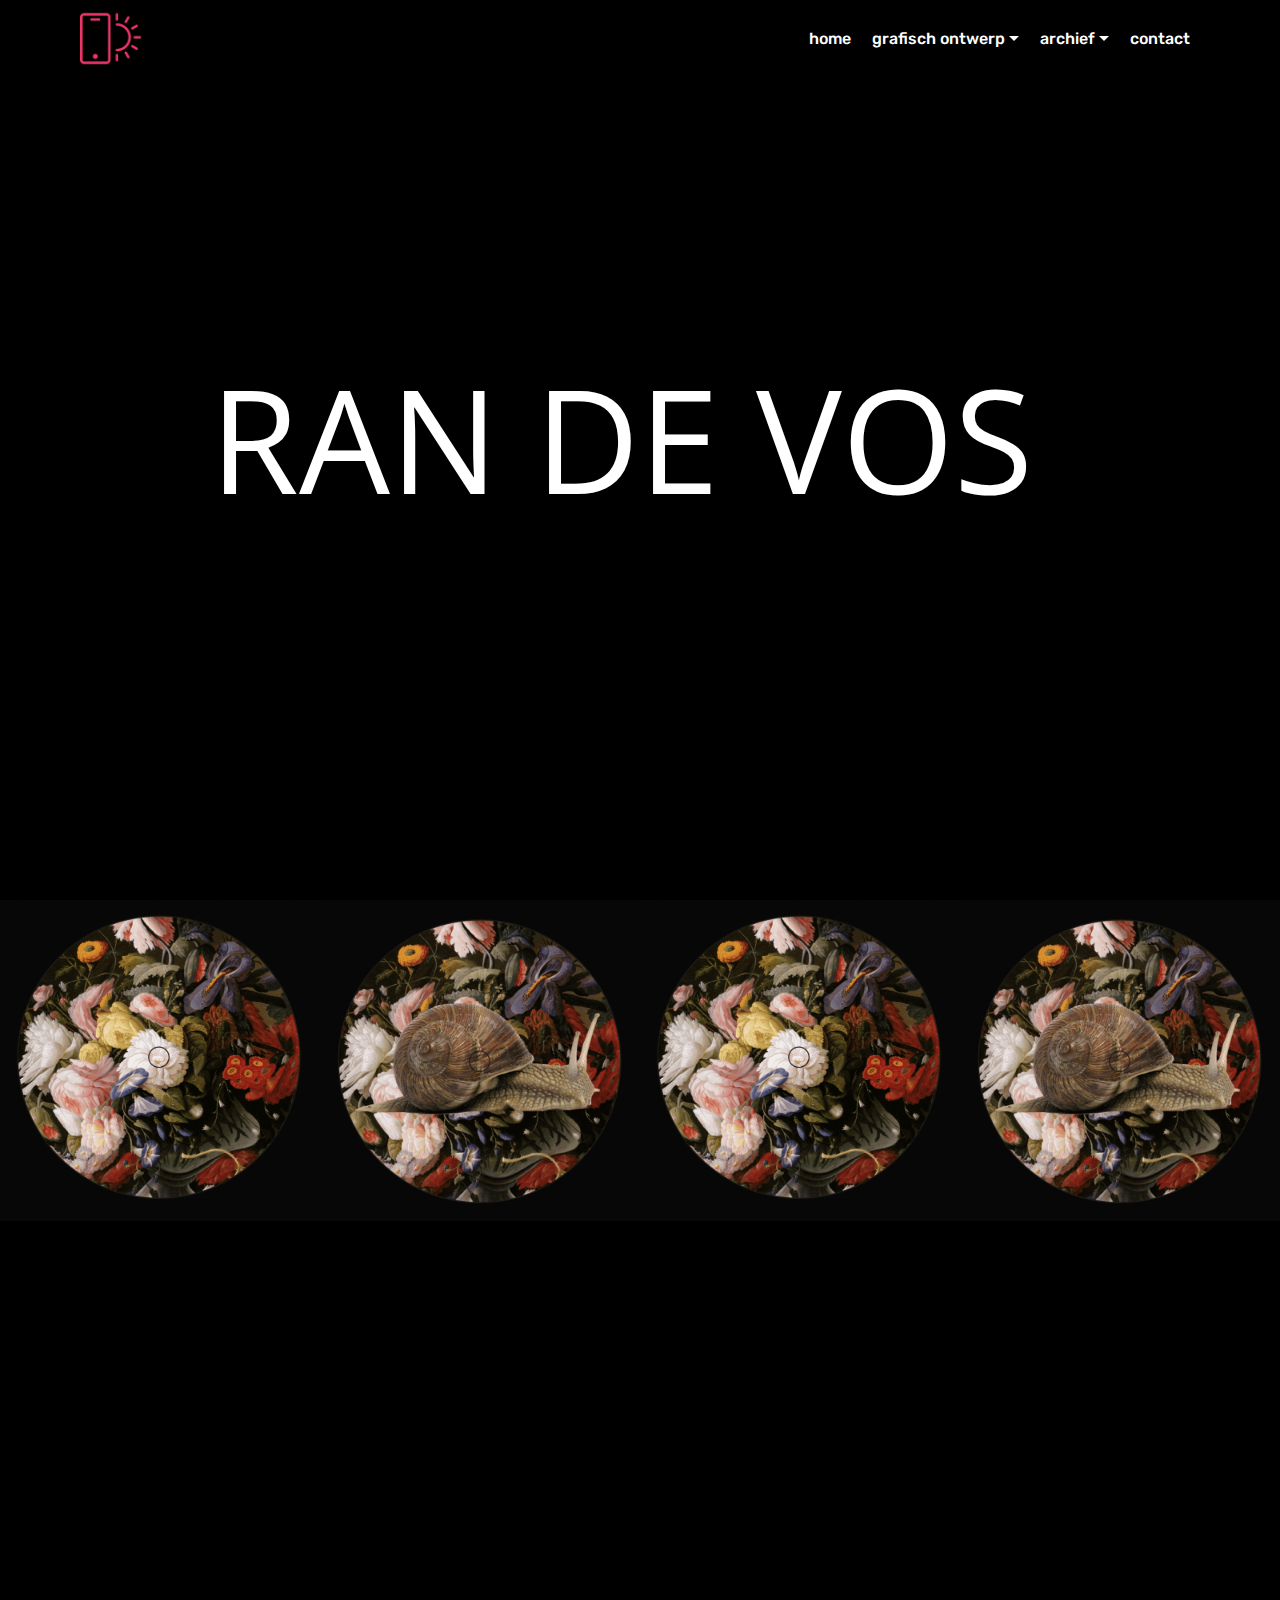
<file: index.html>
<!DOCTYPE html>
<html >
<head>
  <!-- Site made with Mobirise Website Builder v4.8.3, https://mobirise.com -->
  <meta charset="UTF-8">
  <meta http-equiv="X-UA-Compatible" content="IE=edge">
  <meta name="generator" content="Mobirise v4.8.3, mobirise.com">
  <meta name="viewport" content="width=device-width, initial-scale=1, minimum-scale=1">
  <link rel="shortcut icon" href="assets/images/logo2.png" type="image/x-icon">
  <meta name="description" content="">
  <title>Home</title>
  <link rel="stylesheet" href="assets/web/assets/mobirise-icons/mobirise-icons.css">
  <link rel="stylesheet" href="assets/tether/tether.min.css">
  <link rel="stylesheet" href="assets/bootstrap/css/bootstrap.min.css">
  <link rel="stylesheet" href="assets/bootstrap/css/bootstrap-grid.min.css">
  <link rel="stylesheet" href="assets/bootstrap/css/bootstrap-reboot.min.css">
  <link rel="stylesheet" href="assets/dropdown/css/style.css">
  <link rel="stylesheet" href="assets/animatecss/animate.min.css">
  <link rel="stylesheet" href="assets/theme/css/style.css">
  <link rel="stylesheet" href="assets/gallery/style.css">
  <link rel="stylesheet" href="assets/mobirise/css/mbr-additional.css" type="text/css">
  
  
  
</head>
<body>
  <section class="menu cid-r5qhoxxZoo" once="menu" id="menu2-0">

    

    <nav class="navbar navbar-expand beta-menu navbar-dropdown align-items-center navbar-fixed-top navbar-toggleable-sm">
        <button class="navbar-toggler navbar-toggler-right" type="button" data-toggle="collapse" data-target="#navbarSupportedContent" aria-controls="navbarSupportedContent" aria-expanded="false" aria-label="Toggle navigation">
            <div class="hamburger">
                <span></span>
                <span></span>
                <span></span>
                <span></span>
            </div>
        </button>
        <div class="menu-logo">
            <div class="navbar-brand">
                <span class="navbar-logo">
                    <a href="https://mobirise.com">
                        <img src="assets/images/logo2.png" alt="Mobirise" style="height: 3.8rem;">
                    </a>
                </span>
                
            </div>
        </div>
        <div class="collapse navbar-collapse" id="navbarSupportedContent">
            <ul class="navbar-nav nav-dropdown nav-right" data-app-modern-menu="true"><li class="nav-item">
                    <a class="nav-link link text-white display-4" href="index.html">
                        home</a>
                </li>
                <li class="nav-item dropdown">
                    <a class="nav-link link dropdown-toggle text-white display-4" href="https://mobirise.com" aria-expanded="false" data-toggle="dropdown-submenu">
                        grafisch ontwerp</a><div class="dropdown-menu"><a class="dropdown-item text-white display-4" href="publicaties.html" aria-expanded="false">publicaties</a><a class="dropdown-item text-white display-4" href="web.html" aria-expanded="false">web</a><a class="dropdown-item text-white display-4" href="identiteiten.html" aria-expanded="false">identiteiten</a></div>
                </li><li class="nav-item dropdown"><a class="nav-link link dropdown-toggle text-white display-4" href="archief.html" data-toggle="dropdown-submenu" aria-expanded="false">
                        archief</a><div class="dropdown-menu"><div class="dropdown"><a class="dropdown-item dropdown-toggle text-white display-4" href="https://mobirise.com" data-toggle="dropdown-submenu" aria-expanded="false">2017</a><div class="dropdown-menu dropdown-submenu"><a class="dropdown-item text-white display-4" href="https://mobirise.com">publicaties</a><a class="dropdown-item text-white display-4" href="https://mobirise.com" aria-expanded="false">web</a><a class="dropdown-item text-white display-4" href="https://mobirise.com" aria-expanded="false">identiteiten<br><br></a></div></div><a class="dropdown-item text-white display-4" href="https://mobirise.com" aria-expanded="false">2016</a></div></li><li class="nav-item"><a class="nav-link link text-white display-4" href="contact.html" aria-expanded="false">
                        contact</a></li></ul>
            
        </div>
    </nav>
</section>

<section class="engine"><a href="https://mobiri.se/a">online site builder</a></section><section class="cid-r5TL0fvsug mbr-fullscreen" id="header2-1">

    

    

    <div class="container align-center">
        <div class="row justify-content-md-center">
            <div class="mbr-white col-md-10">
                <h1 class="mbr-section-title mbr-bold pb-3 mbr-fonts-style display-1"><em><a href="index.html" class="text-white">RAN DE VOS&nbsp;</a></em></h1>
                
                
                
            </div>
        </div>
    </div>
    
</section>

<section class="mbr-gallery mbr-slider-carousel cid-r96v3hOBRp" id="gallery3-1w">

    

    <div>
        <div><!-- Filter --><!-- Gallery --><div class="mbr-gallery-row"><div class="mbr-gallery-layout-default"><div><div><div class="mbr-gallery-item mbr-gallery-item--p0" data-video-url="false" data-tags="Geweldige"><div href="#lb-gallery3-1w" data-slide-to="0" data-toggle="modal"><img src="assets/images/schermafbeelding-2018-11-11-om-15.44.41-1054x1058-800x803.png" alt="" title=""><span class="icon-focus"></span></div></div><div class="mbr-gallery-item mbr-gallery-item--p0" data-video-url="false" data-tags="Creatieve"><div href="#lb-gallery3-1w" data-slide-to="1" data-toggle="modal"><img src="assets/images/schermafbeelding-2018-11-11-om-15.45.57-1054x1056-800x802.png" alt="" title=""><span class="icon-focus"></span></div></div><div class="mbr-gallery-item mbr-gallery-item--p0" data-video-url="false" data-tags="Bewegende"><div href="#lb-gallery3-1w" data-slide-to="2" data-toggle="modal"><img src="assets/images/schermafbeelding-2018-11-11-om-15.44.41-1054x1058-800x803.png" alt="" title=""><span class="icon-focus"></span></div></div><div class="mbr-gallery-item mbr-gallery-item--p0" data-video-url="false" data-tags="Sympathieke"><div href="#lb-gallery3-1w" data-slide-to="3" data-toggle="modal"><img src="assets/images/schermafbeelding-2018-11-11-om-15.45.57-1054x1056-800x802.png" alt="" title=""><span class="icon-focus"></span></div></div></div></div><div class="clearfix"></div></div></div><!-- Lightbox --><div data-app-prevent-settings="" class="mbr-slider modal fade carousel slide" tabindex="-1" data-keyboard="true" data-interval="false" id="lb-gallery3-1w"><div class="modal-dialog"><div class="modal-content"><div class="modal-body"><div class="carousel-inner"><div class="carousel-item"><img src="assets/images/schermafbeelding-2018-11-11-om-15.44.41-1054x1058.png" alt="" title=""></div><div class="carousel-item"><img src="assets/images/schermafbeelding-2018-11-11-om-15.45.57-1054x1056.png" alt="" title=""></div><div class="carousel-item"><img src="assets/images/schermafbeelding-2018-11-11-om-15.44.41-1054x1058.png" alt="" title=""></div><div class="carousel-item active"><img src="assets/images/schermafbeelding-2018-11-11-om-15.45.57-1054x1056.png" alt="" title=""></div></div><a class="carousel-control carousel-control-prev" role="button" data-slide="prev" href="#lb-gallery3-1w"><span class="mbri-left mbr-iconfont" aria-hidden="true"></span><span class="sr-only">Previous</span></a><a class="carousel-control carousel-control-next" role="button" data-slide="next" href="#lb-gallery3-1w"><span class="mbri-right mbr-iconfont" aria-hidden="true"></span><span class="sr-only">Next</span></a><a class="close" href="#" role="button" data-dismiss="modal"><span class="sr-only">Close</span></a></div></div></div></div></div>
    </div>

</section>

<section class="header5 cid-r96qg50k2M mbr-fullscreen" id="header5-1u">

    

    
    <div class="container">
        <div class="row justify-content-center">
            <div class="mbr-white col-md-10">
                <h1 class="mbr-section-title align-center pb-3 mbr-fonts-style display-1"></h1>
                <p class="mbr-text align-center display-5 pb-3 mbr-fonts-style">H<br>E<br>L<br>L<br>O<br><br>My name is <br>R A N &nbsp;D E &nbsp;V O S</p>
                
            </div>
        </div>
    </div>

    
</section>

<section class="mbr-section article content1 cid-r96xJqtcyE" id="content1-1x">
    
     

    <div class="container">
        <div class="media-container-row">
            <div class="mbr-text col-12 col-md-8 mbr-fonts-style display-5"><p>I'm a graphic design student at</p><p>L<br>U<br>C<br>A</p><p>school of arts</p></div>
        </div>
    </div>
</section>

<section class="mbr-section article content1 cid-r96zb5h272" id="content1-1y">
    
     

    <div class="container">
        <div class="media-container-row">
            <div class="mbr-text col-12 col-md-8 mbr-fonts-style display-5"><p>If you got a question, you can leave a</p><p>M<br>E<br>S<br>S<br>A<br>G<br>E</p></div>
        </div>
    </div>
</section>

<section class="mbr-section form1 cid-r96zD2Wn7v" id="form1-1z">

    

    
    <div class="container">
        <div class="row justify-content-center">
            <div class="title col-12 col-lg-8">
                
                
            </div>
        </div>
    </div>
    <div class="container">
        <div class="row justify-content-center">
            <div class="media-container-column col-lg-8" data-form-type="formoid">
                    <div data-form-alert="" hidden="">Thanks!</div>
            
                    <form class="mbr-form" action="https://mobirise.com/" method="post" data-form-title="Mobirise Form"><input type="hidden" name="email" data-form-email="true" value="aQUvEzWmUdQ2o4A3kyxkL/DSJCwJ9xwpjduU8FmdB7QWNdbttUJmPp8lnd6za5i7/Ofbg9yl3GUdpmZiDd4BLSiYnp+Oss6MD1PPB9Ru1t7i1D7goYSCtys5lTgRcu2e">
                        <div class="row row-sm-offset">
                            <div class="col-md-4 multi-horizontal" data-for="name">
                                <div class="form-group">
                                    <label class="form-control-label mbr-fonts-style display-5" for="name-form1-1z">name</label>
                                    <input type="text" class="form-control" name="name" data-form-field="Name" required="" id="name-form1-1z">
                                </div>
                            </div>
                            <div class="col-md-4 multi-horizontal" data-for="email">
                                <div class="form-group">
                                    <label class="form-control-label mbr-fonts-style display-5" for="email-form1-1z">email</label>
                                    <input type="email" class="form-control" name="email" data-form-field="Email" required="" id="email-form1-1z">
                                </div>
                            </div>
                            
                        </div>
                        <div class="form-group" data-for="message">
                            <label class="form-control-label mbr-fonts-style display-5" for="message-form1-1z">message</label>
                            <textarea type="text" class="form-control" name="message" rows="7" data-form-field="Message" id="message-form1-1z"></textarea>
                        </div>
            
                        <span class="input-group-btn"><button href="" type="submit" class="btn btn-form btn-white-outline display-5">SEND</button></span>
                    </form>
            </div>
        </div>
    </div>
</section>

<section class="header5 cid-r96DF4bPqo mbr-fullscreen" id="header5-28">

    

    
    <div class="container">
        <div class="row justify-content-center">
            <div class="mbr-white col-md-10">
                
                
                
            </div>
        </div>
    </div>

    
</section>

<section class="header5 cid-r96DFnjrVF mbr-fullscreen" id="header5-29">

    

    
    <div class="container">
        <div class="row justify-content-center">
            <div class="mbr-white col-md-10">
                
                
                
            </div>
        </div>
    </div>

    
</section>


  <script src="assets/web/assets/jquery/jquery.min.js"></script>
  <script src="assets/popper/popper.min.js"></script>
  <script src="assets/tether/tether.min.js"></script>
  <script src="assets/bootstrap/js/bootstrap.min.js"></script>
  <script src="assets/smoothscroll/smooth-scroll.js"></script>
  <script src="assets/dropdown/js/script.min.js"></script>
  <script src="assets/touchswipe/jquery.touch-swipe.min.js"></script>
  <script src="assets/viewportchecker/jquery.viewportchecker.js"></script>
  <script src="assets/masonry/masonry.pkgd.min.js"></script>
  <script src="assets/imagesloaded/imagesloaded.pkgd.min.js"></script>
  <script src="assets/bootstrapcarouselswipe/bootstrap-carousel-swipe.js"></script>
  <script src="assets/vimeoplayer/jquery.mb.vimeo_player.js"></script>
  <script src="assets/theme/js/script.js"></script>
  <script src="assets/gallery/player.min.js"></script>
  <script src="assets/gallery/script.js"></script>
  <script src="assets/slidervideo/script.js"></script>
  <script src="assets/formoid/formoid.min.js"></script>
  
  
 <div id="scrollToTop" class="scrollToTop mbr-arrow-up"><a style="text-align: center;"><i></i></a></div>
    <input name="animation" type="hidden">
  </body>
</html>
</file>
<file: archief.html>
<!DOCTYPE html>
<html >
<head>
  <!-- Site made with Mobirise Website Builder v4.8.3, https://mobirise.com -->
  <meta charset="UTF-8">
  <meta http-equiv="X-UA-Compatible" content="IE=edge">
  <meta name="generator" content="Mobirise v4.8.3, mobirise.com">
  <meta name="viewport" content="width=device-width, initial-scale=1, minimum-scale=1">
  <link rel="shortcut icon" href="assets/images/logo2.png" type="image/x-icon">
  <meta name="description" content="Website Maker Description">
  <title>ARCHIEF</title>
  <link rel="stylesheet" href="assets/web/assets/mobirise-icons/mobirise-icons.css">
  <link rel="stylesheet" href="assets/tether/tether.min.css">
  <link rel="stylesheet" href="assets/bootstrap/css/bootstrap.min.css">
  <link rel="stylesheet" href="assets/bootstrap/css/bootstrap-grid.min.css">
  <link rel="stylesheet" href="assets/bootstrap/css/bootstrap-reboot.min.css">
  <link rel="stylesheet" href="assets/dropdown/css/style.css">
  <link rel="stylesheet" href="assets/animatecss/animate.min.css">
  <link rel="stylesheet" href="assets/theme/css/style.css">
  <link rel="stylesheet" href="assets/mobirise/css/mbr-additional.css" type="text/css">
  
  
  
</head>
<body>
  <section class="menu cid-r5TOm54aOl" once="menu" id="menu2-4">

    

    <nav class="navbar navbar-expand beta-menu navbar-dropdown align-items-center navbar-fixed-top navbar-toggleable-sm">
        <button class="navbar-toggler navbar-toggler-right" type="button" data-toggle="collapse" data-target="#navbarSupportedContent" aria-controls="navbarSupportedContent" aria-expanded="false" aria-label="Toggle navigation">
            <div class="hamburger">
                <span></span>
                <span></span>
                <span></span>
                <span></span>
            </div>
        </button>
        <div class="menu-logo">
            <div class="navbar-brand">
                <span class="navbar-logo">
                    <a href="https://mobirise.com">
                        <img src="assets/images/logo2.png" alt="Mobirise" style="height: 3.8rem;">
                    </a>
                </span>
                
            </div>
        </div>
        <div class="collapse navbar-collapse" id="navbarSupportedContent">
            <ul class="navbar-nav nav-dropdown nav-right" data-app-modern-menu="true"><li class="nav-item">
                    <a class="nav-link link text-white display-4" href="index.html">
                        home</a>
                </li>
                <li class="nav-item dropdown">
                    <a class="nav-link link dropdown-toggle text-white display-4" href="https://mobirise.com" aria-expanded="false" data-toggle="dropdown-submenu">
                        grafisch ontwerp</a><div class="dropdown-menu"><a class="dropdown-item text-white display-4" href="publicaties.html" aria-expanded="false">publicaties</a><a class="dropdown-item text-white display-4" href="web.html" aria-expanded="false">web</a><a class="dropdown-item text-white display-4" href="identiteiten.html" aria-expanded="false">identiteiten</a></div>
                </li><li class="nav-item dropdown"><a class="nav-link link dropdown-toggle text-white display-4" href="archief.html" data-toggle="dropdown-submenu" aria-expanded="false">
                        archief</a><div class="dropdown-menu"><div class="dropdown"><a class="dropdown-item dropdown-toggle text-white display-4" href="https://mobirise.com" data-toggle="dropdown-submenu" aria-expanded="false">2017</a><div class="dropdown-menu dropdown-submenu"><a class="dropdown-item text-white display-4" href="https://mobirise.com">publicaties</a><a class="dropdown-item text-white display-4" href="https://mobirise.com" aria-expanded="false">web</a><a class="dropdown-item text-white display-4" href="https://mobirise.com" aria-expanded="false">identiteiten<br><br></a></div></div><a class="dropdown-item text-white display-4" href="https://mobirise.com" aria-expanded="false">2016</a></div></li><li class="nav-item"><a class="nav-link link text-white display-4" href="contact.html" aria-expanded="false">
                        contact</a></li></ul>
            
        </div>
    </nav>
</section>

<section class="engine"><a href="https://mobiri.se/o">free portfolio website templates</a></section><section class="header5 cid-r96DRD7NJL mbr-fullscreen" id="header5-2k">

    

    
    <div class="container">
        <div class="row justify-content-center">
            <div class="mbr-white col-md-10">
                
                
                
            </div>
        </div>
    </div>

    
</section>

<section class="header5 cid-r96DRSIAKd mbr-fullscreen" id="header5-2l">

    

    
    <div class="container">
        <div class="row justify-content-center">
            <div class="mbr-white col-md-10">
                
                
                
            </div>
        </div>
    </div>

    
</section>

<section class="header5 cid-r96DSz03ip mbr-fullscreen" id="header5-2m">

    

    
    <div class="container">
        <div class="row justify-content-center">
            <div class="mbr-white col-md-10">
                
                
                
            </div>
        </div>
    </div>

    
</section>

<section class="header5 cid-r96DSRDZD2 mbr-fullscreen" id="header5-2n">

    

    
    <div class="container">
        <div class="row justify-content-center">
            <div class="mbr-white col-md-10">
                
                
                
            </div>
        </div>
    </div>

    
</section>

<section class="header5 cid-r96DT7AvHH mbr-fullscreen" id="header5-2o">

    

    
    <div class="container">
        <div class="row justify-content-center">
            <div class="mbr-white col-md-10">
                
                
                
            </div>
        </div>
    </div>

    
</section>

<section class="header5 cid-r96DTqG5XN mbr-fullscreen" id="header5-2p">

    

    
    <div class="container">
        <div class="row justify-content-center">
            <div class="mbr-white col-md-10">
                
                
                
            </div>
        </div>
    </div>

    
</section>


  <script src="assets/web/assets/jquery/jquery.min.js"></script>
  <script src="assets/popper/popper.min.js"></script>
  <script src="assets/tether/tether.min.js"></script>
  <script src="assets/bootstrap/js/bootstrap.min.js"></script>
  <script src="assets/dropdown/js/script.min.js"></script>
  <script src="assets/touchswipe/jquery.touch-swipe.min.js"></script>
  <script src="assets/viewportchecker/jquery.viewportchecker.js"></script>
  <script src="assets/smoothscroll/smooth-scroll.js"></script>
  <script src="assets/theme/js/script.js"></script>
  
  
 <div id="scrollToTop" class="scrollToTop mbr-arrow-up"><a style="text-align: center;"><i></i></a></div>
    <input name="animation" type="hidden">
  </body>
</html>
</file>
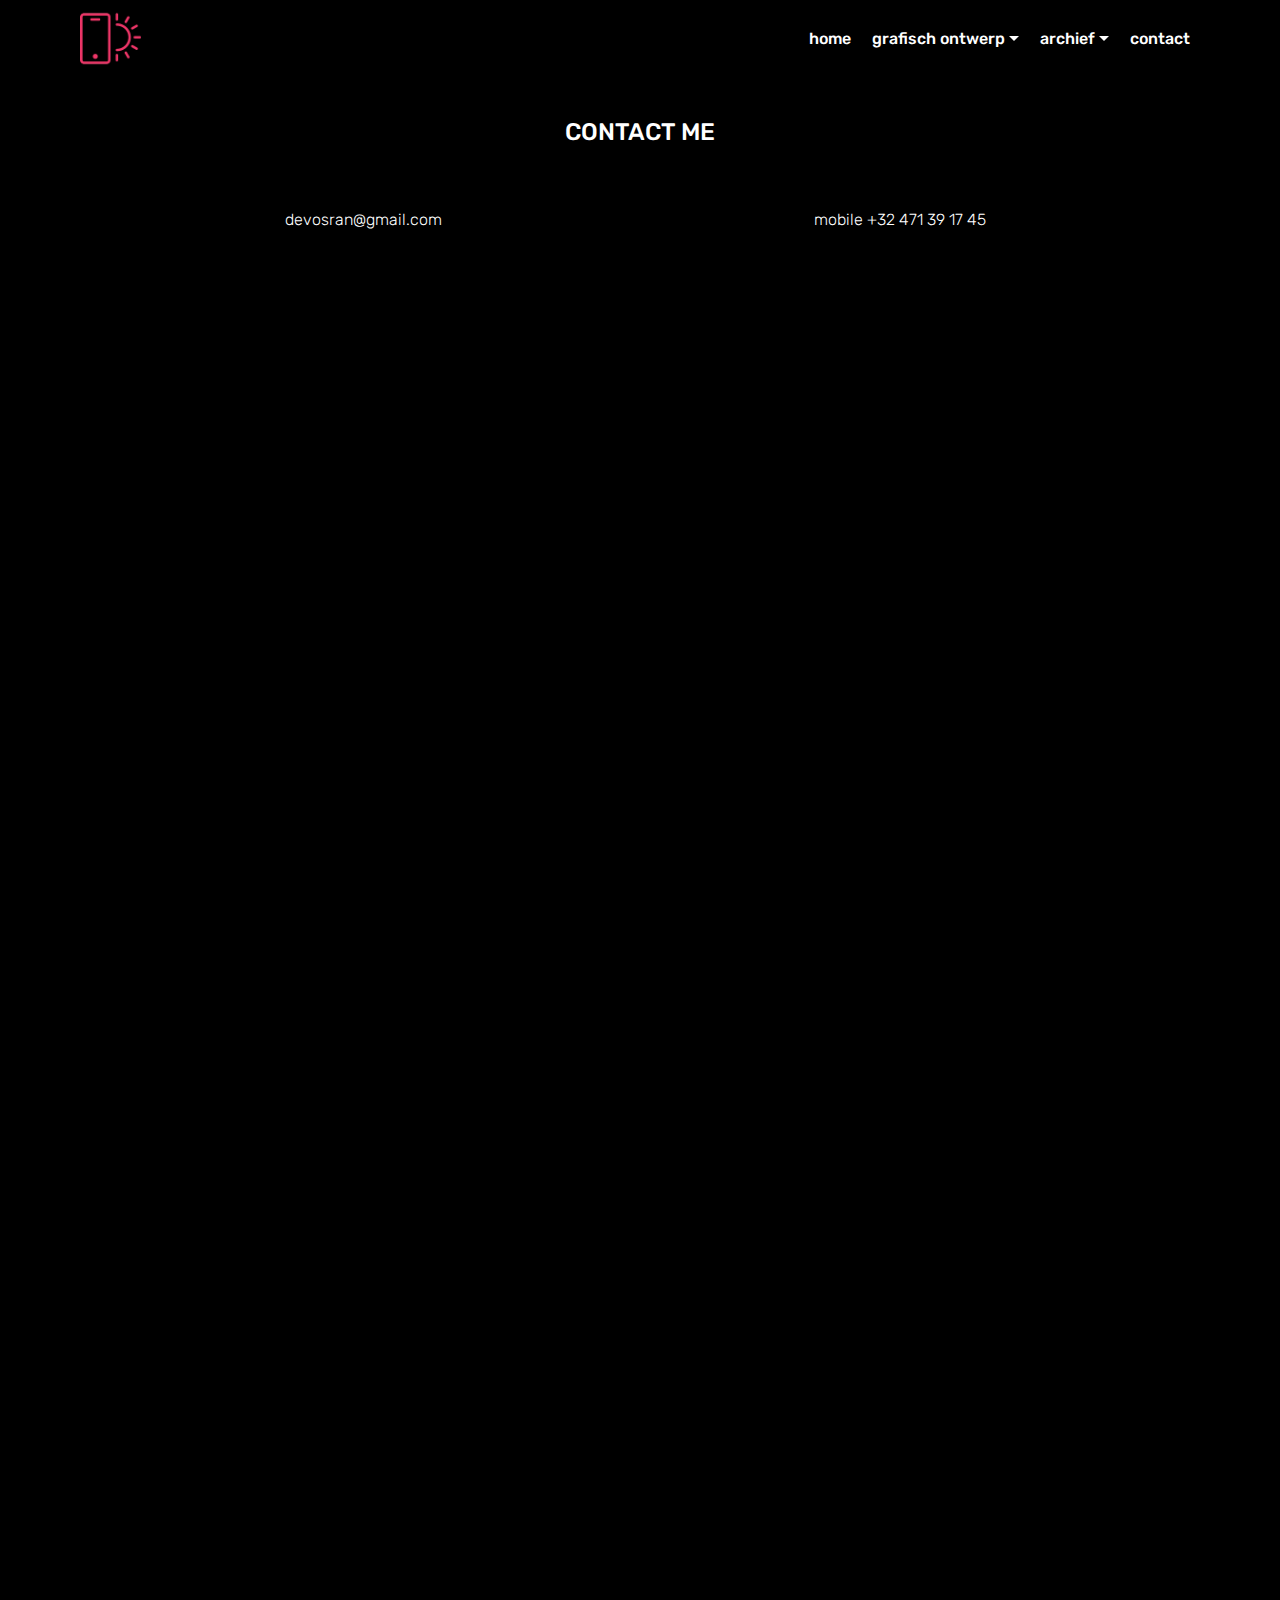
<file: contact.html>
<!DOCTYPE html>
<html >
<head>
  <!-- Site made with Mobirise Website Builder v4.8.3, https://mobirise.com -->
  <meta charset="UTF-8">
  <meta http-equiv="X-UA-Compatible" content="IE=edge">
  <meta name="generator" content="Mobirise v4.8.3, mobirise.com">
  <meta name="viewport" content="width=device-width, initial-scale=1, minimum-scale=1">
  <link rel="shortcut icon" href="assets/images/logo2.png" type="image/x-icon">
  <meta name="description" content="Website Maker Description">
  <title>CONTACT</title>
  <link rel="stylesheet" href="assets/web/assets/mobirise-icons/mobirise-icons.css">
  <link rel="stylesheet" href="assets/tether/tether.min.css">
  <link rel="stylesheet" href="assets/bootstrap/css/bootstrap.min.css">
  <link rel="stylesheet" href="assets/bootstrap/css/bootstrap-grid.min.css">
  <link rel="stylesheet" href="assets/bootstrap/css/bootstrap-reboot.min.css">
  <link rel="stylesheet" href="assets/dropdown/css/style.css">
  <link rel="stylesheet" href="assets/animatecss/animate.min.css">
  <link rel="stylesheet" href="assets/theme/css/style.css">
  <link rel="stylesheet" href="assets/mobirise/css/mbr-additional.css" type="text/css">
  
  
  
</head>
<body>
  <section class="menu cid-r5TOliIcGm" once="menu" id="menu2-3">

    

    <nav class="navbar navbar-expand beta-menu navbar-dropdown align-items-center navbar-fixed-top navbar-toggleable-sm">
        <button class="navbar-toggler navbar-toggler-right" type="button" data-toggle="collapse" data-target="#navbarSupportedContent" aria-controls="navbarSupportedContent" aria-expanded="false" aria-label="Toggle navigation">
            <div class="hamburger">
                <span></span>
                <span></span>
                <span></span>
                <span></span>
            </div>
        </button>
        <div class="menu-logo">
            <div class="navbar-brand">
                <span class="navbar-logo">
                    <a href="https://mobirise.com">
                        <img src="assets/images/logo2.png" alt="Mobirise" style="height: 3.8rem;">
                    </a>
                </span>
                
            </div>
        </div>
        <div class="collapse navbar-collapse" id="navbarSupportedContent">
            <ul class="navbar-nav nav-dropdown nav-right" data-app-modern-menu="true"><li class="nav-item">
                    <a class="nav-link link text-white display-4" href="index.html">
                        home</a>
                </li>
                <li class="nav-item dropdown">
                    <a class="nav-link link dropdown-toggle text-white display-4" href="https://mobirise.com" aria-expanded="false" data-toggle="dropdown-submenu">
                        grafisch ontwerp</a><div class="dropdown-menu"><a class="dropdown-item text-white display-4" href="publicaties.html" aria-expanded="false">publicaties</a><a class="dropdown-item text-white display-4" href="web.html" aria-expanded="false">web</a><a class="dropdown-item text-white display-4" href="identiteiten.html" aria-expanded="false">identiteiten</a></div>
                </li><li class="nav-item dropdown"><a class="nav-link link dropdown-toggle text-white display-4" href="archief.html" data-toggle="dropdown-submenu" aria-expanded="false">
                        archief</a><div class="dropdown-menu"><div class="dropdown"><a class="dropdown-item dropdown-toggle text-white display-4" href="https://mobirise.com" data-toggle="dropdown-submenu" aria-expanded="false">2017</a><div class="dropdown-menu dropdown-submenu"><a class="dropdown-item text-white display-4" href="https://mobirise.com">publicaties</a><a class="dropdown-item text-white display-4" href="https://mobirise.com" aria-expanded="false">web</a><a class="dropdown-item text-white display-4" href="https://mobirise.com" aria-expanded="false">identiteiten<br><br></a></div></div><a class="dropdown-item text-white display-4" href="https://mobirise.com" aria-expanded="false">2016</a></div></li><li class="nav-item"><a class="nav-link link text-white display-4" href="contact.html" aria-expanded="false">
                        contact</a></li></ul>
            
        </div>
    </nav>
</section>

<section class="engine"><a href="https://mobiri.se/n">simple website templates</a></section><section class="mbr-section content4 cid-r5UMuePYQd" id="content4-i">

    

    <div class="container">
        <div class="media-container-row">
            <div class="title col-12 col-md-8">
                <h2 class="align-center pb-3 mbr-fonts-style display-5">CONTACT ME</h2>
                <h3 class="mbr-section-subtitle align-center mbr-light mbr-fonts-style display-4"><br><br>devosran@gmail.com &nbsp; &nbsp; &nbsp; &nbsp; &nbsp; &nbsp; &nbsp; &nbsp; &nbsp; &nbsp; &nbsp; &nbsp; &nbsp; &nbsp; &nbsp; &nbsp; &nbsp; &nbsp; &nbsp; &nbsp; &nbsp; &nbsp; &nbsp; &nbsp; &nbsp; &nbsp; &nbsp; &nbsp; &nbsp; &nbsp; &nbsp; &nbsp; &nbsp; &nbsp; &nbsp; &nbsp; &nbsp; &nbsp; &nbsp; &nbsp; &nbsp; &nbsp; &nbsp; &nbsp; &nbsp; &nbsp; mobile +32 471 39 17 45</h3>
                
            </div>
        </div>
    </div>
</section>

<section class="header5 cid-r96Dp2zJHJ mbr-fullscreen" id="header5-22">

    

    
    <div class="container">
        <div class="row justify-content-center">
            <div class="mbr-white col-md-10">
                
                
                
            </div>
        </div>
    </div>

    
</section>

<section class="header5 cid-r96Dy97S5A mbr-fullscreen" id="header5-23">

    

    
    <div class="container">
        <div class="row justify-content-center">
            <div class="mbr-white col-md-10">
                
                
                
            </div>
        </div>
    </div>

    
</section>

<section class="header5 cid-r96Dyti707 mbr-fullscreen" id="header5-24">

    

    
    <div class="container">
        <div class="row justify-content-center">
            <div class="mbr-white col-md-10">
                
                
                
            </div>
        </div>
    </div>

    
</section>

<section class="header5 cid-r96DyVMas0 mbr-fullscreen" id="header5-25">

    

    
    <div class="container">
        <div class="row justify-content-center">
            <div class="mbr-white col-md-10">
                
                
                
            </div>
        </div>
    </div>

    
</section>

<section class="header5 cid-r96DzW6CP1 mbr-fullscreen" id="header5-26">

    

    
    <div class="container">
        <div class="row justify-content-center">
            <div class="mbr-white col-md-10">
                
                
                
            </div>
        </div>
    </div>

    
</section>

<section class="header5 cid-r96DAuA0oC mbr-fullscreen" id="header5-27">

    

    
    <div class="container">
        <div class="row justify-content-center">
            <div class="mbr-white col-md-10">
                
                
                
            </div>
        </div>
    </div>

    
</section>


  <script src="assets/web/assets/jquery/jquery.min.js"></script>
  <script src="assets/popper/popper.min.js"></script>
  <script src="assets/tether/tether.min.js"></script>
  <script src="assets/bootstrap/js/bootstrap.min.js"></script>
  <script src="assets/dropdown/js/script.min.js"></script>
  <script src="assets/touchswipe/jquery.touch-swipe.min.js"></script>
  <script src="assets/viewportchecker/jquery.viewportchecker.js"></script>
  <script src="assets/smoothscroll/smooth-scroll.js"></script>
  <script src="assets/theme/js/script.js"></script>
  
  
 <div id="scrollToTop" class="scrollToTop mbr-arrow-up"><a style="text-align: center;"><i></i></a></div>
    <input name="animation" type="hidden">
  </body>
</html>
</file>
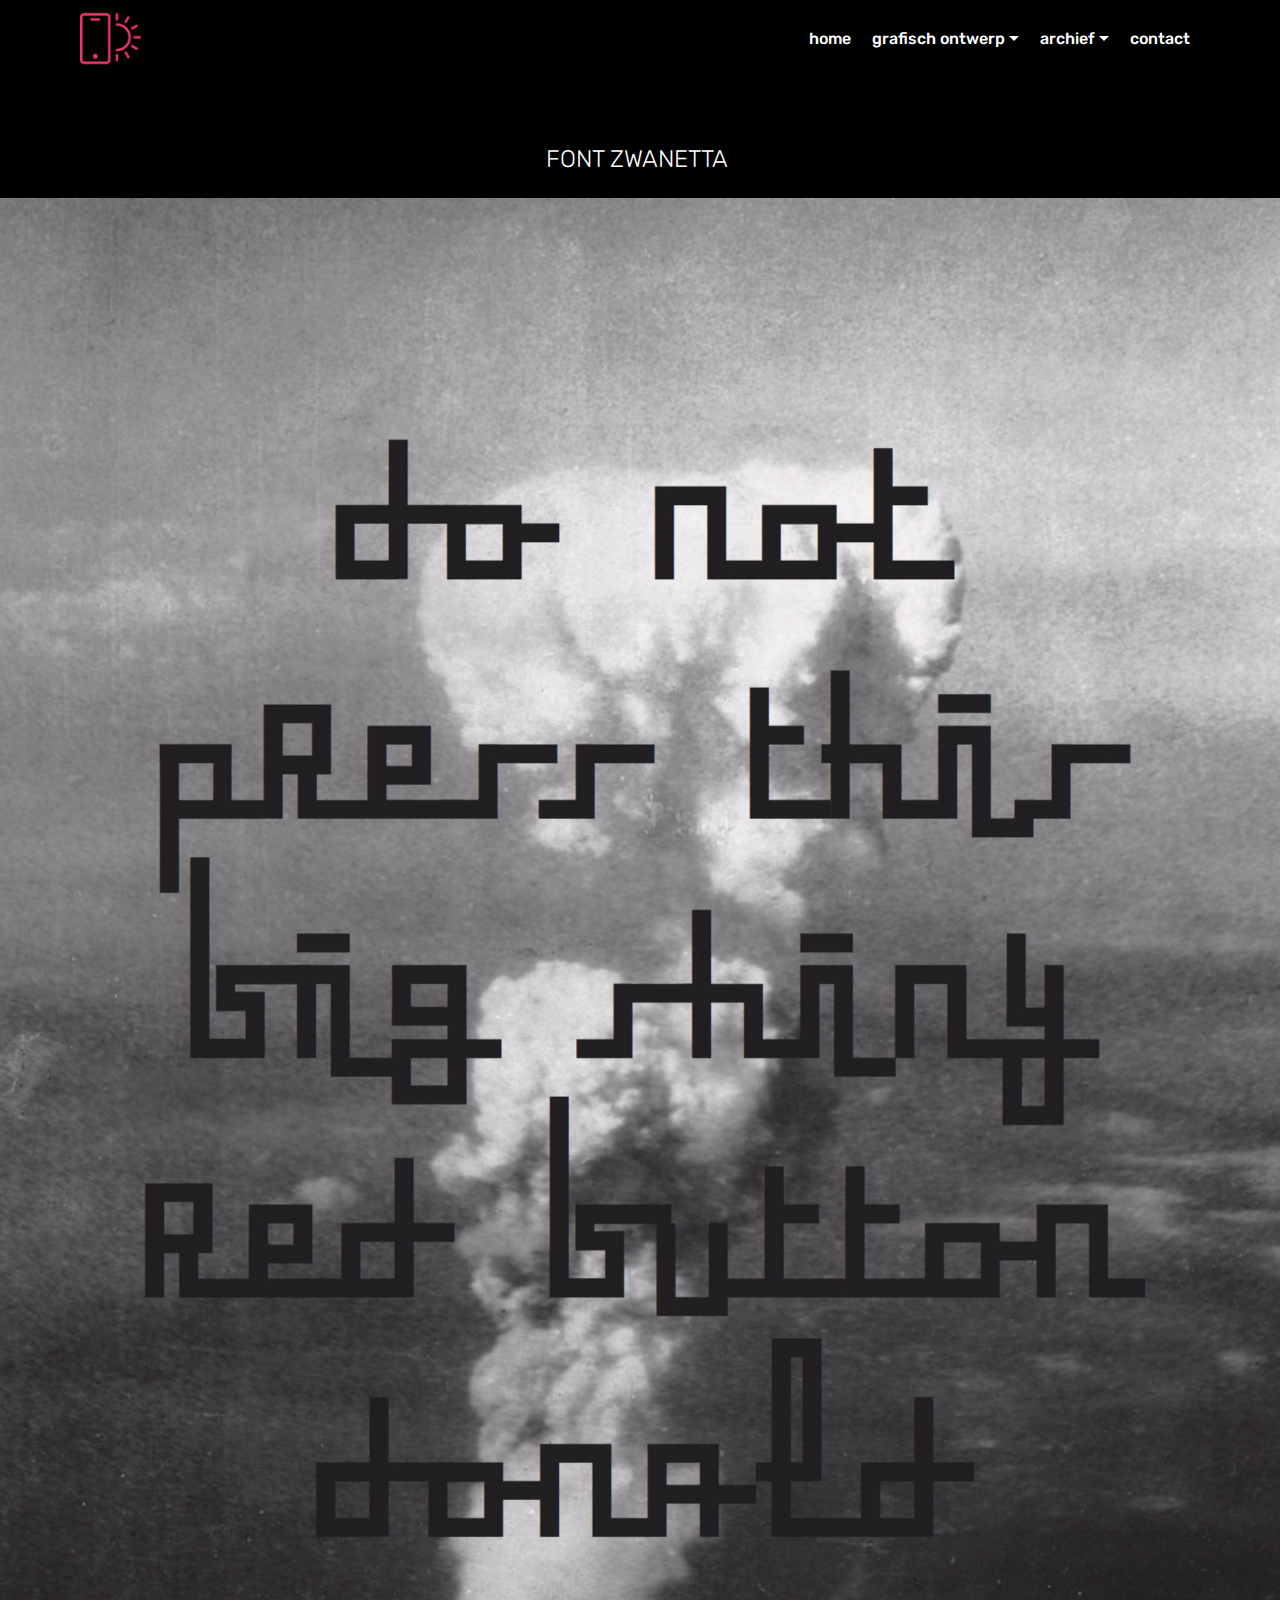
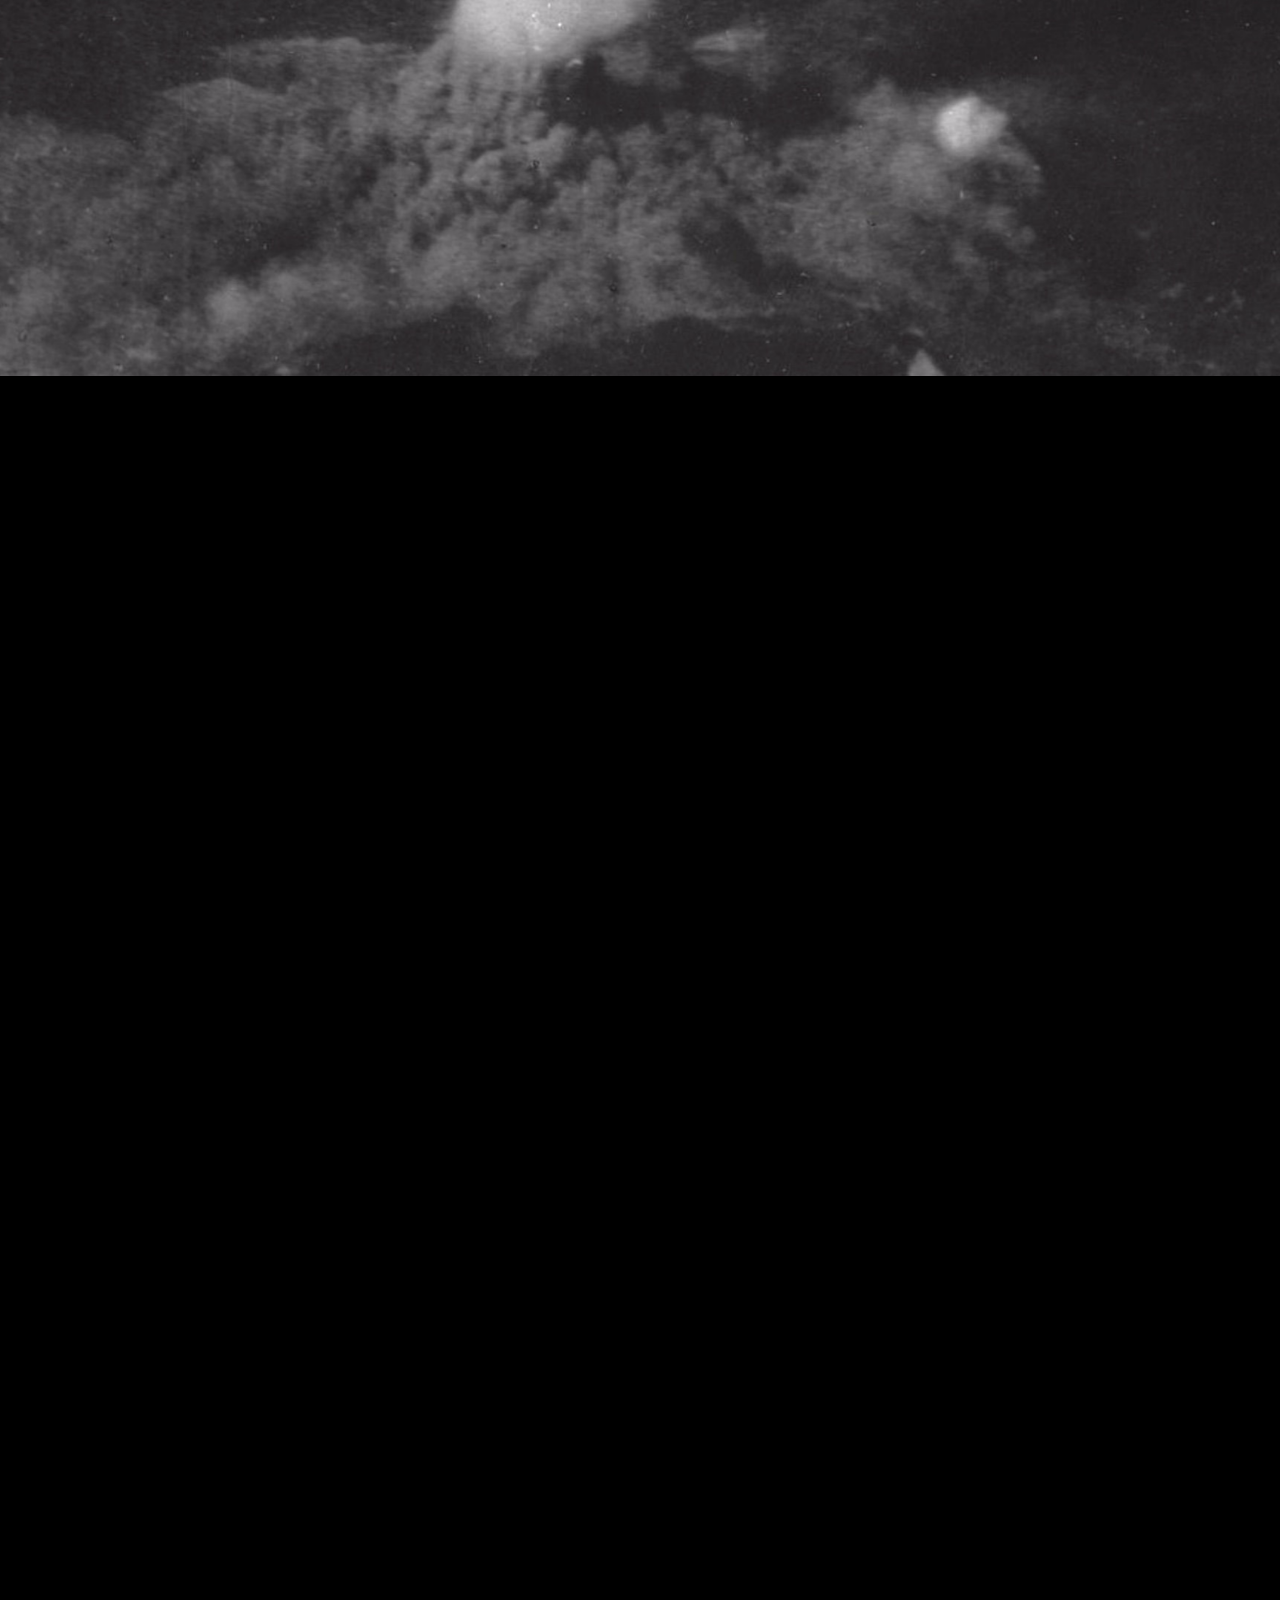
<file: identiteiten.html>
<!DOCTYPE html>
<html >
<head>
  <!-- Site made with Mobirise Website Builder v4.8.3, https://mobirise.com -->
  <meta charset="UTF-8">
  <meta http-equiv="X-UA-Compatible" content="IE=edge">
  <meta name="generator" content="Mobirise v4.8.3, mobirise.com">
  <meta name="viewport" content="width=device-width, initial-scale=1, minimum-scale=1">
  <link rel="shortcut icon" href="assets/images/logo2.png" type="image/x-icon">
  <meta name="description" content="Website Maker Description">
  <title>identiteiten</title>
  <link rel="stylesheet" href="assets/web/assets/mobirise-icons/mobirise-icons.css">
  <link rel="stylesheet" href="assets/tether/tether.min.css">
  <link rel="stylesheet" href="assets/bootstrap/css/bootstrap.min.css">
  <link rel="stylesheet" href="assets/bootstrap/css/bootstrap-grid.min.css">
  <link rel="stylesheet" href="assets/bootstrap/css/bootstrap-reboot.min.css">
  <link rel="stylesheet" href="assets/dropdown/css/style.css">
  <link rel="stylesheet" href="assets/animatecss/animate.min.css">
  <link rel="stylesheet" href="assets/theme/css/style.css">
  <link rel="stylesheet" href="assets/mobirise/css/mbr-additional.css" type="text/css">
  
  
  
</head>
<body>
  <section class="menu cid-r5UVJ9MfvW" once="menu" id="menu2-1p">

    

    <nav class="navbar navbar-expand beta-menu navbar-dropdown align-items-center navbar-fixed-top navbar-toggleable-sm">
        <button class="navbar-toggler navbar-toggler-right" type="button" data-toggle="collapse" data-target="#navbarSupportedContent" aria-controls="navbarSupportedContent" aria-expanded="false" aria-label="Toggle navigation">
            <div class="hamburger">
                <span></span>
                <span></span>
                <span></span>
                <span></span>
            </div>
        </button>
        <div class="menu-logo">
            <div class="navbar-brand">
                <span class="navbar-logo">
                    <a href="https://mobirise.com">
                        <img src="assets/images/logo2.png" alt="Mobirise" style="height: 3.8rem;">
                    </a>
                </span>
                
            </div>
        </div>
        <div class="collapse navbar-collapse" id="navbarSupportedContent">
            <ul class="navbar-nav nav-dropdown nav-right" data-app-modern-menu="true"><li class="nav-item">
                    <a class="nav-link link text-white display-4" href="index.html">
                        home</a>
                </li>
                <li class="nav-item dropdown">
                    <a class="nav-link link dropdown-toggle text-white display-4" href="https://mobirise.com" aria-expanded="false" data-toggle="dropdown-submenu">
                        grafisch ontwerp</a><div class="dropdown-menu"><a class="dropdown-item text-white display-4" href="publicaties.html" aria-expanded="false">publicaties</a><a class="dropdown-item text-white display-4" href="web.html" aria-expanded="false">web</a><a class="dropdown-item text-white display-4" href="identiteiten.html" aria-expanded="false">identiteiten</a></div>
                </li><li class="nav-item dropdown"><a class="nav-link link dropdown-toggle text-white display-4" href="archief.html" data-toggle="dropdown-submenu" aria-expanded="false">
                        archief</a><div class="dropdown-menu"><div class="dropdown"><a class="dropdown-item dropdown-toggle text-white display-4" href="https://mobirise.com" data-toggle="dropdown-submenu" aria-expanded="false">2017</a><div class="dropdown-menu dropdown-submenu"><a class="dropdown-item text-white display-4" href="https://mobirise.com">publicaties</a><a class="dropdown-item text-white display-4" href="https://mobirise.com" aria-expanded="false">web</a><a class="dropdown-item text-white display-4" href="https://mobirise.com" aria-expanded="false">identiteiten<br><br></a></div></div><a class="dropdown-item text-white display-4" href="https://mobirise.com" aria-expanded="false">2016</a></div></li><li class="nav-item"><a class="nav-link link text-white display-4" href="contact.html" aria-expanded="false">
                        contact</a></li></ul>
            
        </div>
    </nav>
</section>

<section class="engine"><a href="https://mobiri.se/u">bootstrap html templates</a></section><section class="mbr-section content4 cid-r653tPMl8I" id="content4-1s">

    

    <div class="container">
        <div class="media-container-row">
            <div class="title col-12 col-md-8">
                <h2 class="align-center pb-3 mbr-fonts-style display-2"></h2>
                <h3 class="mbr-section-subtitle align-center mbr-light mbr-fonts-style display-5">FONT ZWANETTA&nbsp;</h3>
                
            </div>
        </div>
    </div>
</section>

<section class="cid-r653vBFSWw" id="image2-1t">

    

    <figure class="mbr-figure">
        <div class="image-block" style="width: 100%;">
            <img src="assets/images/atoombomzwanetta-1841x2567.jpg" alt="Mobirise" title="">
            <figcaption class="mbr-figure-caption mbr-figure-caption-over">
                <div class="container pb-5 mbr-white align-center mbr-fonts-style display-1"></div>
            </figcaption>
        </div>
    </figure>
</section>

<section class="header5 cid-r96DNGOZ6p mbr-fullscreen" id="header5-2g">

    

    
    <div class="container">
        <div class="row justify-content-center">
            <div class="mbr-white col-md-10">
                
                
                
            </div>
        </div>
    </div>

    
</section>

<section class="header5 cid-r96DO0UCn0 mbr-fullscreen" id="header5-2h">

    

    
    <div class="container">
        <div class="row justify-content-center">
            <div class="mbr-white col-md-10">
                
                
                
            </div>
        </div>
    </div>

    
</section>

<section class="header5 cid-r96DOhEPw5 mbr-fullscreen" id="header5-2i">

    

    
    <div class="container">
        <div class="row justify-content-center">
            <div class="mbr-white col-md-10">
                
                
                
            </div>
        </div>
    </div>

    
</section>

<section class="header5 cid-r96DOIU3zQ mbr-fullscreen" id="header5-2j">

    

    
    <div class="container">
        <div class="row justify-content-center">
            <div class="mbr-white col-md-10">
                
                
                
            </div>
        </div>
    </div>

    
</section>


  <script src="assets/web/assets/jquery/jquery.min.js"></script>
  <script src="assets/popper/popper.min.js"></script>
  <script src="assets/tether/tether.min.js"></script>
  <script src="assets/bootstrap/js/bootstrap.min.js"></script>
  <script src="assets/dropdown/js/script.min.js"></script>
  <script src="assets/touchswipe/jquery.touch-swipe.min.js"></script>
  <script src="assets/viewportchecker/jquery.viewportchecker.js"></script>
  <script src="assets/smoothscroll/smooth-scroll.js"></script>
  <script src="assets/theme/js/script.js"></script>
  
  
 <div id="scrollToTop" class="scrollToTop mbr-arrow-up"><a style="text-align: center;"><i></i></a></div>
    <input name="animation" type="hidden">
  </body>
</html>
</file>
<file: web.html>
<!DOCTYPE html>
<html >
<head>
  <!-- Site made with Mobirise Website Builder v4.8.3, https://mobirise.com -->
  <meta charset="UTF-8">
  <meta http-equiv="X-UA-Compatible" content="IE=edge">
  <meta name="generator" content="Mobirise v4.8.3, mobirise.com">
  <meta name="viewport" content="width=device-width, initial-scale=1, minimum-scale=1">
  <link rel="shortcut icon" href="assets/images/logo2.png" type="image/x-icon">
  <meta name="description" content="Website Maker Description">
  <title>web</title>
  <link rel="stylesheet" href="assets/web/assets/mobirise-icons/mobirise-icons.css">
  <link rel="stylesheet" href="assets/tether/tether.min.css">
  <link rel="stylesheet" href="assets/bootstrap/css/bootstrap.min.css">
  <link rel="stylesheet" href="assets/bootstrap/css/bootstrap-grid.min.css">
  <link rel="stylesheet" href="assets/bootstrap/css/bootstrap-reboot.min.css">
  <link rel="stylesheet" href="assets/dropdown/css/style.css">
  <link rel="stylesheet" href="assets/animatecss/animate.min.css">
  <link rel="stylesheet" href="assets/theme/css/style.css">
  <link rel="stylesheet" href="assets/mobirise/css/mbr-additional.css" type="text/css">
  
  
  
</head>
<body>
  <section class="menu cid-r5USUZuFBc" once="menu" id="menu2-w">

    

    <nav class="navbar navbar-expand beta-menu navbar-dropdown align-items-center navbar-fixed-top navbar-toggleable-sm">
        <button class="navbar-toggler navbar-toggler-right" type="button" data-toggle="collapse" data-target="#navbarSupportedContent" aria-controls="navbarSupportedContent" aria-expanded="false" aria-label="Toggle navigation">
            <div class="hamburger">
                <span></span>
                <span></span>
                <span></span>
                <span></span>
            </div>
        </button>
        <div class="menu-logo">
            <div class="navbar-brand">
                <span class="navbar-logo">
                    <a href="https://mobirise.com">
                        <img src="assets/images/logo2.png" alt="Mobirise" style="height: 3.8rem;">
                    </a>
                </span>
                
            </div>
        </div>
        <div class="collapse navbar-collapse" id="navbarSupportedContent">
            <ul class="navbar-nav nav-dropdown nav-right" data-app-modern-menu="true"><li class="nav-item">
                    <a class="nav-link link text-white display-4" href="index.html">
                        home</a>
                </li>
                <li class="nav-item dropdown">
                    <a class="nav-link link dropdown-toggle text-white display-4" href="https://mobirise.com" aria-expanded="false" data-toggle="dropdown-submenu">
                        grafisch ontwerp</a><div class="dropdown-menu"><a class="dropdown-item text-white display-4" href="publicaties.html" aria-expanded="false">publicaties</a><a class="dropdown-item text-white display-4" href="web.html" aria-expanded="false">web</a><a class="dropdown-item text-white display-4" href="identiteiten.html" aria-expanded="false">identiteiten</a></div>
                </li><li class="nav-item dropdown"><a class="nav-link link dropdown-toggle text-white display-4" href="archief.html" data-toggle="dropdown-submenu" aria-expanded="false">
                        archief</a><div class="dropdown-menu"><div class="dropdown"><a class="dropdown-item dropdown-toggle text-white display-4" href="https://mobirise.com" data-toggle="dropdown-submenu" aria-expanded="false">2017</a><div class="dropdown-menu dropdown-submenu"><a class="dropdown-item text-white display-4" href="https://mobirise.com">publicaties</a><a class="dropdown-item text-white display-4" href="https://mobirise.com" aria-expanded="false">web</a><a class="dropdown-item text-white display-4" href="https://mobirise.com" aria-expanded="false">identiteiten<br><br></a></div></div><a class="dropdown-item text-white display-4" href="https://mobirise.com" aria-expanded="false">2016</a></div></li><li class="nav-item"><a class="nav-link link text-white display-4" href="contact.html" aria-expanded="false">
                        contact</a></li></ul>
            
        </div>
    </nav>
</section>

<section class="engine"><a href="https://mobiri.se/d">web maker</a></section><section class="mbr-section content4 cid-r96BNaSqNE" id="content4-21">

    

    <div class="container">
        <div class="media-container-row">
            <div class="title col-12 col-md-8">
                <h2 class="align-center pb-3 mbr-fonts-style display-2"></h2>
                <h3 class="mbr-section-subtitle align-center mbr-light mbr-fonts-style display-5"></h3>
                
            </div>
        </div>
    </div>
</section>

<section class="header5 cid-r96DJHcLIP mbr-fullscreen" id="header5-2a">

    

    
    <div class="container">
        <div class="row justify-content-center">
            <div class="mbr-white col-md-10">
                
                
                
            </div>
        </div>
    </div>

    
</section>

<section class="header5 cid-r96DK1I0rf mbr-fullscreen" id="header5-2b">

    

    
    <div class="container">
        <div class="row justify-content-center">
            <div class="mbr-white col-md-10">
                
                
                
            </div>
        </div>
    </div>

    
</section>

<section class="header5 cid-r96DKkdYqA mbr-fullscreen" id="header5-2c">

    

    
    <div class="container">
        <div class="row justify-content-center">
            <div class="mbr-white col-md-10">
                
                
                
            </div>
        </div>
    </div>

    
</section>

<section class="header5 cid-r96DKAouB4 mbr-fullscreen" id="header5-2d">

    

    
    <div class="container">
        <div class="row justify-content-center">
            <div class="mbr-white col-md-10">
                
                
                
            </div>
        </div>
    </div>

    
</section>

<section class="header5 cid-r96DKV4FU9 mbr-fullscreen" id="header5-2e">

    

    
    <div class="container">
        <div class="row justify-content-center">
            <div class="mbr-white col-md-10">
                
                
                
            </div>
        </div>
    </div>

    
</section>

<section class="header5 cid-r96DLeKxSg mbr-fullscreen" id="header5-2f">

    

    
    <div class="container">
        <div class="row justify-content-center">
            <div class="mbr-white col-md-10">
                
                
                
            </div>
        </div>
    </div>

    
</section>


  <script src="assets/web/assets/jquery/jquery.min.js"></script>
  <script src="assets/popper/popper.min.js"></script>
  <script src="assets/tether/tether.min.js"></script>
  <script src="assets/bootstrap/js/bootstrap.min.js"></script>
  <script src="assets/dropdown/js/script.min.js"></script>
  <script src="assets/touchswipe/jquery.touch-swipe.min.js"></script>
  <script src="assets/viewportchecker/jquery.viewportchecker.js"></script>
  <script src="assets/smoothscroll/smooth-scroll.js"></script>
  <script src="assets/theme/js/script.js"></script>
  
  
 <div id="scrollToTop" class="scrollToTop mbr-arrow-up"><a style="text-align: center;"><i></i></a></div>
    <input name="animation" type="hidden">
  </body>
</html>
</file>
<file: assets/web/assets/mobirise-icons/mobirise-icons.css>
@font-face {
  font-family: 'MobiriseIcons';
  src:  url('mobirise-icons.eot?spat4u');
  src:  url('mobirise-icons.eot?spat4u#iefix') format('embedded-opentype'),
    url('mobirise-icons.ttf?spat4u') format('truetype'),
    url('mobirise-icons.woff?spat4u') format('woff'),
    url('mobirise-icons.svg?spat4u#MobiriseIcons') format('svg');
  font-weight: normal;
  font-style: normal;
}

[class^="mbri-"], [class*=" mbri-"] {
  /* use !important to prevent issues with browser extensions that change fonts */
  font-family: MobiriseIcons !important;
  speak: none;
  font-style: normal;
  font-weight: normal;
  font-variant: normal;
  text-transform: none;
  line-height: 1;

  /* Better Font Rendering =========== */
  -webkit-font-smoothing: antialiased;
  -moz-osx-font-smoothing: grayscale;
}

.mbri-add-submenu:before {
  content: "\e900";
}
.mbri-alert:before {
  content: "\e901";
}
.mbri-align-center:before {
  content: "\e902";
}
.mbri-align-justify:before {
  content: "\e903";
}
.mbri-align-left:before {
  content: "\e904";
}
.mbri-align-right:before {
  content: "\e905";
}
.mbri-android:before {
  content: "\e906";
}
.mbri-apple:before {
  content: "\e907";
}
.mbri-arrow-down:before {
  content: "\e908";
}
.mbri-arrow-next:before {
  content: "\e909";
}
.mbri-arrow-prev:before {
  content: "\e90a";
}
.mbri-arrow-up:before {
  content: "\e90b";
}
.mbri-bold:before {
  content: "\e90c";
}
.mbri-bookmark:before {
  content: "\e90d";
}
.mbri-bootstrap:before {
  content: "\e90e";
}
.mbri-briefcase:before {
  content: "\e90f";
}
.mbri-browse:before {
  content: "\e910";
}
.mbri-bulleted-list:before {
  content: "\e911";
}
.mbri-calendar:before {
  content: "\e912";
}
.mbri-camera:before {
  content: "\e913";
}
.mbri-cart-add:before {
  content: "\e914";
}
.mbri-cart-full:before {
  content: "\e915";
}
.mbri-cash:before {
  content: "\e916";
}
.mbri-change-style:before {
  content: "\e917";
}
.mbri-chat:before {
  content: "\e918";
}
.mbri-clock:before {
  content: "\e919";
}
.mbri-close:before {
  content: "\e91a";
}
.mbri-cloud:before {
  content: "\e91b";
}
.mbri-code:before {
  content: "\e91c";
}
.mbri-contact-form:before {
  content: "\e91d";
}
.mbri-credit-card:before {
  content: "\e91e";
}
.mbri-cursor-click:before {
  content: "\e91f";
}
.mbri-cust-feedback:before {
  content: "\e920";
}
.mbri-database:before {
  content: "\e921";
}
.mbri-delivery:before {
  content: "\e922";
}
.mbri-desktop:before {
  content: "\e923";
}
.mbri-devices:before {
  content: "\e924";
}
.mbri-down:before {
  content: "\e925";
}
.mbri-download:before {
  content: "\e989";
}
.mbri-drag-n-drop:before {
  content: "\e927";
}
.mbri-drag-n-drop2:before {
  content: "\e928";
}
.mbri-edit:before {
  content: "\e929";
}
.mbri-edit2:before {
  content: "\e92a";
}
.mbri-error:before {
  content: "\e92b";
}
.mbri-extension:before {
  content: "\e92c";
}
.mbri-features:before {
  content: "\e92d";
}
.mbri-file:before {
  content: "\e92e";
}
.mbri-flag:before {
  content: "\e92f";
}
.mbri-folder:before {
  content: "\e930";
}
.mbri-gift:before {
  content: "\e931";
}
.mbri-github:before {
  content: "\e932";
}
.mbri-globe:before {
  content: "\e933";
}
.mbri-globe-2:before {
  content: "\e934";
}
.mbri-growing-chart:before {
  content: "\e935";
}
.mbri-hearth:before {
  content: "\e936";
}
.mbri-help:before {
  content: "\e937";
}
.mbri-home:before {
  content: "\e938";
}
.mbri-hot-cup:before {
  content: "\e939";
}
.mbri-idea:before {
  content: "\e93a";
}
.mbri-image-gallery:before {
  content: "\e93b";
}
.mbri-image-slider:before {
  content: "\e93c";
}
.mbri-info:before {
  content: "\e93d";
}
.mbri-italic:before {
  content: "\e93e";
}
.mbri-key:before {
  content: "\e93f";
}
.mbri-laptop:before {
  content: "\e940";
}
.mbri-layers:before {
  content: "\e941";
}
.mbri-left-right:before {
  content: "\e942";
}
.mbri-left:before {
  content: "\e943";
}
.mbri-letter:before {
  content: "\e944";
}
.mbri-like:before {
  content: "\e945";
}
.mbri-link:before {
  content: "\e946";
}
.mbri-lock:before {
  content: "\e947";
}
.mbri-login:before {
  content: "\e948";
}
.mbri-logout:before {
  content: "\e949";
}
.mbri-magic-stick:before {
  content: "\e94a";
}
.mbri-map-pin:before {
  content: "\e94b";
}
.mbri-menu:before {
  content: "\e94c";
}
.mbri-mobile:before {
  content: "\e94d";
}
.mbri-mobile2:before {
  content: "\e94e";
}
.mbri-mobirise:before {
  content: "\e94f";
}
.mbri-more-horizontal:before {
  content: "\e950";
}
.mbri-more-vertical:before {
  content: "\e951";
}
.mbri-music:before {
  content: "\e952";
}
.mbri-new-file:before {
  content: "\e953";
}
.mbri-numbered-list:before {
  content: "\e954";
}
.mbri-opened-folder:before {
  content: "\e955";
}
.mbri-pages:before {
  content: "\e956";
}
.mbri-paper-plane:before {
  content: "\e957";
}
.mbri-paperclip:before {
  content: "\e958";
}
.mbri-photo:before {
  content: "\e959";
}
.mbri-photos:before {
  content: "\e95a";
}
.mbri-pin:before {
  content: "\e95b";
}
.mbri-play:before {
  content: "\e95c";
}
.mbri-plus:before {
  content: "\e95d";
}
.mbri-preview:before {
  content: "\e95e";
}
.mbri-print:before {
  content: "\e95f";
}
.mbri-protect:before {
  content: "\e960";
}
.mbri-question:before {
  content: "\e961";
}
.mbri-quote-left:before {
  content: "\e962";
}
.mbri-quote-right:before {
  content: "\e963";
}
.mbri-refresh:before {
  content: "\e964";
}
.mbri-responsive:before {
  content: "\e965";
}
.mbri-right:before {
  content: "\e966";
}
.mbri-rocket:before {
  content: "\e967";
}
.mbri-sad-face:before {
  content: "\e968";
}
.mbri-sale:before {
  content: "\e969";
}
.mbri-save:before {
  content: "\e96a";
}
.mbri-search:before {
  content: "\e96b";
}
.mbri-setting:before {
  content: "\e96c";
}
.mbri-setting2:before {
  content: "\e96d";
}
.mbri-setting3:before {
  content: "\e96e";
}
.mbri-share:before {
  content: "\e96f";
}
.mbri-shopping-bag:before {
  content: "\e970";
}
.mbri-shopping-basket:before {
  content: "\e971";
}
.mbri-shopping-cart:before {
  content: "\e972";
}
.mbri-sites:before {
  content: "\e973";
}
.mbri-smile-face:before {
  content: "\e974";
}
.mbri-speed:before {
  content: "\e975";
}
.mbri-star:before {
  content: "\e976";
}
.mbri-success:before {
  content: "\e977";
}
.mbri-sun:before {
  content: "\e978";
}
.mbri-sun2:before {
  content: "\e979";
}
.mbri-tablet:before {
  content: "\e97a";
}
.mbri-tablet-vertical:before {
  content: "\e97b";
}
.mbri-target:before {
  content: "\e97c";
}
.mbri-timer:before {
  content: "\e97d";
}
.mbri-to-ftp:before {
  content: "\e97e";
}
.mbri-to-local-drive:before {
  content: "\e97f";
}
.mbri-touch-swipe:before {
  content: "\e980";
}
.mbri-touch:before {
  content: "\e981";
}
.mbri-trash:before {
  content: "\e982";
}
.mbri-underline:before {
  content: "\e983";
}
.mbri-unlink:before {
  content: "\e984";
}
.mbri-unlock:before {
  content: "\e985";
}
.mbri-up-down:before {
  content: "\e986";
}
.mbri-up:before {
  content: "\e987";
}
.mbri-update:before {
  content: "\e988";
}
.mbri-upload:before {
 content: "\e926"; 
}
.mbri-user:before {
  content: "\e98a";
}
.mbri-user2:before {
  content: "\e98b";
}
.mbri-users:before {
  content: "\e98c";
}
.mbri-video:before {
  content: "\e98d";
}
.mbri-video-play:before {
  content: "\e98e";
}
.mbri-watch:before {
  content: "\e98f";
}
.mbri-website-theme:before {
  content: "\e990";
}
.mbri-wifi:before {
  content: "\e991";
}
.mbri-windows:before {
  content: "\e992";
}
.mbri-zoom-out:before {
  content: "\e993";
}
.mbri-redo:before {
  content: "\e994";
}
.mbri-undo:before {
  content: "\e995";
}
</file>
<file: assets/dropdown/css/style.css>
.navbar-dropdown {
  left: 0;
  padding: 0;
  position: absolute;
  right: 0;
  top: 0;
  transition: all 0.45s ease;
  z-index: 1030;
  background: #282828; }
  .navbar-dropdown .navbar-logo {
    margin-right: 0.8rem;
    transition: margin 0.3s ease-in-out;
    vertical-align: middle; }
    .navbar-dropdown .navbar-logo img {
      height: 3.125rem;
      transition: all 0.3s ease-in-out; }
    .navbar-dropdown .navbar-logo.mbr-iconfont {
      font-size: 3.125rem;
      line-height: 3.125rem; }
  .navbar-dropdown .navbar-caption {
    font-weight: 700;
    white-space: normal;
    vertical-align: -4px;
    line-height: 3.125rem !important; }
    .navbar-dropdown .navbar-caption, .navbar-dropdown .navbar-caption:hover {
      color: inherit;
      text-decoration: none; }
  .navbar-dropdown .mbr-iconfont + .navbar-caption {
    vertical-align: -1px; }
  .navbar-dropdown.navbar-fixed-top {
    position: fixed; }
  .navbar-dropdown .navbar-brand span {
    vertical-align: -4px; }
  .navbar-dropdown.bg-color.transparent {
    background: none; }
  .navbar-dropdown.navbar-short .navbar-brand {
    padding: 0.625rem 0; }
    .navbar-dropdown.navbar-short .navbar-brand span {
      vertical-align: -1px; }
  .navbar-dropdown.navbar-short .navbar-caption {
    line-height: 2.375rem !important;
    vertical-align: -2px; }
  .navbar-dropdown.navbar-short .navbar-logo {
    margin-right: 0.5rem; }
    .navbar-dropdown.navbar-short .navbar-logo img {
      height: 2.375rem; }
    .navbar-dropdown.navbar-short .navbar-logo.mbr-iconfont {
      font-size: 2.375rem;
      line-height: 2.375rem; }
  .navbar-dropdown.navbar-short .mbr-table-cell {
    height: 3.625rem; }
  .navbar-dropdown .navbar-close {
    left: 0.6875rem;
    position: fixed;
    top: 0.75rem;
    z-index: 1000; }
  .navbar-dropdown .hamburger-icon {
    content: "";
    display: inline-block;
    vertical-align: middle;
    width: 16px;
    -webkit-box-shadow: 0 -6px 0 1px #282828,0 0 0 1px #282828,0 6px 0 1px #282828;
    -moz-box-shadow: 0 -6px 0 1px #282828,0 0 0 1px #282828,0 6px 0 1px #282828;
    box-shadow: 0 -6px 0 1px #282828,0 0 0 1px #282828,0 6px 0 1px #282828; }

.dropdown-menu .dropdown-toggle[data-toggle="dropdown-submenu"]::after {
  border-bottom: 0.35em solid transparent;
  border-left: 0.35em solid;
  border-right: 0;
  border-top: 0.35em solid transparent;
  margin-left: 0.3rem; }

.dropdown-menu .dropdown-item:focus {
  outline: 0; }

.nav-dropdown {
  font-size: 0.75rem;
  font-weight: 500;
  height: auto !important; }
  .nav-dropdown .nav-btn {
    padding-left: 1rem; }
  .nav-dropdown .link {
    margin: .667em 1.667em;
    font-weight: 500;
    padding: 0;
    transition: color .2s ease-in-out; }
    .nav-dropdown .link.dropdown-toggle {
      margin-right: 2.583em; }
      .nav-dropdown .link.dropdown-toggle::after {
        margin-left: .25rem;
        border-top: 0.35em solid;
        border-right: 0.35em solid transparent;
        border-left: 0.35em solid transparent;
        border-bottom: 0; }
      .nav-dropdown .link.dropdown-toggle[aria-expanded="true"] {
        margin: 0;
        padding: 0.667em 3.263em  0.667em 1.667em; }
  .nav-dropdown .link::after,
  .nav-dropdown .dropdown-item::after {
    color: inherit; }
  .nav-dropdown .btn {
    font-size: 0.75rem;
    font-weight: 700;
    letter-spacing: 0;
    margin-bottom: 0;
    padding-left: 1.25rem;
    padding-right: 1.25rem; }
  .nav-dropdown .dropdown-menu {
    border-radius: 0;
    border: 0;
    left: 0;
    margin: 0;
    padding-bottom: 1.25rem;
    padding-top: 1.25rem;
    position: relative; }
  .nav-dropdown .dropdown-submenu {
    margin-left: 0.125rem;
    top: 0; }
  .nav-dropdown .dropdown-item {
    font-weight: 500;
    line-height: 2;
    padding: 0.3846em 4.615em 0.3846em 1.5385em;
    position: relative;
    transition: color .2s ease-in-out, background-color .2s ease-in-out; }
    .nav-dropdown .dropdown-item::after {
      margin-top: -0.3077em;
      position: absolute;
      right: 1.1538em;
      top: 50%; }
    .nav-dropdown .dropdown-item:focus, .nav-dropdown .dropdown-item:hover {
      background: none; }

@media (max-width: 767px) {
  .nav-dropdown.navbar-toggleable-sm {
    bottom: 0;
    display: none;
    left: 0;
    overflow-x: hidden;
    position: fixed;
    top: 0;
    transform: translateX(-100%);
    -ms-transform: translateX(-100%);
    -webkit-transform: translateX(-100%);
    width: 18.75rem;
    z-index: 999; } }
.nav-dropdown.navbar-toggleable-xl {
  bottom: 0;
  display: none;
  left: 0;
  overflow-x: hidden;
  position: fixed;
  top: 0;
  transform: translateX(-100%);
  -ms-transform: translateX(-100%);
  -webkit-transform: translateX(-100%);
  width: 18.75rem;
  z-index: 999; }

.nav-dropdown-sm {
  display: block !important;
  overflow-x: hidden;
  overflow: auto;
  padding-top: 3.875rem; }
  .nav-dropdown-sm::after {
    content: "";
    display: block;
    height: 3rem;
    width: 100%; }
  .nav-dropdown-sm.collapse.in ~ .navbar-close {
    display: block !important; }
  .nav-dropdown-sm.collapsing, .nav-dropdown-sm.collapse.in {
    transform: translateX(0);
    -ms-transform: translateX(0);
    -webkit-transform: translateX(0);
    transition: all 0.25s ease-out;
    -webkit-transition: all 0.25s ease-out;
    background: #282828; }
  .nav-dropdown-sm.collapsing[aria-expanded="false"] {
    transform: translateX(-100%);
    -ms-transform: translateX(-100%);
    -webkit-transform: translateX(-100%); }
  .nav-dropdown-sm .nav-item {
    display: block;
    margin-left: 0 !important;
    padding-left: 0; }
  .nav-dropdown-sm .link,
  .nav-dropdown-sm .dropdown-item {
    border-top: 1px dotted rgba(255, 255, 255, 0.1);
    font-size: 0.8125rem;
    line-height: 1.6;
    margin: 0 !important;
    padding: 0.875rem 2.4rem 0.875rem 1.5625rem !important;
    position: relative;
    white-space: normal; }
    .nav-dropdown-sm .link:focus, .nav-dropdown-sm .link:hover,
    .nav-dropdown-sm .dropdown-item:focus,
    .nav-dropdown-sm .dropdown-item:hover {
      background: rgba(0, 0, 0, 0.2) !important;
      color: #c0a375; }
  .nav-dropdown-sm .nav-btn {
    position: relative;
    padding: 1.5625rem 1.5625rem 0 1.5625rem; }
    .nav-dropdown-sm .nav-btn::before {
      border-top: 1px dotted rgba(255, 255, 255, 0.1);
      content: "";
      left: 0;
      position: absolute;
      top: 0;
      width: 100%; }
    .nav-dropdown-sm .nav-btn + .nav-btn {
      padding-top: 0.625rem; }
      .nav-dropdown-sm .nav-btn + .nav-btn::before {
        display: none; }
  .nav-dropdown-sm .btn {
    padding: 0.625rem 0; }
  .nav-dropdown-sm .dropdown-toggle[data-toggle="dropdown-submenu"]::after {
    margin-left: .25rem;
    border-top: 0.35em solid;
    border-right: 0.35em solid transparent;
    border-left: 0.35em solid transparent;
    border-bottom: 0; }
  .nav-dropdown-sm .dropdown-toggle[data-toggle="dropdown-submenu"][aria-expanded="true"]::after {
    border-top: 0;
    border-right: 0.35em solid transparent;
    border-left: 0.35em solid transparent;
    border-bottom: 0.35em solid; }
  .nav-dropdown-sm .dropdown-menu {
    margin: 0;
    padding: 0;
    position: relative;
    top: 0;
    left: 0;
    width: 100%;
    border: 0;
    float: none;
    border-radius: 0;
    background: none; }
  .nav-dropdown-sm .dropdown-submenu {
    left: 100%;
    margin-left: 0.125rem;
    margin-top: -1.25rem;
    top: 0; }

.navbar-toggleable-sm .nav-dropdown .dropdown-menu {
  position: absolute; }

.navbar-toggleable-sm .nav-dropdown .dropdown-submenu {
  left: 100%;
  margin-left: 0.125rem;
  margin-top: -1.25rem;
  top: 0; }

.navbar-toggleable-sm.opened .nav-dropdown .dropdown-menu {
  position: relative; }

.navbar-toggleable-sm.opened .nav-dropdown .dropdown-submenu {
  left: 0;
  margin-left: 00rem;
  margin-top: 0rem;
  top: 0; }

.is-builder .nav-dropdown.collapsing {
  transition: none !important; }

/*# sourceMappingURL=style.css.map */
</file>
<file: assets/theme/css/style.css>
/*!
 * Mobirise v4 theme (https://mobirise.com/)
 * Copyright 2017 Mobirise
 */section{background-color:#eeeeee}section,.container,.container-fluid{position:relative;word-wrap:break-word}a.mbr-iconfont:hover{text-decoration:none}.article .lead p,.article .lead ul,.article .lead ol,.article .lead pre,.article .lead blockquote{margin-bottom:0}a{font-style:normal;font-weight:400;cursor:pointer}a,a:hover{text-decoration:none}figure{margin-bottom:0}body{color:#232323}h1,h2,h3,h4,h5,h6,.h1,.h2,.h3,.h4,.h5,.h6,.display-1,.display-2,.display-3,.display-4{line-height:1;word-break:break-word;word-wrap:break-word}b,strong{font-weight:bold}blockquote{padding:10px 0 10px 20px;position:relative;border-left:2px solid;border-color:#ff3366}input:-webkit-autofill,input:-webkit-autofill:hover,input:-webkit-autofill:focus,input:-webkit-autofill:active{transition-delay:9999s;transition-property:background-color, color}textarea[type="hidden"]{display:none}body{position:relative}section{background-position:50% 50%;background-repeat:no-repeat;background-size:cover}section .mbr-background-video,section .mbr-background-video-preview{position:absolute;bottom:0;left:0;right:0;top:0}.hidden{visibility:hidden}.mbr-z-index20{z-index:20}/*! Base colors */.mbr-white{color:#ffffff}.mbr-black{color:#000000}.mbr-bg-white{background-color:#ffffff}.mbr-bg-black{background-color:#000000}/*! Text-aligns */.align-left{text-align:left}.align-center{text-align:center}.align-right{text-align:right}@media (max-width: 767px){.align-left,.align-center,.align-right,.mbr-section-btn,.mbr-section-title{text-align:center}}/*! Font-weight  */.mbr-light{font-weight:300}.mbr-regular{font-weight:400}.mbr-semibold{font-weight:500}.mbr-bold{font-weight:700}/*! Media  */.media-size-item{-webkit-flex:1 1 auto;-moz-flex:1 1 auto;-ms-flex:1 1 auto;-o-flex:1 1 auto;flex:1 1 auto}.media-content{-webkit-flex-basis:100%;flex-basis:100%}.media-container-row{display:-ms-flexbox;display:-webkit-flex;display:flex;-webkit-flex-direction:row;-ms-flex-direction:row;flex-direction:row;-webkit-flex-wrap:wrap;-ms-flex-wrap:wrap;flex-wrap:wrap;-webkit-justify-content:center;-ms-flex-pack:center;justify-content:center;-webkit-align-content:center;-ms-flex-line-pack:center;align-content:center;-webkit-align-items:start;-ms-flex-align:start;align-items:start}.media-container-row .media-size-item{width:400px}.media-container-column{display:-ms-flexbox;display:-webkit-flex;display:flex;-webkit-flex-direction:column;-ms-flex-direction:column;flex-direction:column;-webkit-flex-wrap:wrap;-ms-flex-wrap:wrap;flex-wrap:wrap;-webkit-justify-content:center;-ms-flex-pack:center;justify-content:center;-webkit-align-content:center;-ms-flex-line-pack:center;align-content:center;-webkit-align-items:stretch;-ms-flex-align:stretch;align-items:stretch}.media-container-column>*{width:100%}@media (min-width: 992px){.media-container-row{-webkit-flex-wrap:nowrap;-ms-flex-wrap:nowrap;flex-wrap:nowrap}}figure{overflow:hidden}figure[mbr-media-size]{transition:width 0.1s}.mbr-figure img,.mbr-figure iframe{display:block;width:100%}.card{background-color:transparent;border:none}.card-img{text-align:center;flex-shrink:0;-webkit-flex-shrink:0}.media{max-width:100%;margin:0 auto}.mbr-figure{-ms-flex-item-align:center;-ms-grid-row-align:center;-webkit-align-self:center;align-self:center}.media-container>div{max-width:100%}.mbr-figure img,.card-img img{width:100%}@media (max-width: 991px){.media-size-item{width:auto !important}.media{width:auto}.mbr-figure{width:100% !important}}/*! Buttons */.mbr-section-btn{margin-left:-.25rem;margin-right:-.25rem;font-size:0}nav .mbr-section-btn{margin-left:0rem;margin-right:0rem}/*! Btn icon margin */.btn .mbr-iconfont,.btn.btn-sm .mbr-iconfont{cursor:pointer;margin-right:0.5rem}.btn.btn-md .mbr-iconfont,.btn.btn-md .mbr-iconfont{margin-right:0.8rem}.mbr-regular{font-weight:400}.mbr-semibold{font-weight:500}.mbr-bold{font-weight:700}[type="submit"]{-webkit-appearance:none}/*! Full-screen */.mbr-fullscreen .mbr-overlay{min-height:100vh}.mbr-fullscreen{display:flex;display:-webkit-flex;display:-moz-flex;display:-ms-flex;display:-o-flex;align-items:center;-webkit-align-items:center;min-height:100vh;padding-top:3rem;padding-bottom:3rem}/*! Map */.map{height:25rem;position:relative}.map iframe{width:100%;height:100%}.form-asterisk{font-family:initial;position:absolute;top:-2px;font-weight:normal}/*! Scroll to top arrow */.mbr-arrow-up{bottom:25px;right:90px;position:fixed;text-align:right;z-index:5000;color:#ffffff;font-size:32px;transform:rotate(180deg);-webkit-transform:rotate(180deg)}.mbr-arrow-up a{background:rgba(0,0,0,0.2);border-radius:3px;color:#fff;display:inline-block;height:60px;width:60px;outline-style:none !important;position:relative;text-decoration:none;transition:all .3s ease-in-out;cursor:pointer;text-align:center}.mbr-arrow-up a:hover{background-color:rgba(0,0,0,0.4)}.mbr-arrow-up a i{line-height:60px}.mbr-arrow-up-icon{display:block;color:#fff}.mbr-arrow-up-icon::before{content:"\203a";display:inline-block;font-family:serif;font-size:32px;line-height:1;font-style:normal;position:relative;top:6px;left:-4px;-webkit-transform:rotate(-90deg);transform:rotate(-90deg)}/*! Arrow Down */.mbr-arrow{position:absolute;bottom:45px;left:50%;width:60px;height:60px;cursor:pointer;background-color:rgba(80,80,80,0.5);border-radius:50%;-webkit-transform:translateX(-50%);transform:translateX(-50%)}.mbr-arrow>a{display:inline-block;text-decoration:none;outline-style:none;-webkit-animation:arrowdown 1.7s ease-in-out infinite;animation:arrowdown 1.7s ease-in-out infinite}.mbr-arrow>a>i{position:absolute;top:-2px;left:15px;font-size:2rem}@keyframes arrowdown{0%{transform:translateY(0px);-webkit-transform:translateY(0px)}50%{transform:translateY(-5px);-webkit-transform:translateY(-5px)}100%{transform:translateY(0px);-webkit-transform:translateY(0px)}}@-webkit-keyframes arrowdown{0%{transform:translateY(0px);-webkit-transform:translateY(0px)}50%{transform:translateY(-5px);-webkit-transform:translateY(-5px)}100%{transform:translateY(0px);-webkit-transform:translateY(0px)}}@media (max-width: 500px){.mbr-arrow-up{left:50%;right:auto;transform:translateX(-50%) rotate(180deg);-webkit-transform:translateX(-50%) rotate(180deg)}}@keyframes gradient-animation{from{background-position:0% 100%;animation-timing-function:ease-in-out}to{background-position:100% 0%;animation-timing-function:ease-in-out}}@-webkit-keyframes gradient-animation{from{background-position:0% 100%;animation-timing-function:ease-in-out}to{background-position:100% 0%;animation-timing-function:ease-in-out}}.bg-gradient{background-size:200% 200%;animation:gradient-animation 5s infinite alternate;-webkit-animation:gradient-animation 5s infinite alternate}.menu .navbar-brand{display:-webkit-flex}.menu .navbar-brand span{display:flex;display:-webkit-flex}.menu .navbar-brand .navbar-caption-wrap{display:-webkit-flex}.menu .navbar-brand .navbar-logo img{display:-webkit-flex}@media (min-width: 768px) and (max-width: 991px){.menu .navbar-toggleable-sm .navbar-nav{display:-webkit-box;display:-webkit-flex;display:-ms-flexbox}}@media (min-width: 992px){.menu .navbar-nav.nav-dropdown{display:-webkit-flex}.menu .navbar-toggleable-sm .navbar-collapse{display:-webkit-flex !important}}.navbar{display:-webkit-flex;-webkit-flex-wrap:wrap;-webkit-align-items:center;-webkit-justify-content:space-between}.navbar-collapse{-webkit-flex-basis:100%;-webkit-flex-grow:1;-webkit-align-items:center}.nav-dropdown .link{padding:.667em 1.667em !important;margin:0 !important}.nav{display:-webkit-flex;-webkit-flex-wrap:wrap}.row{display:-webkit-flex;-webkit-flex-wrap:wrap}.justify-content-center{-webkit-justify-content:center}.form-inline{display:-webkit-flex;-webkit-flex-flow:row wrap;-webkit-align-items:center}.card-wrapper{flex:1;-webkit-flex:1}.carousel-control{display:-webkit-flex;-webkit-align-items:center;-webkit-justify-content:center}.carousel-controls{display:-webkit-flex}.media{display:-webkit-flex}
/*# sourceMappingURL=style.css.map */
.engine {
	position: absolute;
	text-indent: -2400px;
	text-align: center;
	padding: 0;
	top: 0;
	left: -2400px;
}
</file>
<file: assets/gallery/style.css>
/*-------

   Gallery

-------*/
.mbr-gallery .mbr-gallery-item {
  position: relative;
  display: inline-block;
  width: 25%;
  cursor: pointer; }

@media (max-width: 768px) {
  .mbr-gallery .mbr-gallery-item {
    width: 50%; } }
@media (max-width: 400px) {
  .mbr-gallery .mbr-gallery-item {
    width: 100%; } }
.mbr-gallery .icon-focus,
.mbr-gallery .icon-video {
  position: absolute;
  top: calc(50% - 32px);
  left: calc(50% - 24px);
  font-family: 'MobiriseIcons' !important;
  font-size: 3rem !important;
  color: #fff;
  opacity: 0;
  transition: .2s opacity ease-in-out;
  z-index: 5; }

.mbr-gallery .icon-focus::before {
  content: '\e96b'; }

.mbr-gallery .icon-video::before {
  content: '\e95c'; }

.mbr-gallery .mbr-gallery-item > div:hover .icon-focus,
.mbr-gallery .mbr-gallery-item > div:hover .icon-video {
  opacity: 1; }

.mbr-gallery .mbr-gallery-item img {
  width: 100%;
  opacity: 1;
  -webkit-transition: .2s opacity ease-in-out;
  transition: .2s opacity ease-in-out; }

.mbr-gallery .mbr-gallery-item > div:hover img {
  opacity: 1; }

.mbr-gallery .mbr-gallery-item > div {
  background: #fff;
  display: block;
  outline: none;
  position: relative; }

.mbr-gallery .mbr-gallery-item .icon {
  -webkit-transform: translateX(-50%) translateY(-50%);
  -webkit-transition: .2s opacity ease-in-out;
  color: #000;
  font-size: 30px;
  height: 69px;
  left: 50%;
  opacity: 0;
  position: absolute;
  top: 50%;
  transform: translateX(-50%) translateY(-50%);
  transition: .2s opacity ease-in-out;
  width: 69px; }

.mbr-gallery .mbr-gallery-item .icon::after,
.mbr-gallery .mbr-gallery-item .icon::before {
  content: '';
  display: block;
  position: absolute;
  height: 69px;
  width: 1px;
  margin-left: 34.5px;
  background-color: #fff; }

.mbr-gallery .mbr-gallery-item .icon::after {
  width: 69px;
  height: 1px;
  margin-left: 0;
  margin-top: 34.5px; }

.mbr-gallery .mbr-gallery-item > div:hover .icon {
  opacity: 1; }

.mbr-gallery .mbr-gallery-item > div:hover::before {
  opacity: .9; }

.mbr-gallery .mbr-gallery-item > div:hover .mbr-gallery-title {
  background: transparent !important; }

/* remove spacing */
.mbr-gallery .mbr-gallery-row.no-gutter {
  margin: 0; }

.mbr-gallery .mbr-gallery-row.no-gutter .mbr-gallery-item {
  padding: 0; }

/* container */
.mbr-gallery .container.mbr-gallery-layout-default {
  padding: 93px 0; }

/* fix horizontal scrollbar */
.mbr-gallery .mbr-gallery-layout-article,
.mbr-gallery .mbr-gallery-layout-default {
  overflow: hidden; }

/* lightbox */
.mbr-gallery .modal {
  position: fixed;
  overflow: hidden;
  padding-right: 0 !important; }

.mbr-gallery .modal-content {
  border-radius: 0;
  border: none;
  background: transparent; }

.mbr-gallery .modal-body {
  padding: 0; }

.mbr-gallery .modal-body img {
  width: 100%; }

.mbr-gallery .modal .close {
  position: fixed;
  background: #1b1b1b;
  opacity: .5;
  font-size: 35px;
  font-weight: 300;
  width: 70px;
  height: 70px;
  border-radius: 50%;
  color: #fff;
  top: 2.5rem;
  right: 2.5rem;
  line-height: 70px;
  border: none;
  text-align: center;
  text-shadow: none;
  z-index: 5;
  -webkit-transition: opacity .3s ease;
  -moz-transition: opacity .3s ease;
  -o-transition: opacity .3s ease;
  transition: opacity .3s ease;
  font-family: 'MobiriseIcons'; }
  .mbr-gallery .modal .close::before {
    content: '\e91a'; }

.mbr-gallery .modal .close:hover {
  opacity: 1;
  background: #000;
  color: #fff; }

.mbr-gallery .modal-dialog {
  max-width: 100% !important; }

.mbr-gallery .modal.in .modal-dialog {
  margin: 0 auto; }

/* modal back color opacity */
.modal-backdrop.in {
  opacity: .8;
  filter: alpha(opacity=80); }

@media (max-width: 768px) {
  .mbr-gallery .carousel-control,
  .mbr-gallery .carousel-indicators,
  .mbr-gallery .modal .close {
    position: fixed; } }
/* fix fade in effect */
.mbr-gallery .modal.fade .modal-dialog {
  -webkit-transition: margin-top .3s ease-out;
  -moz-transition: margin-top .3s ease-out;
  -o-transition: margin-top .3s ease-out;
  transition: margin-top .3s ease-out; }

.mbr-gallery .modal.fade .modal-dialog,
.mbr-gallery .modal.in .modal-dialog {
  -webkit-transform: none;
  -ms-transform: none;
  -o-transform: none;
  transform: none; }

/*-------

   Slider

-------*/
.mbr-slider .carousel-inner > .active,
.mbr-slider .carousel-inner > .next,
.mbr-slider .carousel-inner > .prev {
  display: table; }

.mbr-slider .carousel-control {
  position: absolute;
  width: 70px;
  height: 70px;
  top: 50%;
  margin-top: -35px;
  line-height: 70px;
  border-radius: 50%;
  font-size: 35px;
  border: 0;
  opacity: .5;
  text-shadow: none;
  z-index: 5;
  color: #fff;
  -webkit-transition: all .2s ease-in-out 0s;
  -o-transition: all .2s ease-in-out 0s;
  transition: all .2s ease-in-out 0s; }

.mbr-gallery .mbr-slider .carousel-control {
  position: fixed; }

@media (max-width: 991px) {
  .mbr-gallery .mbr-slider .carousel-control {
    bottom: 2.5rem;
    margin-top: 0;
    top: auto;
    z-index: 17; } }
.mbr-gallery .mbr-slider .carousel-inner > .active {
  display: block; }

.mbr-slider .carousel-control.left {
  left: 0;
  margin-left: 2.5rem; }

.mbr-slider .carousel-control.right {
  right: 0;
  margin-right: 2.5rem; }

.mbr-slider .carousel-control .icon-next,
.mbr-slider .carousel-control .icon-prev {
  margin-top: -18px;
  font-size: 40px;
  line-height: 27px; }

.mbr-slider .carousel-control:hover {
  background: #1b1b1b;
  color: #fff;
  opacity: 1; }

.mbr-slider .carousel-indicators {
  position: absolute;
  bottom: 0;
  margin-bottom: 1.5rem !important; }

@media (max-width: 543px) {
  .mbr-slider .carousel-indicators {
    display: none; } }
.carousel-indicators .active,
.carousel-indicators li {
  width: 15px;
  height: 15px;
  margin: 3px;
  background: #1b1b1b;
  border: 0;
  opacity: .5; }

.carousel-indicators .active {
  border: 4px solid #1b1b1b;
  background: #fff; }

.carousel-indicators li {
  max-width: 15px;
  max-height: 15px;
  margin: 3px;
  background: #1b1b1b;
  border: 0;
  border-radius: 50%;
  opacity: .5; }

.carousel-indicators li.active {
  border: 4px solid #1b1b1b;
  background: #fff; }

.container .carousel-indicators {
  margin-bottom: 3px; }

.mbr-gallery .mbr-slider .carousel-indicators {
  position: fixed;
  margin-bottom: 2.5rem !important; }

@media (max-width: 991px) {
  .mbr-gallery .mbr-slider .carousel-indicators {
    margin-bottom: 3.625rem !important;
    padding-left: 2.5rem;
    padding-right: 2.5rem; } }
.mbr-slider .carousel-indicators .active,
.mbr-slider .carousel-indicators li {
  width: 20px;
  height: 20px;
  margin: 3px;
  background: #1b1b1b;
  border: 0;
  opacity: .5; }

.mbr-slider .carousel-indicators .active {
  border: 4px solid #1b1b1b;
  background: #fff; }

@media (max-width: 767px) {
  .mbr-slider .carousel-control {
    top: auto;
    bottom: 20px; }

  .mbr-slider > .container .carousel-control {
    margin-bottom: 0; } }
/* boxed slider */
.mbr-slider > .boxed-slider {
  position: relative;
  padding: 93px 0; }

.mbr-slider > .boxed-slider > div {
  position: relative; }

.mbr-slider > .container img {
  width: 100%; }

.mbr-slider > .container img + .row {
  position: absolute;
  top: 50%;
  left: 0;
  right: 0;
  -webkit-transform: translateY(-50%);
  -moz-transform: translateY(-50%);
  transform: translateY(-50%);
  z-index: 2; }

.mbr-slider .mbr-section {
  padding: 0;
  background-attachment: scroll; }

.mbr-slider .mbr-table-cell {
  padding: 0; }

.mbr-slider > .container .carousel-indicators {
  margin-bottom: 3px; }

/* article slider */
.mbr-slider > .article-slider .mbr-section,
.mbr-slider > .article-slider .mbr-section .mbr-table-cell {
  padding-top: 0;
  padding-bottom: 0; }

.modal-backdrop.show {
  opacity: .7; }

.video-container .mbr-background-video iframe {
  width: 100%;
  height: 100%; }

.mbr-gallery-item__hided {
  position: absolute !important;
  left: 0 !important;
  width: 0 !important;
  height: 0;
  padding: 0 !important; }

.mbr-gallery-item__hided img {
  display: none !important; }

.mbr-gallery-item__hided span {
  display: none !important; }

.mbr-gallery-filter {
  padding-top: 30px;
  padding-bottom: 30px;
  text-align: center; }
  .mbr-gallery-filter li {
    display: inline-block;
    padding: 5px 0;
    transition: all .3s ease-out; }
    .mbr-gallery-filter li .btn {
      cursor: pointer; }
  .mbr-gallery-filter.gallery-filter__bg li {
    color: #fff; }
  .mbr-gallery-filter.gallery-filter__bg .active {
    color: #000;
    background-color: #fff; }
  .mbr-gallery-filter ul {
    display: inline-block;
    width: 100%;
    padding-left: 0;
    margin-bottom: 0;
    list-style: none; }

.mbr-gallery-item > div {
  position: relative; }

.mbr-gallery-item--p1 {
  padding: 0.5rem; }

.mbr-gallery-item--p2 {
  padding: 1rem; }

.mbr-gallery-item--p3 {
  padding: 1.5rem; }

.mbr-gallery-item--p4 {
  padding: 2rem; }

.mbr-gallery-item--p5 {
  padding: 2.5rem; }

.mbr-gallery-item--p6 {
  padding: 3rem; }

.mbr-gallery .mbr-gallery-item--p4 {
  width: 33.333%; }

.mbr-gallery .mbr-gallery-item--p6, .mbr-gallery .mbr-gallery-item--p5 {
  width: 50%; }

@media (max-width: 992px) {
  .mbr-gallery-item--p1 {
    padding: 0.5rem; }

  .mbr-gallery-item--p2 {
    padding: 0.8rem; }

  .mbr-gallery-item--p3 {
    padding: 1rem; }

  .mbr-gallery-item--p4 {
    padding: 1.5rem; }

  .mbr-gallery-item--p5 {
    padding: 1.8rem; }

  .mbr-gallery-item--p6 {
    padding: 2rem; }

  .mbr-gallery .mbr-gallery-item--p2,
  .mbr-gallery .mbr-gallery-item--p3 {
    width: 50%; }

  .mbr-gallery .mbr-gallery-item--p6,
  .mbr-gallery .mbr-gallery-item--p5,
  .mbr-gallery .mbr-gallery-item--p4 {
    width: 100%; } }
@media (max-width: 400px) {
  .mbr-gallery .mbr-gallery-item--p3,
  .mbr-gallery .mbr-gallery-item--p2,
  .mbr-gallery .mbr-gallery-item--p1 {
    width: 100%; } }

/*# sourceMappingURL=style.css.map */
</file>
<file: assets/mobirise/css/mbr-additional.css>
@import url(https://fonts.googleapis.com/css?family=Open+Sans+Condensed:300,300i,700);
@import url(https://fonts.googleapis.com/css?family=Noto+Sans:400,400i,700,700i);
@import url(https://fonts.googleapis.com/css?family=Rubik:300,300i,400,400i,500,500i,700,700i,900,900i);





body {
  font-style: normal;
  line-height: 1.5;
}
.mbr-section-title {
  font-style: normal;
  line-height: 1.2;
}
.mbr-section-subtitle {
  line-height: 1.3;
}
.mbr-text {
  font-style: normal;
  line-height: 1.6;
}
.display-1 {
  font-family: 'Open Sans Condensed', sans-serif;
  font-size: 9rem;
}
.display-1 > .mbr-iconfont {
  font-size: 14.4rem;
}
.display-2 {
  font-family: 'Noto Sans', sans-serif;
  font-size: 3rem;
}
.display-2 > .mbr-iconfont {
  font-size: 4.8rem;
}
.display-4 {
  font-family: 'Rubik', sans-serif;
  font-size: 1rem;
}
.display-4 > .mbr-iconfont {
  font-size: 1.6rem;
}
.display-5 {
  font-family: 'Rubik', sans-serif;
  font-size: 1.5rem;
}
.display-5 > .mbr-iconfont {
  font-size: 2.4rem;
}
.display-7 {
  font-family: 'Rubik', sans-serif;
  font-size: 1rem;
}
.display-7 > .mbr-iconfont {
  font-size: 1.6rem;
}
/* ---- Fluid typography for mobile devices ---- */
/* 1.4 - font scale ratio ( bootstrap == 1.42857 ) */
/* 100vw - current viewport width */
/* (48 - 20)  48 == 48rem == 768px, 20 == 20rem == 320px(minimal supported viewport) */
/* 0.65 - min scale variable, may vary */
@media (max-width: 768px) {
  .display-1 {
    font-size: 7.2rem;
    font-size: calc( 3.8rem + (9 - 3.8) * ((100vw - 20rem) / (48 - 20)));
    line-height: calc( 1.4 * (3.8rem + (9 - 3.8) * ((100vw - 20rem) / (48 - 20))));
  }
  .display-2 {
    font-size: 2.4rem;
    font-size: calc( 1.7rem + (3 - 1.7) * ((100vw - 20rem) / (48 - 20)));
    line-height: calc( 1.4 * (1.7rem + (3 - 1.7) * ((100vw - 20rem) / (48 - 20))));
  }
  .display-4 {
    font-size: 0.8rem;
    font-size: calc( 1rem + (1 - 1) * ((100vw - 20rem) / (48 - 20)));
    line-height: calc( 1.4 * (1rem + (1 - 1) * ((100vw - 20rem) / (48 - 20))));
  }
  .display-5 {
    font-size: 1.2rem;
    font-size: calc( 1.175rem + (1.5 - 1.175) * ((100vw - 20rem) / (48 - 20)));
    line-height: calc( 1.4 * (1.175rem + (1.5 - 1.175) * ((100vw - 20rem) / (48 - 20))));
  }
}
/* Buttons */
.btn {
  font-weight: 500;
  border-width: 2px;
  font-style: normal;
  letter-spacing: 1px;
  margin: .4rem .8rem;
  white-space: normal;
  -webkit-transition: all 0.3s ease-in-out;
  -moz-transition: all 0.3s ease-in-out;
  transition: all 0.3s ease-in-out;
  display: inline-flex;
  align-items: center;
  justify-content: center;
  word-break: break-word;
  -webkit-align-items: center;
  -webkit-justify-content: center;
  display: -webkit-inline-flex;
  padding: 1rem 3rem;
  border-radius: 3px;
}
.btn-sm {
  font-weight: 500;
  letter-spacing: 1px;
  -webkit-transition: all 0.3s ease-in-out;
  -moz-transition: all 0.3s ease-in-out;
  transition: all 0.3s ease-in-out;
  padding: 0.6rem 1.5rem;
  border-radius: 3px;
}
.btn-md {
  font-weight: 500;
  letter-spacing: 1px;
  margin: .4rem .8rem !important;
  -webkit-transition: all 0.3s ease-in-out;
  -moz-transition: all 0.3s ease-in-out;
  transition: all 0.3s ease-in-out;
  padding: 1rem 3rem;
  border-radius: 3px;
}
.btn-lg {
  font-weight: 500;
  letter-spacing: 1px;
  margin: .4rem .8rem !important;
  -webkit-transition: all 0.3s ease-in-out;
  -moz-transition: all 0.3s ease-in-out;
  transition: all 0.3s ease-in-out;
  padding: 1.2rem 3.2rem;
  border-radius: 3px;
}
.bg-primary {
  background-color: #149dcc !important;
}
.bg-success {
  background-color: #f7ed4a !important;
}
.bg-info {
  background-color: #82786e !important;
}
.bg-warning {
  background-color: #879a9f !important;
}
.bg-danger {
  background-color: #b1a374 !important;
}
.btn-primary,
.btn-primary:active {
  background-color: #149dcc !important;
  border-color: #149dcc !important;
  color: #ffffff !important;
}
.btn-primary:hover,
.btn-primary:focus,
.btn-primary.focus,
.btn-primary.active {
  color: #ffffff !important;
  background-color: #0d6786 !important;
  border-color: #0d6786 !important;
}
.btn-primary.disabled,
.btn-primary:disabled {
  color: #ffffff !important;
  background-color: #0d6786 !important;
  border-color: #0d6786 !important;
}
.btn-secondary,
.btn-secondary:active {
  background-color: #ff3366 !important;
  border-color: #ff3366 !important;
  color: #ffffff !important;
}
.btn-secondary:hover,
.btn-secondary:focus,
.btn-secondary.focus,
.btn-secondary.active {
  color: #ffffff !important;
  background-color: #e50039 !important;
  border-color: #e50039 !important;
}
.btn-secondary.disabled,
.btn-secondary:disabled {
  color: #ffffff !important;
  background-color: #e50039 !important;
  border-color: #e50039 !important;
}
.btn-info,
.btn-info:active {
  background-color: #82786e !important;
  border-color: #82786e !important;
  color: #ffffff !important;
}
.btn-info:hover,
.btn-info:focus,
.btn-info.focus,
.btn-info.active {
  color: #ffffff !important;
  background-color: #59524b !important;
  border-color: #59524b !important;
}
.btn-info.disabled,
.btn-info:disabled {
  color: #ffffff !important;
  background-color: #59524b !important;
  border-color: #59524b !important;
}
.btn-success,
.btn-success:active {
  background-color: #f7ed4a !important;
  border-color: #f7ed4a !important;
  color: #3f3c03 !important;
}
.btn-success:hover,
.btn-success:focus,
.btn-success.focus,
.btn-success.active {
  color: #3f3c03 !important;
  background-color: #eadd0a !important;
  border-color: #eadd0a !important;
}
.btn-success.disabled,
.btn-success:disabled {
  color: #3f3c03 !important;
  background-color: #eadd0a !important;
  border-color: #eadd0a !important;
}
.btn-warning,
.btn-warning:active {
  background-color: #879a9f !important;
  border-color: #879a9f !important;
  color: #ffffff !important;
}
.btn-warning:hover,
.btn-warning:focus,
.btn-warning.focus,
.btn-warning.active {
  color: #ffffff !important;
  background-color: #617479 !important;
  border-color: #617479 !important;
}
.btn-warning.disabled,
.btn-warning:disabled {
  color: #ffffff !important;
  background-color: #617479 !important;
  border-color: #617479 !important;
}
.btn-danger,
.btn-danger:active {
  background-color: #b1a374 !important;
  border-color: #b1a374 !important;
  color: #ffffff !important;
}
.btn-danger:hover,
.btn-danger:focus,
.btn-danger.focus,
.btn-danger.active {
  color: #ffffff !important;
  background-color: #8b7d4e !important;
  border-color: #8b7d4e !important;
}
.btn-danger.disabled,
.btn-danger:disabled {
  color: #ffffff !important;
  background-color: #8b7d4e !important;
  border-color: #8b7d4e !important;
}
.btn-white {
  color: #333333 !important;
}
.btn-white,
.btn-white:active {
  background-color: #ffffff !important;
  border-color: #ffffff !important;
  color: #808080 !important;
}
.btn-white:hover,
.btn-white:focus,
.btn-white.focus,
.btn-white.active {
  color: #808080 !important;
  background-color: #d9d9d9 !important;
  border-color: #d9d9d9 !important;
}
.btn-white.disabled,
.btn-white:disabled {
  color: #808080 !important;
  background-color: #d9d9d9 !important;
  border-color: #d9d9d9 !important;
}
.btn-black,
.btn-black:active {
  background-color: #333333 !important;
  border-color: #333333 !important;
  color: #ffffff !important;
}
.btn-black:hover,
.btn-black:focus,
.btn-black.focus,
.btn-black.active {
  color: #ffffff !important;
  background-color: #0d0d0d !important;
  border-color: #0d0d0d !important;
}
.btn-black.disabled,
.btn-black:disabled {
  color: #ffffff !important;
  background-color: #0d0d0d !important;
  border-color: #0d0d0d !important;
}
.btn-primary-outline,
.btn-primary-outline:active {
  background: none;
  border-color: #0b566f;
  color: #0b566f;
}
.btn-primary-outline:hover,
.btn-primary-outline:focus,
.btn-primary-outline.focus,
.btn-primary-outline.active {
  color: #ffffff;
  background-color: #149dcc;
  border-color: #149dcc;
}
.btn-primary-outline.disabled,
.btn-primary-outline:disabled {
  color: #ffffff !important;
  background-color: #149dcc !important;
  border-color: #149dcc !important;
}
.btn-secondary-outline,
.btn-secondary-outline:active {
  background: none;
  border-color: #cc0033;
  color: #cc0033;
}
.btn-secondary-outline:hover,
.btn-secondary-outline:focus,
.btn-secondary-outline.focus,
.btn-secondary-outline.active {
  color: #ffffff;
  background-color: #ff3366;
  border-color: #ff3366;
}
.btn-secondary-outline.disabled,
.btn-secondary-outline:disabled {
  color: #ffffff !important;
  background-color: #ff3366 !important;
  border-color: #ff3366 !important;
}
.btn-info-outline,
.btn-info-outline:active {
  background: none;
  border-color: #4b453f;
  color: #4b453f;
}
.btn-info-outline:hover,
.btn-info-outline:focus,
.btn-info-outline.focus,
.btn-info-outline.active {
  color: #ffffff;
  background-color: #82786e;
  border-color: #82786e;
}
.btn-info-outline.disabled,
.btn-info-outline:disabled {
  color: #ffffff !important;
  background-color: #82786e !important;
  border-color: #82786e !important;
}
.btn-success-outline,
.btn-success-outline:active {
  background: none;
  border-color: #d2c609;
  color: #d2c609;
}
.btn-success-outline:hover,
.btn-success-outline:focus,
.btn-success-outline.focus,
.btn-success-outline.active {
  color: #3f3c03;
  background-color: #f7ed4a;
  border-color: #f7ed4a;
}
.btn-success-outline.disabled,
.btn-success-outline:disabled {
  color: #3f3c03 !important;
  background-color: #f7ed4a !important;
  border-color: #f7ed4a !important;
}
.btn-warning-outline,
.btn-warning-outline:active {
  background: none;
  border-color: #55666b;
  color: #55666b;
}
.btn-warning-outline:hover,
.btn-warning-outline:focus,
.btn-warning-outline.focus,
.btn-warning-outline.active {
  color: #ffffff;
  background-color: #879a9f;
  border-color: #879a9f;
}
.btn-warning-outline.disabled,
.btn-warning-outline:disabled {
  color: #ffffff !important;
  background-color: #879a9f !important;
  border-color: #879a9f !important;
}
.btn-danger-outline,
.btn-danger-outline:active {
  background: none;
  border-color: #7a6e45;
  color: #7a6e45;
}
.btn-danger-outline:hover,
.btn-danger-outline:focus,
.btn-danger-outline.focus,
.btn-danger-outline.active {
  color: #ffffff;
  background-color: #b1a374;
  border-color: #b1a374;
}
.btn-danger-outline.disabled,
.btn-danger-outline:disabled {
  color: #ffffff !important;
  background-color: #b1a374 !important;
  border-color: #b1a374 !important;
}
.btn-black-outline,
.btn-black-outline:active {
  background: none;
  border-color: #000000;
  color: #000000;
}
.btn-black-outline:hover,
.btn-black-outline:focus,
.btn-black-outline.focus,
.btn-black-outline.active {
  color: #ffffff;
  background-color: #333333;
  border-color: #333333;
}
.btn-black-outline.disabled,
.btn-black-outline:disabled {
  color: #ffffff !important;
  background-color: #333333 !important;
  border-color: #333333 !important;
}
.btn-white-outline,
.btn-white-outline:active,
.btn-white-outline.active {
  background: none;
  border-color: #ffffff;
  color: #ffffff;
}
.btn-white-outline:hover,
.btn-white-outline:focus,
.btn-white-outline.focus {
  color: #333333;
  background-color: #ffffff;
  border-color: #ffffff;
}
.text-primary {
  color: #149dcc !important;
}
.text-secondary {
  color: #ff3366 !important;
}
.text-success {
  color: #f7ed4a !important;
}
.text-info {
  color: #82786e !important;
}
.text-warning {
  color: #879a9f !important;
}
.text-danger {
  color: #b1a374 !important;
}
.text-white {
  color: #ffffff !important;
}
.text-black {
  color: #000000 !important;
}
a.text-primary:hover,
a.text-primary:focus {
  color: #0b566f !important;
}
a.text-secondary:hover,
a.text-secondary:focus {
  color: #cc0033 !important;
}
a.text-success:hover,
a.text-success:focus {
  color: #d2c609 !important;
}
a.text-info:hover,
a.text-info:focus {
  color: #4b453f !important;
}
a.text-warning:hover,
a.text-warning:focus {
  color: #55666b !important;
}
a.text-danger:hover,
a.text-danger:focus {
  color: #7a6e45 !important;
}
a.text-white:hover,
a.text-white:focus {
  color: #b3b3b3 !important;
}
a.text-black:hover,
a.text-black:focus {
  color: #4d4d4d !important;
}
.alert-success {
  background-color: #70c770;
}
.alert-info {
  background-color: #82786e;
}
.alert-warning {
  background-color: #879a9f;
}
.alert-danger {
  background-color: #b1a374;
}
.mbr-section-btn a.btn:not(.btn-form) {
  border-radius: 100px;
}
.mbr-section-btn a.btn:not(.btn-form):hover,
.mbr-section-btn a.btn:not(.btn-form):focus {
  box-shadow: none !important;
}
.mbr-section-btn a.btn:not(.btn-form):hover,
.mbr-section-btn a.btn:not(.btn-form):focus {
  box-shadow: 0 10px 40px 0 rgba(0, 0, 0, 0.2) !important;
  -webkit-box-shadow: 0 10px 40px 0 rgba(0, 0, 0, 0.2) !important;
}
.mbr-gallery-filter li a {
  border-radius: 100px !important;
}
.mbr-gallery-filter li.active .btn {
  background-color: #149dcc;
  border-color: #149dcc;
  color: #ffffff;
}
.mbr-gallery-filter li.active .btn:focus {
  box-shadow: none;
}
.nav-tabs .nav-link {
  border-radius: 100px !important;
}
.btn-form {
  border-radius: 0;
}
.btn-form:hover {
  cursor: pointer;
}
a,
a:hover {
  color: #149dcc;
}
.mbr-plan-header.bg-primary .mbr-plan-subtitle,
.mbr-plan-header.bg-primary .mbr-plan-price-desc {
  color: #b4e6f8;
}
.mbr-plan-header.bg-success .mbr-plan-subtitle,
.mbr-plan-header.bg-success .mbr-plan-price-desc {
  color: #ffffff;
}
.mbr-plan-header.bg-info .mbr-plan-subtitle,
.mbr-plan-header.bg-info .mbr-plan-price-desc {
  color: #beb8b2;
}
.mbr-plan-header.bg-warning .mbr-plan-subtitle,
.mbr-plan-header.bg-warning .mbr-plan-price-desc {
  color: #ced6d8;
}
.mbr-plan-header.bg-danger .mbr-plan-subtitle,
.mbr-plan-header.bg-danger .mbr-plan-price-desc {
  color: #dfd9c6;
}
/* Scroll to top button*/
#scrollToTop a {
  border-radius: 100px;
}
#scrollToTop a i:before {
  content: '';
  position: absolute;
  height: 40%;
  top: 25%;
  background: #fff;
  width: 2px;
  left: calc(50% - 1px);
}
#scrollToTop a i:after {
  content: '';
  position: absolute;
  display: block;
  border-top: 2px solid #fff;
  border-right: 2px solid #fff;
  width: 40%;
  height: 40%;
  left: 30%;
  bottom: 30%;
  transform: rotate(135deg);
  -webkit-transform: rotate(135deg);
}
/* Others*/
.note-check a[data-value=Rubik] {
  font-style: normal;
}
.mbr-arrow a {
  color: #ffffff;
}
@media (max-width: 767px) {
  .mbr-arrow {
    display: none;
  }
}
.form-control-label {
  position: relative;
  cursor: pointer;
  margin-bottom: .357em;
  padding: 0;
}
.alert {
  color: #ffffff;
  border-radius: 0;
  border: 0;
  font-size: .875rem;
  line-height: 1.5;
  margin-bottom: 1.875rem;
  padding: 1.25rem;
  position: relative;
}
.alert.alert-form::after {
  background-color: inherit;
  bottom: -7px;
  content: "";
  display: block;
  height: 14px;
  left: 50%;
  margin-left: -7px;
  position: absolute;
  transform: rotate(45deg);
  width: 14px;
  -webkit-transform: rotate(45deg);
}
.form-control {
  background-color: #f5f5f5;
  box-shadow: none;
  color: #565656;
  font-family: 'Rubik', sans-serif;
  font-size: 1rem;
  line-height: 1.43;
  min-height: 3.5em;
  padding: 1.07em .5em;
}
.form-control > .mbr-iconfont {
  font-size: 1.6rem;
}
.form-control,
.form-control:focus {
  border: 1px solid #e8e8e8;
}
.form-active .form-control:invalid {
  border-color: red;
}
.mbr-overlay {
  background-color: #000;
  bottom: 0;
  left: 0;
  opacity: .5;
  position: absolute;
  right: 0;
  top: 0;
  z-index: 0;
}
blockquote {
  font-style: italic;
  padding: 10px 0 10px 20px;
  font-size: 1.09rem;
  position: relative;
  border-color: #149dcc;
  border-width: 3px;
}
ul,
ol,
pre,
blockquote {
  margin-bottom: 2.3125rem;
}
pre {
  background: #f4f4f4;
  padding: 10px 24px;
  white-space: pre-wrap;
}
.inactive {
  -webkit-user-select: none;
  -moz-user-select: none;
  -ms-user-select: none;
  user-select: none;
  pointer-events: none;
  -webkit-user-drag: none;
  user-drag: none;
}
.mbr-section__comments .row {
  justify-content: center;
  -webkit-justify-content: center;
}
/* Forms */
.mbr-form .btn {
  margin: .4rem 0;
}
.mbr-form .input-group-btn a.btn {
  border-radius: 100px !important;
}
.mbr-form .input-group-btn a.btn:hover {
  box-shadow: 0 10px 40px 0 rgba(0, 0, 0, 0.2);
}
.mbr-form .input-group-btn button[type="submit"] {
  border-radius: 100px !important;
  padding: 1rem 3rem;
}
.mbr-form .input-group-btn button[type="submit"]:hover {
  box-shadow: 0 10px 40px 0 rgba(0, 0, 0, 0.2);
}
.form2 .form-control {
  border-top-left-radius: 100px;
  border-bottom-left-radius: 100px;
}
.form2 .input-group-btn a.btn {
  border-top-left-radius: 0 !important;
  border-bottom-left-radius: 0 !important;
}
.form2 .input-group-btn button[type="submit"] {
  border-top-left-radius: 0 !important;
  border-bottom-left-radius: 0 !important;
}
.form3 input[type="email"] {
  border-radius: 100px !important;
}
@media (max-width: 349px) {
  .form2 input[type="email"] {
    border-radius: 100px !important;
  }
  .form2 .input-group-btn a.btn {
    border-radius: 100px !important;
  }
  .form2 .input-group-btn button[type="submit"] {
    border-radius: 100px !important;
  }
}
@media (max-width: 767px) {
  .btn {
    font-size: .75rem !important;
  }
  .btn .mbr-iconfont {
    font-size: 1rem !important;
  }
}
/* Social block */
.btn-social {
  font-size: 20px;
  border-radius: 50%;
  padding: 0;
  width: 44px;
  height: 44px;
  line-height: 44px;
  text-align: center;
  position: relative;
  border: 2px solid #c0a375;
  border-color: #149dcc;
  color: #232323;
  cursor: pointer;
}
.btn-social i {
  top: 0;
  line-height: 44px;
  width: 44px;
}
.btn-social:hover {
  color: #fff;
  background: #149dcc;
}
.btn-social + .btn {
  margin-left: .1rem;
}
/* Footer */
.mbr-footer-content li::before,
.mbr-footer .mbr-contacts li::before {
  background: #149dcc;
}
.mbr-footer-content li a:hover,
.mbr-footer .mbr-contacts li a:hover {
  color: #149dcc;
}
.footer3 input[type="email"],
.footer4 input[type="email"] {
  border-radius: 100px !important;
}
.footer3 .input-group-btn a.btn,
.footer4 .input-group-btn a.btn {
  border-radius: 100px !important;
}
.footer3 .input-group-btn button[type="submit"],
.footer4 .input-group-btn button[type="submit"] {
  border-radius: 100px !important;
}
/* Headers*/
.header13 .form-inline input[type="email"],
.header14 .form-inline input[type="email"] {
  border-radius: 100px;
}
.header13 .form-inline input[type="text"],
.header14 .form-inline input[type="text"] {
  border-radius: 100px;
}
.header13 .form-inline input[type="tel"],
.header14 .form-inline input[type="tel"] {
  border-radius: 100px;
}
.header13 .form-inline a.btn,
.header14 .form-inline a.btn {
  border-radius: 100px;
}
.header13 .form-inline button,
.header14 .form-inline button {
  border-radius: 100px !important;
}
.offset-1 {
  margin-left: 8.33333%;
}
.offset-2 {
  margin-left: 16.66667%;
}
.offset-3 {
  margin-left: 25%;
}
.offset-4 {
  margin-left: 33.33333%;
}
.offset-5 {
  margin-left: 41.66667%;
}
.offset-6 {
  margin-left: 50%;
}
.offset-7 {
  margin-left: 58.33333%;
}
.offset-8 {
  margin-left: 66.66667%;
}
.offset-9 {
  margin-left: 75%;
}
.offset-10 {
  margin-left: 83.33333%;
}
.offset-11 {
  margin-left: 91.66667%;
}
@media (min-width: 576px) {
  .offset-sm-0 {
    margin-left: 0%;
  }
  .offset-sm-1 {
    margin-left: 8.33333%;
  }
  .offset-sm-2 {
    margin-left: 16.66667%;
  }
  .offset-sm-3 {
    margin-left: 25%;
  }
  .offset-sm-4 {
    margin-left: 33.33333%;
  }
  .offset-sm-5 {
    margin-left: 41.66667%;
  }
  .offset-sm-6 {
    margin-left: 50%;
  }
  .offset-sm-7 {
    margin-left: 58.33333%;
  }
  .offset-sm-8 {
    margin-left: 66.66667%;
  }
  .offset-sm-9 {
    margin-left: 75%;
  }
  .offset-sm-10 {
    margin-left: 83.33333%;
  }
  .offset-sm-11 {
    margin-left: 91.66667%;
  }
}
@media (min-width: 768px) {
  .offset-md-0 {
    margin-left: 0%;
  }
  .offset-md-1 {
    margin-left: 8.33333%;
  }
  .offset-md-2 {
    margin-left: 16.66667%;
  }
  .offset-md-3 {
    margin-left: 25%;
  }
  .offset-md-4 {
    margin-left: 33.33333%;
  }
  .offset-md-5 {
    margin-left: 41.66667%;
  }
  .offset-md-6 {
    margin-left: 50%;
  }
  .offset-md-7 {
    margin-left: 58.33333%;
  }
  .offset-md-8 {
    margin-left: 66.66667%;
  }
  .offset-md-9 {
    margin-left: 75%;
  }
  .offset-md-10 {
    margin-left: 83.33333%;
  }
  .offset-md-11 {
    margin-left: 91.66667%;
  }
}
@media (min-width: 992px) {
  .offset-lg-0 {
    margin-left: 0%;
  }
  .offset-lg-1 {
    margin-left: 8.33333%;
  }
  .offset-lg-2 {
    margin-left: 16.66667%;
  }
  .offset-lg-3 {
    margin-left: 25%;
  }
  .offset-lg-4 {
    margin-left: 33.33333%;
  }
  .offset-lg-5 {
    margin-left: 41.66667%;
  }
  .offset-lg-6 {
    margin-left: 50%;
  }
  .offset-lg-7 {
    margin-left: 58.33333%;
  }
  .offset-lg-8 {
    margin-left: 66.66667%;
  }
  .offset-lg-9 {
    margin-left: 75%;
  }
  .offset-lg-10 {
    margin-left: 83.33333%;
  }
  .offset-lg-11 {
    margin-left: 91.66667%;
  }
}
@media (min-width: 1200px) {
  .offset-xl-0 {
    margin-left: 0%;
  }
  .offset-xl-1 {
    margin-left: 8.33333%;
  }
  .offset-xl-2 {
    margin-left: 16.66667%;
  }
  .offset-xl-3 {
    margin-left: 25%;
  }
  .offset-xl-4 {
    margin-left: 33.33333%;
  }
  .offset-xl-5 {
    margin-left: 41.66667%;
  }
  .offset-xl-6 {
    margin-left: 50%;
  }
  .offset-xl-7 {
    margin-left: 58.33333%;
  }
  .offset-xl-8 {
    margin-left: 66.66667%;
  }
  .offset-xl-9 {
    margin-left: 75%;
  }
  .offset-xl-10 {
    margin-left: 83.33333%;
  }
  .offset-xl-11 {
    margin-left: 91.66667%;
  }
}
.navbar-toggler {
  -webkit-align-self: flex-start;
  -ms-flex-item-align: start;
  align-self: flex-start;
  padding: 0.25rem 0.75rem;
  font-size: 1.25rem;
  line-height: 1;
  background: transparent;
  border: 1px solid transparent;
  -webkit-border-radius: 0.25rem;
  border-radius: 0.25rem;
}
.navbar-toggler:focus,
.navbar-toggler:hover {
  text-decoration: none;
}
.navbar-toggler-icon {
  display: inline-block;
  width: 1.5em;
  height: 1.5em;
  vertical-align: middle;
  content: "";
  background: no-repeat center center;
  -webkit-background-size: 100% 100%;
  -o-background-size: 100% 100%;
  background-size: 100% 100%;
}
.navbar-toggler-left {
  position: absolute;
  left: 1rem;
}
.navbar-toggler-right {
  position: absolute;
  right: 1rem;
}
@media (max-width: 575px) {
  .navbar-toggleable .navbar-nav .dropdown-menu {
    position: static;
    float: none;
  }
  .navbar-toggleable > .container {
    padding-right: 0;
    padding-left: 0;
  }
}
@media (min-width: 576px) {
  .navbar-toggleable {
    -webkit-box-orient: horizontal;
    -webkit-box-direction: normal;
    -webkit-flex-direction: row;
    -ms-flex-direction: row;
    flex-direction: row;
    -webkit-flex-wrap: nowrap;
    -ms-flex-wrap: nowrap;
    flex-wrap: nowrap;
    -webkit-box-align: center;
    -webkit-align-items: center;
    -ms-flex-align: center;
    align-items: center;
  }
  .navbar-toggleable .navbar-nav {
    -webkit-box-orient: horizontal;
    -webkit-box-direction: normal;
    -webkit-flex-direction: row;
    -ms-flex-direction: row;
    flex-direction: row;
  }
  .navbar-toggleable .navbar-nav .nav-link {
    padding-right: .5rem;
    padding-left: .5rem;
  }
  .navbar-toggleable > .container {
    display: -webkit-box;
    display: -webkit-flex;
    display: -ms-flexbox;
    display: flex;
    -webkit-flex-wrap: nowrap;
    -ms-flex-wrap: nowrap;
    flex-wrap: nowrap;
    -webkit-box-align: center;
    -webkit-align-items: center;
    -ms-flex-align: center;
    align-items: center;
  }
  .navbar-toggleable .navbar-collapse {
    display: -webkit-box !important;
    display: -webkit-flex !important;
    display: -ms-flexbox !important;
    display: flex !important;
    width: 100%;
  }
  .navbar-toggleable .navbar-toggler {
    display: none;
  }
}
@media (max-width: 767px) {
  .navbar-toggleable-sm .navbar-nav .dropdown-menu {
    position: static;
    float: none;
  }
  .navbar-toggleable-sm > .container {
    padding-right: 0;
    padding-left: 0;
  }
}
@media (min-width: 768px) {
  .navbar-toggleable-sm {
    -webkit-box-orient: horizontal;
    -webkit-box-direction: normal;
    -webkit-flex-direction: row;
    -ms-flex-direction: row;
    flex-direction: row;
    -webkit-flex-wrap: nowrap;
    -ms-flex-wrap: nowrap;
    flex-wrap: nowrap;
    -webkit-box-align: center;
    -webkit-align-items: center;
    -ms-flex-align: center;
    align-items: center;
  }
  .navbar-toggleable-sm .navbar-nav {
    -webkit-box-orient: horizontal;
    -webkit-box-direction: normal;
    -webkit-flex-direction: row;
    -ms-flex-direction: row;
    flex-direction: row;
  }
  .navbar-toggleable-sm .navbar-nav .nav-link {
    padding-right: .5rem;
    padding-left: .5rem;
  }
  .navbar-toggleable-sm > .container {
    display: -webkit-box;
    display: -webkit-flex;
    display: -ms-flexbox;
    display: flex;
    -webkit-flex-wrap: nowrap;
    -ms-flex-wrap: nowrap;
    flex-wrap: nowrap;
    -webkit-box-align: center;
    -webkit-align-items: center;
    -ms-flex-align: center;
    align-items: center;
  }
  .navbar-toggleable-sm .navbar-collapse {
    display: none;
    width: 100%;
  }
  .navbar-toggleable-sm .navbar-toggler {
    display: none;
  }
}
@media (max-width: 991px) {
  .navbar-toggleable-md .navbar-nav .dropdown-menu {
    position: static;
    float: none;
  }
  .navbar-toggleable-md > .container {
    padding-right: 0;
    padding-left: 0;
  }
}
@media (min-width: 992px) {
  .navbar-toggleable-md {
    -webkit-box-orient: horizontal;
    -webkit-box-direction: normal;
    -webkit-flex-direction: row;
    -ms-flex-direction: row;
    flex-direction: row;
    -webkit-flex-wrap: nowrap;
    -ms-flex-wrap: nowrap;
    flex-wrap: nowrap;
    -webkit-box-align: center;
    -webkit-align-items: center;
    -ms-flex-align: center;
    align-items: center;
  }
  .navbar-toggleable-md .navbar-nav {
    -webkit-box-orient: horizontal;
    -webkit-box-direction: normal;
    -webkit-flex-direction: row;
    -ms-flex-direction: row;
    flex-direction: row;
  }
  .navbar-toggleable-md .navbar-nav .nav-link {
    padding-right: .5rem;
    padding-left: .5rem;
  }
  .navbar-toggleable-md > .container {
    display: -webkit-box;
    display: -webkit-flex;
    display: -ms-flexbox;
    display: flex;
    -webkit-flex-wrap: nowrap;
    -ms-flex-wrap: nowrap;
    flex-wrap: nowrap;
    -webkit-box-align: center;
    -webkit-align-items: center;
    -ms-flex-align: center;
    align-items: center;
  }
  .navbar-toggleable-md .navbar-collapse {
    display: -webkit-box !important;
    display: -webkit-flex !important;
    display: -ms-flexbox !important;
    display: flex !important;
    width: 100%;
  }
  .navbar-toggleable-md .navbar-toggler {
    display: none;
  }
}
@media (max-width: 1199px) {
  .navbar-toggleable-lg .navbar-nav .dropdown-menu {
    position: static;
    float: none;
  }
  .navbar-toggleable-lg > .container {
    padding-right: 0;
    padding-left: 0;
  }
}
@media (min-width: 1200px) {
  .navbar-toggleable-lg {
    -webkit-box-orient: horizontal;
    -webkit-box-direction: normal;
    -webkit-flex-direction: row;
    -ms-flex-direction: row;
    flex-direction: row;
    -webkit-flex-wrap: nowrap;
    -ms-flex-wrap: nowrap;
    flex-wrap: nowrap;
    -webkit-box-align: center;
    -webkit-align-items: center;
    -ms-flex-align: center;
    align-items: center;
  }
  .navbar-toggleable-lg .navbar-nav {
    -webkit-box-orient: horizontal;
    -webkit-box-direction: normal;
    -webkit-flex-direction: row;
    -ms-flex-direction: row;
    flex-direction: row;
  }
  .navbar-toggleable-lg .navbar-nav .nav-link {
    padding-right: .5rem;
    padding-left: .5rem;
  }
  .navbar-toggleable-lg > .container {
    display: -webkit-box;
    display: -webkit-flex;
    display: -ms-flexbox;
    display: flex;
    -webkit-flex-wrap: nowrap;
    -ms-flex-wrap: nowrap;
    flex-wrap: nowrap;
    -webkit-box-align: center;
    -webkit-align-items: center;
    -ms-flex-align: center;
    align-items: center;
  }
  .navbar-toggleable-lg .navbar-collapse {
    display: -webkit-box !important;
    display: -webkit-flex !important;
    display: -ms-flexbox !important;
    display: flex !important;
    width: 100%;
  }
  .navbar-toggleable-lg .navbar-toggler {
    display: none;
  }
}
.navbar-toggleable-xl {
  -webkit-box-orient: horizontal;
  -webkit-box-direction: normal;
  -webkit-flex-direction: row;
  -ms-flex-direction: row;
  flex-direction: row;
  -webkit-flex-wrap: nowrap;
  -ms-flex-wrap: nowrap;
  flex-wrap: nowrap;
  -webkit-box-align: center;
  -webkit-align-items: center;
  -ms-flex-align: center;
  align-items: center;
}
.navbar-toggleable-xl .navbar-nav .dropdown-menu {
  position: static;
  float: none;
}
.navbar-toggleable-xl > .container {
  padding-right: 0;
  padding-left: 0;
}
.navbar-toggleable-xl .navbar-nav {
  -webkit-box-orient: horizontal;
  -webkit-box-direction: normal;
  -webkit-flex-direction: row;
  -ms-flex-direction: row;
  flex-direction: row;
}
.navbar-toggleable-xl .navbar-nav .nav-link {
  padding-right: .5rem;
  padding-left: .5rem;
}
.navbar-toggleable-xl > .container {
  display: -webkit-box;
  display: -webkit-flex;
  display: -ms-flexbox;
  display: flex;
  -webkit-flex-wrap: nowrap;
  -ms-flex-wrap: nowrap;
  flex-wrap: nowrap;
  -webkit-box-align: center;
  -webkit-align-items: center;
  -ms-flex-align: center;
  align-items: center;
}
.navbar-toggleable-xl .navbar-collapse {
  display: -webkit-box !important;
  display: -webkit-flex !important;
  display: -ms-flexbox !important;
  display: flex !important;
  width: 100%;
}
.navbar-toggleable-xl .navbar-toggler {
  display: none;
}
.card-img {
  width: auto;
}
.menu .navbar.collapsed:not(.beta-menu) {
  flex-direction: column;
  -webkit-flex-direction: column;
}
.carousel-item.active,
.carousel-item-next,
.carousel-item-prev {
  display: -webkit-box;
  display: -webkit-flex;
  display: -ms-flexbox;
  display: flex;
}
.note-air-layout .dropup .dropdown-menu,
.note-air-layout .navbar-fixed-bottom .dropdown .dropdown-menu {
  bottom: initial !important;
}
html,
body {
  height: auto;
  min-height: 100vh;
}
.dropup .dropdown-toggle::after {
  display: none;
}
.cid-r5qhoxxZoo .navbar {
  background: #000000;
  transition: none;
  min-height: 77px;
  padding: .5rem 0;
}
.cid-r5qhoxxZoo .navbar-dropdown.bg-color.transparent.opened {
  background: #000000;
}
.cid-r5qhoxxZoo a {
  font-style: normal;
}
.cid-r5qhoxxZoo .nav-item span {
  padding-right: 0.4em;
  line-height: 0.5em;
  vertical-align: text-bottom;
  position: relative;
  text-decoration: none;
}
.cid-r5qhoxxZoo .nav-item a {
  display: -webkit-flex;
  align-items: center;
  justify-content: center;
  padding: 0.7rem 0 !important;
  margin: 0rem .65rem !important;
  -webkit-align-items: center;
  -webkit-justify-content: center;
}
.cid-r5qhoxxZoo .nav-item:focus,
.cid-r5qhoxxZoo .nav-link:focus {
  outline: none;
}
.cid-r5qhoxxZoo .btn {
  padding: 0.4rem 1.5rem;
  display: -webkit-inline-flex;
  align-items: center;
  -webkit-align-items: center;
}
.cid-r5qhoxxZoo .btn .mbr-iconfont {
  font-size: 1.6rem;
}
.cid-r5qhoxxZoo .menu-logo {
  margin-right: auto;
}
.cid-r5qhoxxZoo .menu-logo .navbar-brand {
  display: -webkit-flex;
  margin-left: 5rem;
  padding: 0;
  transition: padding .2s;
  min-height: 3.8rem;
  align-items: center;
  -webkit-align-items: center;
}
.cid-r5qhoxxZoo .menu-logo .navbar-brand .navbar-caption-wrap {
  display: -webkit-flex;
  -webkit-align-items: center;
  align-items: center;
  word-break: break-word;
  min-width: 7rem;
  margin: .3rem 0;
}
.cid-r5qhoxxZoo .menu-logo .navbar-brand .navbar-caption-wrap .navbar-caption {
  line-height: 1.2rem !important;
  padding-right: 2rem;
}
.cid-r5qhoxxZoo .menu-logo .navbar-brand .navbar-logo {
  font-size: 4rem;
  transition: font-size 0.25s;
}
.cid-r5qhoxxZoo .menu-logo .navbar-brand .navbar-logo img {
  display: -webkit-flex;
}
.cid-r5qhoxxZoo .menu-logo .navbar-brand .navbar-logo .mbr-iconfont {
  transition: font-size 0.25s;
}
.cid-r5qhoxxZoo .navbar-toggleable-sm .navbar-collapse {
  justify-content: flex-end;
  -webkit-justify-content: flex-end;
  padding-right: 5rem;
  width: auto;
}
.cid-r5qhoxxZoo .navbar-toggleable-sm .navbar-collapse .navbar-nav {
  flex-wrap: wrap;
  -webkit-flex-wrap: wrap;
  padding-left: 0;
}
.cid-r5qhoxxZoo .navbar-toggleable-sm .navbar-collapse .navbar-nav .nav-item {
  -webkit-align-self: center;
  align-self: center;
}
.cid-r5qhoxxZoo .navbar-toggleable-sm .navbar-collapse .navbar-buttons {
  padding-left: 0;
  padding-bottom: 0;
}
.cid-r5qhoxxZoo .dropdown .dropdown-menu {
  background: #000000;
  display: none;
  position: absolute;
  min-width: 5rem;
  padding-top: 1.4rem;
  padding-bottom: 1.4rem;
  text-align: left;
}
.cid-r5qhoxxZoo .dropdown .dropdown-menu .dropdown-item {
  width: auto;
  padding: 0.235em 1.5385em 0.235em 1.5385em !important;
}
.cid-r5qhoxxZoo .dropdown .dropdown-menu .dropdown-item::after {
  right: 0.5rem;
}
.cid-r5qhoxxZoo .dropdown .dropdown-menu .dropdown-submenu {
  margin: 0;
}
.cid-r5qhoxxZoo .dropdown.open > .dropdown-menu {
  display: block;
}
.cid-r5qhoxxZoo .navbar-toggleable-sm.opened:after {
  position: absolute;
  width: 100vw;
  height: 100vh;
  content: '';
  background-color: rgba(0, 0, 0, 0.1);
  left: 0;
  bottom: 0;
  transform: translateY(100%);
  -webkit-transform: translateY(100%);
  z-index: 1000;
}
.cid-r5qhoxxZoo .navbar.navbar-short {
  min-height: 60px;
  transition: all .2s;
}
.cid-r5qhoxxZoo .navbar.navbar-short .navbar-toggler-right {
  top: 20px;
}
.cid-r5qhoxxZoo .navbar.navbar-short .navbar-logo a {
  font-size: 2.5rem !important;
  line-height: 2.5rem;
  transition: font-size 0.25s;
}
.cid-r5qhoxxZoo .navbar.navbar-short .navbar-logo a .mbr-iconfont {
  font-size: 2.5rem !important;
}
.cid-r5qhoxxZoo .navbar.navbar-short .navbar-logo a img {
  height: 3rem !important;
}
.cid-r5qhoxxZoo .navbar.navbar-short .navbar-brand {
  min-height: 3rem;
}
.cid-r5qhoxxZoo button.navbar-toggler {
  width: 31px;
  height: 18px;
  cursor: pointer;
  transition: all .2s;
  top: 1.5rem;
  right: 1rem;
}
.cid-r5qhoxxZoo button.navbar-toggler:focus {
  outline: none;
}
.cid-r5qhoxxZoo button.navbar-toggler .hamburger span {
  position: absolute;
  right: 0;
  width: 30px;
  height: 2px;
  border-right: 5px;
  background-color: #000000;
}
.cid-r5qhoxxZoo button.navbar-toggler .hamburger span:nth-child(1) {
  top: 0;
  transition: all .2s;
}
.cid-r5qhoxxZoo button.navbar-toggler .hamburger span:nth-child(2) {
  top: 8px;
  transition: all .15s;
}
.cid-r5qhoxxZoo button.navbar-toggler .hamburger span:nth-child(3) {
  top: 8px;
  transition: all .15s;
}
.cid-r5qhoxxZoo button.navbar-toggler .hamburger span:nth-child(4) {
  top: 16px;
  transition: all .2s;
}
.cid-r5qhoxxZoo nav.opened .hamburger span:nth-child(1) {
  top: 8px;
  width: 0;
  opacity: 0;
  right: 50%;
  transition: all .2s;
}
.cid-r5qhoxxZoo nav.opened .hamburger span:nth-child(2) {
  -webkit-transform: rotate(45deg);
  transform: rotate(45deg);
  transition: all .25s;
}
.cid-r5qhoxxZoo nav.opened .hamburger span:nth-child(3) {
  -webkit-transform: rotate(-45deg);
  transform: rotate(-45deg);
  transition: all .25s;
}
.cid-r5qhoxxZoo nav.opened .hamburger span:nth-child(4) {
  top: 8px;
  width: 0;
  opacity: 0;
  right: 50%;
  transition: all .2s;
}
.cid-r5qhoxxZoo .collapsed.navbar-expand {
  flex-direction: column;
  -webkit-flex-direction: column;
}
.cid-r5qhoxxZoo .collapsed .btn {
  display: -webkit-flex;
}
.cid-r5qhoxxZoo .collapsed .navbar-collapse {
  display: none !important;
  padding-right: 0 !important;
}
.cid-r5qhoxxZoo .collapsed .navbar-collapse.collapsing,
.cid-r5qhoxxZoo .collapsed .navbar-collapse.show {
  display: block !important;
}
.cid-r5qhoxxZoo .collapsed .navbar-collapse.collapsing .navbar-nav,
.cid-r5qhoxxZoo .collapsed .navbar-collapse.show .navbar-nav {
  display: block;
  text-align: center;
}
.cid-r5qhoxxZoo .collapsed .navbar-collapse.collapsing .navbar-nav .nav-item,
.cid-r5qhoxxZoo .collapsed .navbar-collapse.show .navbar-nav .nav-item {
  clear: both;
}
.cid-r5qhoxxZoo .collapsed .navbar-collapse.collapsing .navbar-nav .nav-item:last-child,
.cid-r5qhoxxZoo .collapsed .navbar-collapse.show .navbar-nav .nav-item:last-child {
  margin-bottom: 1rem;
}
.cid-r5qhoxxZoo .collapsed .navbar-collapse.collapsing .navbar-buttons,
.cid-r5qhoxxZoo .collapsed .navbar-collapse.show .navbar-buttons {
  text-align: center;
}
.cid-r5qhoxxZoo .collapsed .navbar-collapse.collapsing .navbar-buttons:last-child,
.cid-r5qhoxxZoo .collapsed .navbar-collapse.show .navbar-buttons:last-child {
  margin-bottom: 1rem;
}
.cid-r5qhoxxZoo .collapsed button.navbar-toggler {
  display: block;
}
.cid-r5qhoxxZoo .collapsed .navbar-brand {
  margin-left: 1rem !important;
}
.cid-r5qhoxxZoo .collapsed .navbar-toggleable-sm {
  flex-direction: column;
  -webkit-flex-direction: column;
}
.cid-r5qhoxxZoo .collapsed .dropdown .dropdown-menu {
  width: 100%;
  text-align: center;
  position: relative;
  opacity: 0;
  display: block;
  height: 0;
  visibility: hidden;
  padding: 0;
  transition-duration: .5s;
  transition-property: opacity,padding,height;
}
.cid-r5qhoxxZoo .collapsed .dropdown.open > .dropdown-menu {
  position: relative;
  opacity: 1;
  height: auto;
  padding: 1.4rem 0;
  visibility: visible;
}
.cid-r5qhoxxZoo .collapsed .dropdown .dropdown-submenu {
  left: 0;
  text-align: center;
  width: 100%;
}
.cid-r5qhoxxZoo .collapsed .dropdown .dropdown-toggle[data-toggle="dropdown-submenu"]::after {
  margin-top: 0;
  position: inherit;
  right: 0;
  top: 50%;
  display: inline-block;
  width: 0;
  height: 0;
  margin-left: .3em;
  vertical-align: middle;
  content: "";
  border-top: .30em solid;
  border-right: .30em solid transparent;
  border-left: .30em solid transparent;
}
@media (max-width: 991px) {
  .cid-r5qhoxxZoo.navbar-expand {
    flex-direction: column;
    -webkit-flex-direction: column;
  }
  .cid-r5qhoxxZoo img {
    height: 3.8rem !important;
  }
  .cid-r5qhoxxZoo .btn {
    display: -webkit-flex;
  }
  .cid-r5qhoxxZoo button.navbar-toggler {
    display: block;
  }
  .cid-r5qhoxxZoo .navbar-brand {
    margin-left: 1rem !important;
  }
  .cid-r5qhoxxZoo .navbar-toggleable-sm {
    flex-direction: column;
    -webkit-flex-direction: column;
  }
  .cid-r5qhoxxZoo .navbar-collapse {
    display: none !important;
    padding-right: 0 !important;
  }
  .cid-r5qhoxxZoo .navbar-collapse.collapsing,
  .cid-r5qhoxxZoo .navbar-collapse.show {
    display: block !important;
  }
  .cid-r5qhoxxZoo .navbar-collapse.collapsing .navbar-nav,
  .cid-r5qhoxxZoo .navbar-collapse.show .navbar-nav {
    display: block;
    text-align: center;
  }
  .cid-r5qhoxxZoo .navbar-collapse.collapsing .navbar-nav .nav-item,
  .cid-r5qhoxxZoo .navbar-collapse.show .navbar-nav .nav-item {
    clear: both;
  }
  .cid-r5qhoxxZoo .navbar-collapse.collapsing .navbar-nav .nav-item:last-child,
  .cid-r5qhoxxZoo .navbar-collapse.show .navbar-nav .nav-item:last-child {
    margin-bottom: 1rem;
  }
  .cid-r5qhoxxZoo .navbar-collapse.collapsing .navbar-buttons,
  .cid-r5qhoxxZoo .navbar-collapse.show .navbar-buttons {
    text-align: center;
  }
  .cid-r5qhoxxZoo .navbar-collapse.collapsing .navbar-buttons:last-child,
  .cid-r5qhoxxZoo .navbar-collapse.show .navbar-buttons:last-child {
    margin-bottom: 1rem;
  }
  .cid-r5qhoxxZoo .dropdown .dropdown-menu {
    width: 100%;
    text-align: center;
    position: relative;
    opacity: 0;
    display: block;
    height: 0;
    visibility: hidden;
    padding: 0;
    transition-duration: .5s;
    transition-property: opacity,padding,height;
  }
  .cid-r5qhoxxZoo .dropdown.open > .dropdown-menu {
    position: relative;
    opacity: 1;
    height: auto;
    padding: 1.4rem 0;
    visibility: visible;
  }
  .cid-r5qhoxxZoo .dropdown .dropdown-submenu {
    left: 0;
    text-align: center;
    width: 100%;
  }
  .cid-r5qhoxxZoo .dropdown .dropdown-toggle[data-toggle="dropdown-submenu"]::after {
    margin-top: 0;
    position: inherit;
    right: 0;
    top: 50%;
    display: inline-block;
    width: 0;
    height: 0;
    margin-left: .3em;
    vertical-align: middle;
    content: "";
    border-top: .30em solid;
    border-right: .30em solid transparent;
    border-left: .30em solid transparent;
  }
}
@media (min-width: 767px) {
  .cid-r5qhoxxZoo .menu-logo {
    flex-shrink: 0;
    -webkit-flex-shrink: 0;
  }
}
.cid-r5qhoxxZoo .navbar-collapse {
  flex-basis: auto;
  -webkit-flex-basis: auto;
}
.cid-r5qhoxxZoo .nav-link:hover,
.cid-r5qhoxxZoo .dropdown-item:hover {
  color: #000000 !important;
}
.cid-r5TL0fvsug {
  background-color: #000000;
}
.cid-r5TL0fvsug I {
  color: #232323;
}
.cid-r96v3hOBRp {
  padding-top: 0px;
  padding-bottom: 0px;
  background-color: #000000;
}
.cid-r96v3hOBRp .mbr-slider .carousel-control {
  background: #1b1b1b;
}
.cid-r96v3hOBRp .mbr-slider .carousel-control-prev {
  left: 0;
  margin-left: 2.5rem;
}
.cid-r96v3hOBRp .mbr-slider .carousel-control-next {
  right: 0;
  margin-right: 2.5rem;
}
.cid-r96v3hOBRp .mbr-slider .modal-body .close {
  background: #1b1b1b;
}
.cid-r96v3hOBRp .mbr-gallery-item > div::before {
  content: '';
  position: absolute;
  left: 0;
  top: 0;
  width: 100%;
  height: 100%;
  background: #554346;
  opacity: 0;
  -webkit-transition: 0.2s opacity ease-in-out;
  transition: 0.2s opacity ease-in-out;
  background: linear-gradient(to left, #554346, #45505b) !important;
}
.cid-r96v3hOBRp .mbr-gallery-item > div:hover .mbr-gallery-title::before {
  background: transparent !important;
}
.cid-r96v3hOBRp .mbr-gallery-item > div:hover:before {
  opacity: 0.7 !important;
}
.cid-r96v3hOBRp .mbr-gallery-title {
  font-size: .9em;
  position: absolute;
  display: block;
  width: 100%;
  bottom: 0;
  padding: 1rem;
  color: #fff;
  z-index: 2;
}
.cid-r96v3hOBRp .mbr-gallery-title:before {
  content: " ";
  width: 100%;
  height: 100%;
  top: 0;
  left: 0;
  z-index: -1;
  position: absolute;
  background: #554346 !important;
  opacity: 0.7;
  -webkit-transition: 0.2s background ease-in-out;
  transition: 0.2s background ease-in-out;
  background: linear-gradient(to left, #554346, #45505b) !important;
}
.cid-r96qg50k2M {
  background: linear-gradient(45deg, #000000, #000000);
}
.cid-r96qg50k2M .mbr-text,
.cid-r96qg50k2M .mbr-section-btn {
  text-align: right;
}
.cid-r96xJqtcyE {
  padding-top: 60px;
  padding-bottom: 60px;
  background-color: #000000;
}
.cid-r96xJqtcyE .mbr-text,
.cid-r96xJqtcyE blockquote {
  color: #767676;
}
.cid-r96xJqtcyE .mbr-text B {
  color: #ffffff;
}
.cid-r96xJqtcyE .mbr-text {
  color: #ffffff;
}
.cid-r96zb5h272 {
  padding-top: 60px;
  padding-bottom: 60px;
  background-color: #000000;
}
.cid-r96zb5h272 .mbr-text,
.cid-r96zb5h272 blockquote {
  color: #767676;
}
.cid-r96zb5h272 .mbr-text P {
  text-align: right;
  color: #ffffff;
}
.cid-r96zD2Wn7v {
  padding-top: 0px;
  padding-bottom: 90px;
  background-color: #000000;
}
.cid-r96zD2Wn7v .title {
  margin-bottom: 2rem;
}
.cid-r96zD2Wn7v .mbr-section-subtitle {
  color: #767676;
}
.cid-r96zD2Wn7v a:not([href]):not([tabindex]) {
  color: #fff;
  border-radius: 3px;
}
.cid-r96zD2Wn7v a.btn-white:not([href]):not([tabindex]) {
  color: #333;
}
.cid-r96zD2Wn7v .multi-horizontal {
  flex-grow: 1;
  -webkit-flex-grow: 1;
  max-width: 100%;
}
.cid-r96zD2Wn7v .input-group-btn {
  display: block;
  text-align: center;
}
.cid-r96zD2Wn7v H2 {
  color: #ffffff;
}
.cid-r96zD2Wn7v LABEL {
  color: #ffffff;
}
.cid-r96DF4bPqo {
  background: linear-gradient(45deg, #000000, #000000);
}
.cid-r96DFnjrVF {
  background: linear-gradient(45deg, #000000, #000000);
}
.cid-r5qhoxxZoo .navbar {
  background: #000000;
  transition: none;
  min-height: 77px;
  padding: .5rem 0;
}
.cid-r5qhoxxZoo .navbar-dropdown.bg-color.transparent.opened {
  background: #000000;
}
.cid-r5qhoxxZoo a {
  font-style: normal;
}
.cid-r5qhoxxZoo .nav-item span {
  padding-right: 0.4em;
  line-height: 0.5em;
  vertical-align: text-bottom;
  position: relative;
  text-decoration: none;
}
.cid-r5qhoxxZoo .nav-item a {
  display: -webkit-flex;
  align-items: center;
  justify-content: center;
  padding: 0.7rem 0 !important;
  margin: 0rem .65rem !important;
  -webkit-align-items: center;
  -webkit-justify-content: center;
}
.cid-r5qhoxxZoo .nav-item:focus,
.cid-r5qhoxxZoo .nav-link:focus {
  outline: none;
}
.cid-r5qhoxxZoo .btn {
  padding: 0.4rem 1.5rem;
  display: -webkit-inline-flex;
  align-items: center;
  -webkit-align-items: center;
}
.cid-r5qhoxxZoo .btn .mbr-iconfont {
  font-size: 1.6rem;
}
.cid-r5qhoxxZoo .menu-logo {
  margin-right: auto;
}
.cid-r5qhoxxZoo .menu-logo .navbar-brand {
  display: -webkit-flex;
  margin-left: 5rem;
  padding: 0;
  transition: padding .2s;
  min-height: 3.8rem;
  align-items: center;
  -webkit-align-items: center;
}
.cid-r5qhoxxZoo .menu-logo .navbar-brand .navbar-caption-wrap {
  display: -webkit-flex;
  -webkit-align-items: center;
  align-items: center;
  word-break: break-word;
  min-width: 7rem;
  margin: .3rem 0;
}
.cid-r5qhoxxZoo .menu-logo .navbar-brand .navbar-caption-wrap .navbar-caption {
  line-height: 1.2rem !important;
  padding-right: 2rem;
}
.cid-r5qhoxxZoo .menu-logo .navbar-brand .navbar-logo {
  font-size: 4rem;
  transition: font-size 0.25s;
}
.cid-r5qhoxxZoo .menu-logo .navbar-brand .navbar-logo img {
  display: -webkit-flex;
}
.cid-r5qhoxxZoo .menu-logo .navbar-brand .navbar-logo .mbr-iconfont {
  transition: font-size 0.25s;
}
.cid-r5qhoxxZoo .navbar-toggleable-sm .navbar-collapse {
  justify-content: flex-end;
  -webkit-justify-content: flex-end;
  padding-right: 5rem;
  width: auto;
}
.cid-r5qhoxxZoo .navbar-toggleable-sm .navbar-collapse .navbar-nav {
  flex-wrap: wrap;
  -webkit-flex-wrap: wrap;
  padding-left: 0;
}
.cid-r5qhoxxZoo .navbar-toggleable-sm .navbar-collapse .navbar-nav .nav-item {
  -webkit-align-self: center;
  align-self: center;
}
.cid-r5qhoxxZoo .navbar-toggleable-sm .navbar-collapse .navbar-buttons {
  padding-left: 0;
  padding-bottom: 0;
}
.cid-r5qhoxxZoo .dropdown .dropdown-menu {
  background: #000000;
  display: none;
  position: absolute;
  min-width: 5rem;
  padding-top: 1.4rem;
  padding-bottom: 1.4rem;
  text-align: left;
}
.cid-r5qhoxxZoo .dropdown .dropdown-menu .dropdown-item {
  width: auto;
  padding: 0.235em 1.5385em 0.235em 1.5385em !important;
}
.cid-r5qhoxxZoo .dropdown .dropdown-menu .dropdown-item::after {
  right: 0.5rem;
}
.cid-r5qhoxxZoo .dropdown .dropdown-menu .dropdown-submenu {
  margin: 0;
}
.cid-r5qhoxxZoo .dropdown.open > .dropdown-menu {
  display: block;
}
.cid-r5qhoxxZoo .navbar-toggleable-sm.opened:after {
  position: absolute;
  width: 100vw;
  height: 100vh;
  content: '';
  background-color: rgba(0, 0, 0, 0.1);
  left: 0;
  bottom: 0;
  transform: translateY(100%);
  -webkit-transform: translateY(100%);
  z-index: 1000;
}
.cid-r5qhoxxZoo .navbar.navbar-short {
  min-height: 60px;
  transition: all .2s;
}
.cid-r5qhoxxZoo .navbar.navbar-short .navbar-toggler-right {
  top: 20px;
}
.cid-r5qhoxxZoo .navbar.navbar-short .navbar-logo a {
  font-size: 2.5rem !important;
  line-height: 2.5rem;
  transition: font-size 0.25s;
}
.cid-r5qhoxxZoo .navbar.navbar-short .navbar-logo a .mbr-iconfont {
  font-size: 2.5rem !important;
}
.cid-r5qhoxxZoo .navbar.navbar-short .navbar-logo a img {
  height: 3rem !important;
}
.cid-r5qhoxxZoo .navbar.navbar-short .navbar-brand {
  min-height: 3rem;
}
.cid-r5qhoxxZoo button.navbar-toggler {
  width: 31px;
  height: 18px;
  cursor: pointer;
  transition: all .2s;
  top: 1.5rem;
  right: 1rem;
}
.cid-r5qhoxxZoo button.navbar-toggler:focus {
  outline: none;
}
.cid-r5qhoxxZoo button.navbar-toggler .hamburger span {
  position: absolute;
  right: 0;
  width: 30px;
  height: 2px;
  border-right: 5px;
  background-color: #000000;
}
.cid-r5qhoxxZoo button.navbar-toggler .hamburger span:nth-child(1) {
  top: 0;
  transition: all .2s;
}
.cid-r5qhoxxZoo button.navbar-toggler .hamburger span:nth-child(2) {
  top: 8px;
  transition: all .15s;
}
.cid-r5qhoxxZoo button.navbar-toggler .hamburger span:nth-child(3) {
  top: 8px;
  transition: all .15s;
}
.cid-r5qhoxxZoo button.navbar-toggler .hamburger span:nth-child(4) {
  top: 16px;
  transition: all .2s;
}
.cid-r5qhoxxZoo nav.opened .hamburger span:nth-child(1) {
  top: 8px;
  width: 0;
  opacity: 0;
  right: 50%;
  transition: all .2s;
}
.cid-r5qhoxxZoo nav.opened .hamburger span:nth-child(2) {
  -webkit-transform: rotate(45deg);
  transform: rotate(45deg);
  transition: all .25s;
}
.cid-r5qhoxxZoo nav.opened .hamburger span:nth-child(3) {
  -webkit-transform: rotate(-45deg);
  transform: rotate(-45deg);
  transition: all .25s;
}
.cid-r5qhoxxZoo nav.opened .hamburger span:nth-child(4) {
  top: 8px;
  width: 0;
  opacity: 0;
  right: 50%;
  transition: all .2s;
}
.cid-r5qhoxxZoo .collapsed.navbar-expand {
  flex-direction: column;
  -webkit-flex-direction: column;
}
.cid-r5qhoxxZoo .collapsed .btn {
  display: -webkit-flex;
}
.cid-r5qhoxxZoo .collapsed .navbar-collapse {
  display: none !important;
  padding-right: 0 !important;
}
.cid-r5qhoxxZoo .collapsed .navbar-collapse.collapsing,
.cid-r5qhoxxZoo .collapsed .navbar-collapse.show {
  display: block !important;
}
.cid-r5qhoxxZoo .collapsed .navbar-collapse.collapsing .navbar-nav,
.cid-r5qhoxxZoo .collapsed .navbar-collapse.show .navbar-nav {
  display: block;
  text-align: center;
}
.cid-r5qhoxxZoo .collapsed .navbar-collapse.collapsing .navbar-nav .nav-item,
.cid-r5qhoxxZoo .collapsed .navbar-collapse.show .navbar-nav .nav-item {
  clear: both;
}
.cid-r5qhoxxZoo .collapsed .navbar-collapse.collapsing .navbar-nav .nav-item:last-child,
.cid-r5qhoxxZoo .collapsed .navbar-collapse.show .navbar-nav .nav-item:last-child {
  margin-bottom: 1rem;
}
.cid-r5qhoxxZoo .collapsed .navbar-collapse.collapsing .navbar-buttons,
.cid-r5qhoxxZoo .collapsed .navbar-collapse.show .navbar-buttons {
  text-align: center;
}
.cid-r5qhoxxZoo .collapsed .navbar-collapse.collapsing .navbar-buttons:last-child,
.cid-r5qhoxxZoo .collapsed .navbar-collapse.show .navbar-buttons:last-child {
  margin-bottom: 1rem;
}
.cid-r5qhoxxZoo .collapsed button.navbar-toggler {
  display: block;
}
.cid-r5qhoxxZoo .collapsed .navbar-brand {
  margin-left: 1rem !important;
}
.cid-r5qhoxxZoo .collapsed .navbar-toggleable-sm {
  flex-direction: column;
  -webkit-flex-direction: column;
}
.cid-r5qhoxxZoo .collapsed .dropdown .dropdown-menu {
  width: 100%;
  text-align: center;
  position: relative;
  opacity: 0;
  display: block;
  height: 0;
  visibility: hidden;
  padding: 0;
  transition-duration: .5s;
  transition-property: opacity,padding,height;
}
.cid-r5qhoxxZoo .collapsed .dropdown.open > .dropdown-menu {
  position: relative;
  opacity: 1;
  height: auto;
  padding: 1.4rem 0;
  visibility: visible;
}
.cid-r5qhoxxZoo .collapsed .dropdown .dropdown-submenu {
  left: 0;
  text-align: center;
  width: 100%;
}
.cid-r5qhoxxZoo .collapsed .dropdown .dropdown-toggle[data-toggle="dropdown-submenu"]::after {
  margin-top: 0;
  position: inherit;
  right: 0;
  top: 50%;
  display: inline-block;
  width: 0;
  height: 0;
  margin-left: .3em;
  vertical-align: middle;
  content: "";
  border-top: .30em solid;
  border-right: .30em solid transparent;
  border-left: .30em solid transparent;
}
@media (max-width: 991px) {
  .cid-r5qhoxxZoo.navbar-expand {
    flex-direction: column;
    -webkit-flex-direction: column;
  }
  .cid-r5qhoxxZoo img {
    height: 3.8rem !important;
  }
  .cid-r5qhoxxZoo .btn {
    display: -webkit-flex;
  }
  .cid-r5qhoxxZoo button.navbar-toggler {
    display: block;
  }
  .cid-r5qhoxxZoo .navbar-brand {
    margin-left: 1rem !important;
  }
  .cid-r5qhoxxZoo .navbar-toggleable-sm {
    flex-direction: column;
    -webkit-flex-direction: column;
  }
  .cid-r5qhoxxZoo .navbar-collapse {
    display: none !important;
    padding-right: 0 !important;
  }
  .cid-r5qhoxxZoo .navbar-collapse.collapsing,
  .cid-r5qhoxxZoo .navbar-collapse.show {
    display: block !important;
  }
  .cid-r5qhoxxZoo .navbar-collapse.collapsing .navbar-nav,
  .cid-r5qhoxxZoo .navbar-collapse.show .navbar-nav {
    display: block;
    text-align: center;
  }
  .cid-r5qhoxxZoo .navbar-collapse.collapsing .navbar-nav .nav-item,
  .cid-r5qhoxxZoo .navbar-collapse.show .navbar-nav .nav-item {
    clear: both;
  }
  .cid-r5qhoxxZoo .navbar-collapse.collapsing .navbar-nav .nav-item:last-child,
  .cid-r5qhoxxZoo .navbar-collapse.show .navbar-nav .nav-item:last-child {
    margin-bottom: 1rem;
  }
  .cid-r5qhoxxZoo .navbar-collapse.collapsing .navbar-buttons,
  .cid-r5qhoxxZoo .navbar-collapse.show .navbar-buttons {
    text-align: center;
  }
  .cid-r5qhoxxZoo .navbar-collapse.collapsing .navbar-buttons:last-child,
  .cid-r5qhoxxZoo .navbar-collapse.show .navbar-buttons:last-child {
    margin-bottom: 1rem;
  }
  .cid-r5qhoxxZoo .dropdown .dropdown-menu {
    width: 100%;
    text-align: center;
    position: relative;
    opacity: 0;
    display: block;
    height: 0;
    visibility: hidden;
    padding: 0;
    transition-duration: .5s;
    transition-property: opacity,padding,height;
  }
  .cid-r5qhoxxZoo .dropdown.open > .dropdown-menu {
    position: relative;
    opacity: 1;
    height: auto;
    padding: 1.4rem 0;
    visibility: visible;
  }
  .cid-r5qhoxxZoo .dropdown .dropdown-submenu {
    left: 0;
    text-align: center;
    width: 100%;
  }
  .cid-r5qhoxxZoo .dropdown .dropdown-toggle[data-toggle="dropdown-submenu"]::after {
    margin-top: 0;
    position: inherit;
    right: 0;
    top: 50%;
    display: inline-block;
    width: 0;
    height: 0;
    margin-left: .3em;
    vertical-align: middle;
    content: "";
    border-top: .30em solid;
    border-right: .30em solid transparent;
    border-left: .30em solid transparent;
  }
}
@media (min-width: 767px) {
  .cid-r5qhoxxZoo .menu-logo {
    flex-shrink: 0;
    -webkit-flex-shrink: 0;
  }
}
.cid-r5qhoxxZoo .navbar-collapse {
  flex-basis: auto;
  -webkit-flex-basis: auto;
}
.cid-r5qhoxxZoo .nav-link:hover,
.cid-r5qhoxxZoo .dropdown-item:hover {
  color: #000000 !important;
}
.cid-r5TPRMDwkl {
  padding-top: 0px;
  padding-bottom: 0px;
  background-color: #000000;
}
.cid-r5TPRMDwkl .mbr-section-subtitle {
  color: #ffffff;
}
.cid-r5TPTfKtw2 {
  background: #ffffff;
}
.cid-r5TPTfKtw2 .image-block {
  margin: auto;
  width: 100% !important;
}
.cid-r5TPTfKtw2 .mbr-figure {
  margin: 0 auto;
}
.cid-r5TPTfKtw2 figcaption {
  position: relative;
}
.cid-r5TPTfKtw2 figcaption div {
  position: absolute;
  bottom: 0;
  width: 100%;
}
@media (max-width: 768px) {
  .cid-r5TPTfKtw2 .image-block {
    width: 100% !important;
  }
}
.cid-r5UKgOMlcY {
  background: #ffffff;
}
.cid-r5UKgOMlcY .image-block {
  margin: auto;
  width: 100% !important;
}
.cid-r5UKgOMlcY .mbr-figure {
  margin: 0 auto;
}
.cid-r5UKgOMlcY figcaption {
  position: relative;
}
.cid-r5UKgOMlcY figcaption div {
  position: absolute;
  bottom: 0;
  width: 100%;
}
@media (max-width: 768px) {
  .cid-r5UKgOMlcY .image-block {
    width: 100% !important;
  }
}
.cid-r5UKhn8wJI {
  background: #ffffff;
}
.cid-r5UKhn8wJI .image-block {
  margin: auto;
  width: 100% !important;
}
.cid-r5UKhn8wJI .mbr-figure {
  margin: 0 auto;
}
.cid-r5UKhn8wJI figcaption {
  position: relative;
}
.cid-r5UKhn8wJI figcaption div {
  position: absolute;
  bottom: 0;
  width: 100%;
}
@media (max-width: 768px) {
  .cid-r5UKhn8wJI .image-block {
    width: 100% !important;
  }
}
.cid-r5UKBZNoxi {
  padding-top: 120px;
  padding-bottom: 15px;
  background-color: #000000;
}
.cid-r5UKBZNoxi .mbr-section-subtitle {
  color: #ffffff;
}
.cid-r5UKNSOyxt {
  background: #ffffff;
}
.cid-r5UKNSOyxt .image-block {
  margin: auto;
  width: 100% !important;
}
.cid-r5UKNSOyxt .mbr-figure {
  margin: 0 auto;
}
.cid-r5UKNSOyxt figcaption {
  position: relative;
}
.cid-r5UKNSOyxt figcaption div {
  position: absolute;
  bottom: 0;
  width: 100%;
}
@media (max-width: 768px) {
  .cid-r5UKNSOyxt .image-block {
    width: 100% !important;
  }
}
.cid-r5ULgFXdRe {
  padding-top: 60px;
  padding-bottom: 0px;
  background-color: #000000;
}
.cid-r5ULgFXdRe .mbr-section-subtitle {
  color: #ffffff;
}
.cid-r5ULrBXzmw {
  background: #ffffff;
}
.cid-r5ULrBXzmw .image-block {
  margin: auto;
  width: 100% !important;
}
.cid-r5ULrBXzmw .mbr-figure {
  margin: 0 auto;
}
.cid-r5ULrBXzmw figcaption {
  position: relative;
}
.cid-r5ULrBXzmw figcaption div {
  position: absolute;
  bottom: 0;
  width: 100%;
}
@media (max-width: 768px) {
  .cid-r5ULrBXzmw .image-block {
    width: 100% !important;
  }
}
.cid-r5ULs4yAGr {
  background: #ffffff;
}
.cid-r5ULs4yAGr .image-block {
  margin: auto;
  width: 100% !important;
}
.cid-r5ULs4yAGr .mbr-figure {
  margin: 0 auto;
}
.cid-r5ULs4yAGr figcaption {
  position: relative;
}
.cid-r5ULs4yAGr figcaption div {
  position: absolute;
  bottom: 0;
  width: 100%;
}
@media (max-width: 768px) {
  .cid-r5ULs4yAGr .image-block {
    width: 100% !important;
  }
}
.cid-r5ULsWCzut {
  background: #ffffff;
}
.cid-r5ULsWCzut .image-block {
  margin: auto;
  width: 100% !important;
}
.cid-r5ULsWCzut .mbr-figure {
  margin: 0 auto;
}
.cid-r5ULsWCzut figcaption {
  position: relative;
}
.cid-r5ULsWCzut figcaption div {
  position: absolute;
  bottom: 0;
  width: 100%;
}
@media (max-width: 768px) {
  .cid-r5ULsWCzut .image-block {
    width: 100% !important;
  }
}
.cid-r5ULszec0D {
  background: #ffffff;
}
.cid-r5ULszec0D .image-block {
  margin: auto;
  width: 100% !important;
}
.cid-r5ULszec0D .mbr-figure {
  margin: 0 auto;
}
.cid-r5ULszec0D figcaption {
  position: relative;
}
.cid-r5ULszec0D figcaption div {
  position: absolute;
  bottom: 0;
  width: 100%;
}
@media (max-width: 768px) {
  .cid-r5ULszec0D .image-block {
    width: 100% !important;
  }
}
.cid-r5UKMZ0lqc {
  background: #ffffff;
}
.cid-r5UKMZ0lqc .image-block {
  margin: auto;
  width: 100% !important;
}
.cid-r5UKMZ0lqc .mbr-figure {
  margin: 0 auto;
}
.cid-r5UKMZ0lqc figcaption {
  position: relative;
}
.cid-r5UKMZ0lqc figcaption div {
  position: absolute;
  bottom: 0;
  width: 100%;
}
@media (max-width: 768px) {
  .cid-r5UKMZ0lqc .image-block {
    width: 100% !important;
  }
}
.cid-r5USVvQWus .navbar {
  background: #000000;
  transition: none;
  min-height: 77px;
  padding: .5rem 0;
}
.cid-r5USVvQWus .navbar-dropdown.bg-color.transparent.opened {
  background: #000000;
}
.cid-r5USVvQWus a {
  font-style: normal;
}
.cid-r5USVvQWus .nav-item span {
  padding-right: 0.4em;
  line-height: 0.5em;
  vertical-align: text-bottom;
  position: relative;
  text-decoration: none;
}
.cid-r5USVvQWus .nav-item a {
  display: -webkit-flex;
  align-items: center;
  justify-content: center;
  padding: 0.7rem 0 !important;
  margin: 0rem .65rem !important;
  -webkit-align-items: center;
  -webkit-justify-content: center;
}
.cid-r5USVvQWus .nav-item:focus,
.cid-r5USVvQWus .nav-link:focus {
  outline: none;
}
.cid-r5USVvQWus .btn {
  padding: 0.4rem 1.5rem;
  display: -webkit-inline-flex;
  align-items: center;
  -webkit-align-items: center;
}
.cid-r5USVvQWus .btn .mbr-iconfont {
  font-size: 1.6rem;
}
.cid-r5USVvQWus .menu-logo {
  margin-right: auto;
}
.cid-r5USVvQWus .menu-logo .navbar-brand {
  display: -webkit-flex;
  margin-left: 5rem;
  padding: 0;
  transition: padding .2s;
  min-height: 3.8rem;
  align-items: center;
  -webkit-align-items: center;
}
.cid-r5USVvQWus .menu-logo .navbar-brand .navbar-caption-wrap {
  display: -webkit-flex;
  -webkit-align-items: center;
  align-items: center;
  word-break: break-word;
  min-width: 7rem;
  margin: .3rem 0;
}
.cid-r5USVvQWus .menu-logo .navbar-brand .navbar-caption-wrap .navbar-caption {
  line-height: 1.2rem !important;
  padding-right: 2rem;
}
.cid-r5USVvQWus .menu-logo .navbar-brand .navbar-logo {
  font-size: 4rem;
  transition: font-size 0.25s;
}
.cid-r5USVvQWus .menu-logo .navbar-brand .navbar-logo img {
  display: -webkit-flex;
}
.cid-r5USVvQWus .menu-logo .navbar-brand .navbar-logo .mbr-iconfont {
  transition: font-size 0.25s;
}
.cid-r5USVvQWus .navbar-toggleable-sm .navbar-collapse {
  justify-content: flex-end;
  -webkit-justify-content: flex-end;
  padding-right: 5rem;
  width: auto;
}
.cid-r5USVvQWus .navbar-toggleable-sm .navbar-collapse .navbar-nav {
  flex-wrap: wrap;
  -webkit-flex-wrap: wrap;
  padding-left: 0;
}
.cid-r5USVvQWus .navbar-toggleable-sm .navbar-collapse .navbar-nav .nav-item {
  -webkit-align-self: center;
  align-self: center;
}
.cid-r5USVvQWus .navbar-toggleable-sm .navbar-collapse .navbar-buttons {
  padding-left: 0;
  padding-bottom: 0;
}
.cid-r5USVvQWus .dropdown .dropdown-menu {
  background: #000000;
  display: none;
  position: absolute;
  min-width: 5rem;
  padding-top: 1.4rem;
  padding-bottom: 1.4rem;
  text-align: left;
}
.cid-r5USVvQWus .dropdown .dropdown-menu .dropdown-item {
  width: auto;
  padding: 0.235em 1.5385em 0.235em 1.5385em !important;
}
.cid-r5USVvQWus .dropdown .dropdown-menu .dropdown-item::after {
  right: 0.5rem;
}
.cid-r5USVvQWus .dropdown .dropdown-menu .dropdown-submenu {
  margin: 0;
}
.cid-r5USVvQWus .dropdown.open > .dropdown-menu {
  display: block;
}
.cid-r5USVvQWus .navbar-toggleable-sm.opened:after {
  position: absolute;
  width: 100vw;
  height: 100vh;
  content: '';
  background-color: rgba(0, 0, 0, 0.1);
  left: 0;
  bottom: 0;
  transform: translateY(100%);
  -webkit-transform: translateY(100%);
  z-index: 1000;
}
.cid-r5USVvQWus .navbar.navbar-short {
  min-height: 60px;
  transition: all .2s;
}
.cid-r5USVvQWus .navbar.navbar-short .navbar-toggler-right {
  top: 20px;
}
.cid-r5USVvQWus .navbar.navbar-short .navbar-logo a {
  font-size: 2.5rem !important;
  line-height: 2.5rem;
  transition: font-size 0.25s;
}
.cid-r5USVvQWus .navbar.navbar-short .navbar-logo a .mbr-iconfont {
  font-size: 2.5rem !important;
}
.cid-r5USVvQWus .navbar.navbar-short .navbar-logo a img {
  height: 3rem !important;
}
.cid-r5USVvQWus .navbar.navbar-short .navbar-brand {
  min-height: 3rem;
}
.cid-r5USVvQWus button.navbar-toggler {
  width: 31px;
  height: 18px;
  cursor: pointer;
  transition: all .2s;
  top: 1.5rem;
  right: 1rem;
}
.cid-r5USVvQWus button.navbar-toggler:focus {
  outline: none;
}
.cid-r5USVvQWus button.navbar-toggler .hamburger span {
  position: absolute;
  right: 0;
  width: 30px;
  height: 2px;
  border-right: 5px;
  background-color: #000000;
}
.cid-r5USVvQWus button.navbar-toggler .hamburger span:nth-child(1) {
  top: 0;
  transition: all .2s;
}
.cid-r5USVvQWus button.navbar-toggler .hamburger span:nth-child(2) {
  top: 8px;
  transition: all .15s;
}
.cid-r5USVvQWus button.navbar-toggler .hamburger span:nth-child(3) {
  top: 8px;
  transition: all .15s;
}
.cid-r5USVvQWus button.navbar-toggler .hamburger span:nth-child(4) {
  top: 16px;
  transition: all .2s;
}
.cid-r5USVvQWus nav.opened .hamburger span:nth-child(1) {
  top: 8px;
  width: 0;
  opacity: 0;
  right: 50%;
  transition: all .2s;
}
.cid-r5USVvQWus nav.opened .hamburger span:nth-child(2) {
  -webkit-transform: rotate(45deg);
  transform: rotate(45deg);
  transition: all .25s;
}
.cid-r5USVvQWus nav.opened .hamburger span:nth-child(3) {
  -webkit-transform: rotate(-45deg);
  transform: rotate(-45deg);
  transition: all .25s;
}
.cid-r5USVvQWus nav.opened .hamburger span:nth-child(4) {
  top: 8px;
  width: 0;
  opacity: 0;
  right: 50%;
  transition: all .2s;
}
.cid-r5USVvQWus .collapsed.navbar-expand {
  flex-direction: column;
  -webkit-flex-direction: column;
}
.cid-r5USVvQWus .collapsed .btn {
  display: -webkit-flex;
}
.cid-r5USVvQWus .collapsed .navbar-collapse {
  display: none !important;
  padding-right: 0 !important;
}
.cid-r5USVvQWus .collapsed .navbar-collapse.collapsing,
.cid-r5USVvQWus .collapsed .navbar-collapse.show {
  display: block !important;
}
.cid-r5USVvQWus .collapsed .navbar-collapse.collapsing .navbar-nav,
.cid-r5USVvQWus .collapsed .navbar-collapse.show .navbar-nav {
  display: block;
  text-align: center;
}
.cid-r5USVvQWus .collapsed .navbar-collapse.collapsing .navbar-nav .nav-item,
.cid-r5USVvQWus .collapsed .navbar-collapse.show .navbar-nav .nav-item {
  clear: both;
}
.cid-r5USVvQWus .collapsed .navbar-collapse.collapsing .navbar-nav .nav-item:last-child,
.cid-r5USVvQWus .collapsed .navbar-collapse.show .navbar-nav .nav-item:last-child {
  margin-bottom: 1rem;
}
.cid-r5USVvQWus .collapsed .navbar-collapse.collapsing .navbar-buttons,
.cid-r5USVvQWus .collapsed .navbar-collapse.show .navbar-buttons {
  text-align: center;
}
.cid-r5USVvQWus .collapsed .navbar-collapse.collapsing .navbar-buttons:last-child,
.cid-r5USVvQWus .collapsed .navbar-collapse.show .navbar-buttons:last-child {
  margin-bottom: 1rem;
}
.cid-r5USVvQWus .collapsed button.navbar-toggler {
  display: block;
}
.cid-r5USVvQWus .collapsed .navbar-brand {
  margin-left: 1rem !important;
}
.cid-r5USVvQWus .collapsed .navbar-toggleable-sm {
  flex-direction: column;
  -webkit-flex-direction: column;
}
.cid-r5USVvQWus .collapsed .dropdown .dropdown-menu {
  width: 100%;
  text-align: center;
  position: relative;
  opacity: 0;
  display: block;
  height: 0;
  visibility: hidden;
  padding: 0;
  transition-duration: .5s;
  transition-property: opacity,padding,height;
}
.cid-r5USVvQWus .collapsed .dropdown.open > .dropdown-menu {
  position: relative;
  opacity: 1;
  height: auto;
  padding: 1.4rem 0;
  visibility: visible;
}
.cid-r5USVvQWus .collapsed .dropdown .dropdown-submenu {
  left: 0;
  text-align: center;
  width: 100%;
}
.cid-r5USVvQWus .collapsed .dropdown .dropdown-toggle[data-toggle="dropdown-submenu"]::after {
  margin-top: 0;
  position: inherit;
  right: 0;
  top: 50%;
  display: inline-block;
  width: 0;
  height: 0;
  margin-left: .3em;
  vertical-align: middle;
  content: "";
  border-top: .30em solid;
  border-right: .30em solid transparent;
  border-left: .30em solid transparent;
}
@media (max-width: 991px) {
  .cid-r5USVvQWus.navbar-expand {
    flex-direction: column;
    -webkit-flex-direction: column;
  }
  .cid-r5USVvQWus img {
    height: 3.8rem !important;
  }
  .cid-r5USVvQWus .btn {
    display: -webkit-flex;
  }
  .cid-r5USVvQWus button.navbar-toggler {
    display: block;
  }
  .cid-r5USVvQWus .navbar-brand {
    margin-left: 1rem !important;
  }
  .cid-r5USVvQWus .navbar-toggleable-sm {
    flex-direction: column;
    -webkit-flex-direction: column;
  }
  .cid-r5USVvQWus .navbar-collapse {
    display: none !important;
    padding-right: 0 !important;
  }
  .cid-r5USVvQWus .navbar-collapse.collapsing,
  .cid-r5USVvQWus .navbar-collapse.show {
    display: block !important;
  }
  .cid-r5USVvQWus .navbar-collapse.collapsing .navbar-nav,
  .cid-r5USVvQWus .navbar-collapse.show .navbar-nav {
    display: block;
    text-align: center;
  }
  .cid-r5USVvQWus .navbar-collapse.collapsing .navbar-nav .nav-item,
  .cid-r5USVvQWus .navbar-collapse.show .navbar-nav .nav-item {
    clear: both;
  }
  .cid-r5USVvQWus .navbar-collapse.collapsing .navbar-nav .nav-item:last-child,
  .cid-r5USVvQWus .navbar-collapse.show .navbar-nav .nav-item:last-child {
    margin-bottom: 1rem;
  }
  .cid-r5USVvQWus .navbar-collapse.collapsing .navbar-buttons,
  .cid-r5USVvQWus .navbar-collapse.show .navbar-buttons {
    text-align: center;
  }
  .cid-r5USVvQWus .navbar-collapse.collapsing .navbar-buttons:last-child,
  .cid-r5USVvQWus .navbar-collapse.show .navbar-buttons:last-child {
    margin-bottom: 1rem;
  }
  .cid-r5USVvQWus .dropdown .dropdown-menu {
    width: 100%;
    text-align: center;
    position: relative;
    opacity: 0;
    display: block;
    height: 0;
    visibility: hidden;
    padding: 0;
    transition-duration: .5s;
    transition-property: opacity,padding,height;
  }
  .cid-r5USVvQWus .dropdown.open > .dropdown-menu {
    position: relative;
    opacity: 1;
    height: auto;
    padding: 1.4rem 0;
    visibility: visible;
  }
  .cid-r5USVvQWus .dropdown .dropdown-submenu {
    left: 0;
    text-align: center;
    width: 100%;
  }
  .cid-r5USVvQWus .dropdown .dropdown-toggle[data-toggle="dropdown-submenu"]::after {
    margin-top: 0;
    position: inherit;
    right: 0;
    top: 50%;
    display: inline-block;
    width: 0;
    height: 0;
    margin-left: .3em;
    vertical-align: middle;
    content: "";
    border-top: .30em solid;
    border-right: .30em solid transparent;
    border-left: .30em solid transparent;
  }
}
@media (min-width: 767px) {
  .cid-r5USVvQWus .menu-logo {
    flex-shrink: 0;
    -webkit-flex-shrink: 0;
  }
}
.cid-r5USVvQWus .navbar-collapse {
  flex-basis: auto;
  -webkit-flex-basis: auto;
}
.cid-r5USVvQWus .nav-link:hover,
.cid-r5USVvQWus .dropdown-item:hover {
  color: #000000 !important;
}
.cid-r5USVw5LfT {
  padding-top: 120px;
  padding-bottom: 15px;
  background-color: #000000;
}
.cid-r5USVw5LfT .mbr-section-subtitle {
  color: #ffffff;
}
.cid-r5USVwfJEi {
  background: #ffffff;
}
.cid-r5USVwfJEi .image-block {
  margin: auto;
  width: 100% !important;
}
.cid-r5USVwfJEi .mbr-figure {
  margin: 0 auto;
}
.cid-r5USVwfJEi figcaption {
  position: relative;
}
.cid-r5USVwfJEi figcaption div {
  position: absolute;
  bottom: 0;
  width: 100%;
}
@media (max-width: 768px) {
  .cid-r5USVwfJEi .image-block {
    width: 100% !important;
  }
}
.cid-r5USVwq4L9 {
  background: #ffffff;
}
.cid-r5USVwq4L9 .image-block {
  margin: auto;
  width: 100% !important;
}
.cid-r5USVwq4L9 .mbr-figure {
  margin: 0 auto;
}
.cid-r5USVwq4L9 figcaption {
  position: relative;
}
.cid-r5USVwq4L9 figcaption div {
  position: absolute;
  bottom: 0;
  width: 100%;
}
@media (max-width: 768px) {
  .cid-r5USVwq4L9 .image-block {
    width: 100% !important;
  }
}
.cid-r5USVwBzHq {
  background: #ffffff;
}
.cid-r5USVwBzHq .image-block {
  margin: auto;
  width: 100% !important;
}
.cid-r5USVwBzHq .mbr-figure {
  margin: 0 auto;
}
.cid-r5USVwBzHq figcaption {
  position: relative;
}
.cid-r5USVwBzHq figcaption div {
  position: absolute;
  bottom: 0;
  width: 100%;
}
@media (max-width: 768px) {
  .cid-r5USVwBzHq .image-block {
    width: 100% !important;
  }
}
.cid-r5USVwK7IS {
  padding-top: 120px;
  padding-bottom: 15px;
  background-color: #000000;
}
.cid-r5USVwK7IS .mbr-section-subtitle {
  color: #ffffff;
}
.cid-r5USVwWaFx {
  background: #ffffff;
}
.cid-r5USVwWaFx .image-block {
  margin: auto;
  width: 100% !important;
}
.cid-r5USVwWaFx .mbr-figure {
  margin: 0 auto;
}
.cid-r5USVwWaFx figcaption {
  position: relative;
}
.cid-r5USVwWaFx figcaption div {
  position: absolute;
  bottom: 0;
  width: 100%;
}
@media (max-width: 768px) {
  .cid-r5USVwWaFx .image-block {
    width: 100% !important;
  }
}
.cid-r5USVx8sng {
  padding-top: 120px;
  padding-bottom: 15px;
  background-color: #000000;
}
.cid-r5USVx8sng .mbr-section-subtitle {
  color: #ffffff;
}
.cid-r5USVxjlzn {
  background: #ffffff;
}
.cid-r5USVxjlzn .image-block {
  margin: auto;
  width: 100% !important;
}
.cid-r5USVxjlzn .mbr-figure {
  margin: 0 auto;
}
.cid-r5USVxjlzn figcaption {
  position: relative;
}
.cid-r5USVxjlzn figcaption div {
  position: absolute;
  bottom: 0;
  width: 100%;
}
@media (max-width: 768px) {
  .cid-r5USVxjlzn .image-block {
    width: 100% !important;
  }
}
.cid-r5USVxvV4I {
  background: #ffffff;
}
.cid-r5USVxvV4I .image-block {
  margin: auto;
  width: 100% !important;
}
.cid-r5USVxvV4I .mbr-figure {
  margin: 0 auto;
}
.cid-r5USVxvV4I figcaption {
  position: relative;
}
.cid-r5USVxvV4I figcaption div {
  position: absolute;
  bottom: 0;
  width: 100%;
}
@media (max-width: 768px) {
  .cid-r5USVxvV4I .image-block {
    width: 100% !important;
  }
}
.cid-r5USVxGAP3 {
  background: #ffffff;
}
.cid-r5USVxGAP3 .image-block {
  margin: auto;
  width: 100% !important;
}
.cid-r5USVxGAP3 .mbr-figure {
  margin: 0 auto;
}
.cid-r5USVxGAP3 figcaption {
  position: relative;
}
.cid-r5USVxGAP3 figcaption div {
  position: absolute;
  bottom: 0;
  width: 100%;
}
@media (max-width: 768px) {
  .cid-r5USVxGAP3 .image-block {
    width: 100% !important;
  }
}
.cid-r5USVxSedy {
  background: #ffffff;
}
.cid-r5USVxSedy .image-block {
  margin: auto;
  width: 100% !important;
}
.cid-r5USVxSedy .mbr-figure {
  margin: 0 auto;
}
.cid-r5USVxSedy figcaption {
  position: relative;
}
.cid-r5USVxSedy figcaption div {
  position: absolute;
  bottom: 0;
  width: 100%;
}
@media (max-width: 768px) {
  .cid-r5USVxSedy .image-block {
    width: 100% !important;
  }
}
.cid-r5USVy3hcz {
  background: #ffffff;
}
.cid-r5USVy3hcz .image-block {
  margin: auto;
  width: 100% !important;
}
.cid-r5USVy3hcz .mbr-figure {
  margin: 0 auto;
}
.cid-r5USVy3hcz figcaption {
  position: relative;
}
.cid-r5USVy3hcz figcaption div {
  position: absolute;
  bottom: 0;
  width: 100%;
}
@media (max-width: 768px) {
  .cid-r5USVy3hcz .image-block {
    width: 100% !important;
  }
}
.cid-r5USUZuFBc .navbar {
  background: #000000;
  transition: none;
  min-height: 77px;
  padding: .5rem 0;
}
.cid-r5USUZuFBc .navbar-dropdown.bg-color.transparent.opened {
  background: #000000;
}
.cid-r5USUZuFBc a {
  font-style: normal;
}
.cid-r5USUZuFBc .nav-item span {
  padding-right: 0.4em;
  line-height: 0.5em;
  vertical-align: text-bottom;
  position: relative;
  text-decoration: none;
}
.cid-r5USUZuFBc .nav-item a {
  display: -webkit-flex;
  align-items: center;
  justify-content: center;
  padding: 0.7rem 0 !important;
  margin: 0rem .65rem !important;
  -webkit-align-items: center;
  -webkit-justify-content: center;
}
.cid-r5USUZuFBc .nav-item:focus,
.cid-r5USUZuFBc .nav-link:focus {
  outline: none;
}
.cid-r5USUZuFBc .btn {
  padding: 0.4rem 1.5rem;
  display: -webkit-inline-flex;
  align-items: center;
  -webkit-align-items: center;
}
.cid-r5USUZuFBc .btn .mbr-iconfont {
  font-size: 1.6rem;
}
.cid-r5USUZuFBc .menu-logo {
  margin-right: auto;
}
.cid-r5USUZuFBc .menu-logo .navbar-brand {
  display: -webkit-flex;
  margin-left: 5rem;
  padding: 0;
  transition: padding .2s;
  min-height: 3.8rem;
  align-items: center;
  -webkit-align-items: center;
}
.cid-r5USUZuFBc .menu-logo .navbar-brand .navbar-caption-wrap {
  display: -webkit-flex;
  -webkit-align-items: center;
  align-items: center;
  word-break: break-word;
  min-width: 7rem;
  margin: .3rem 0;
}
.cid-r5USUZuFBc .menu-logo .navbar-brand .navbar-caption-wrap .navbar-caption {
  line-height: 1.2rem !important;
  padding-right: 2rem;
}
.cid-r5USUZuFBc .menu-logo .navbar-brand .navbar-logo {
  font-size: 4rem;
  transition: font-size 0.25s;
}
.cid-r5USUZuFBc .menu-logo .navbar-brand .navbar-logo img {
  display: -webkit-flex;
}
.cid-r5USUZuFBc .menu-logo .navbar-brand .navbar-logo .mbr-iconfont {
  transition: font-size 0.25s;
}
.cid-r5USUZuFBc .navbar-toggleable-sm .navbar-collapse {
  justify-content: flex-end;
  -webkit-justify-content: flex-end;
  padding-right: 5rem;
  width: auto;
}
.cid-r5USUZuFBc .navbar-toggleable-sm .navbar-collapse .navbar-nav {
  flex-wrap: wrap;
  -webkit-flex-wrap: wrap;
  padding-left: 0;
}
.cid-r5USUZuFBc .navbar-toggleable-sm .navbar-collapse .navbar-nav .nav-item {
  -webkit-align-self: center;
  align-self: center;
}
.cid-r5USUZuFBc .navbar-toggleable-sm .navbar-collapse .navbar-buttons {
  padding-left: 0;
  padding-bottom: 0;
}
.cid-r5USUZuFBc .dropdown .dropdown-menu {
  background: #000000;
  display: none;
  position: absolute;
  min-width: 5rem;
  padding-top: 1.4rem;
  padding-bottom: 1.4rem;
  text-align: left;
}
.cid-r5USUZuFBc .dropdown .dropdown-menu .dropdown-item {
  width: auto;
  padding: 0.235em 1.5385em 0.235em 1.5385em !important;
}
.cid-r5USUZuFBc .dropdown .dropdown-menu .dropdown-item::after {
  right: 0.5rem;
}
.cid-r5USUZuFBc .dropdown .dropdown-menu .dropdown-submenu {
  margin: 0;
}
.cid-r5USUZuFBc .dropdown.open > .dropdown-menu {
  display: block;
}
.cid-r5USUZuFBc .navbar-toggleable-sm.opened:after {
  position: absolute;
  width: 100vw;
  height: 100vh;
  content: '';
  background-color: rgba(0, 0, 0, 0.1);
  left: 0;
  bottom: 0;
  transform: translateY(100%);
  -webkit-transform: translateY(100%);
  z-index: 1000;
}
.cid-r5USUZuFBc .navbar.navbar-short {
  min-height: 60px;
  transition: all .2s;
}
.cid-r5USUZuFBc .navbar.navbar-short .navbar-toggler-right {
  top: 20px;
}
.cid-r5USUZuFBc .navbar.navbar-short .navbar-logo a {
  font-size: 2.5rem !important;
  line-height: 2.5rem;
  transition: font-size 0.25s;
}
.cid-r5USUZuFBc .navbar.navbar-short .navbar-logo a .mbr-iconfont {
  font-size: 2.5rem !important;
}
.cid-r5USUZuFBc .navbar.navbar-short .navbar-logo a img {
  height: 3rem !important;
}
.cid-r5USUZuFBc .navbar.navbar-short .navbar-brand {
  min-height: 3rem;
}
.cid-r5USUZuFBc button.navbar-toggler {
  width: 31px;
  height: 18px;
  cursor: pointer;
  transition: all .2s;
  top: 1.5rem;
  right: 1rem;
}
.cid-r5USUZuFBc button.navbar-toggler:focus {
  outline: none;
}
.cid-r5USUZuFBc button.navbar-toggler .hamburger span {
  position: absolute;
  right: 0;
  width: 30px;
  height: 2px;
  border-right: 5px;
  background-color: #000000;
}
.cid-r5USUZuFBc button.navbar-toggler .hamburger span:nth-child(1) {
  top: 0;
  transition: all .2s;
}
.cid-r5USUZuFBc button.navbar-toggler .hamburger span:nth-child(2) {
  top: 8px;
  transition: all .15s;
}
.cid-r5USUZuFBc button.navbar-toggler .hamburger span:nth-child(3) {
  top: 8px;
  transition: all .15s;
}
.cid-r5USUZuFBc button.navbar-toggler .hamburger span:nth-child(4) {
  top: 16px;
  transition: all .2s;
}
.cid-r5USUZuFBc nav.opened .hamburger span:nth-child(1) {
  top: 8px;
  width: 0;
  opacity: 0;
  right: 50%;
  transition: all .2s;
}
.cid-r5USUZuFBc nav.opened .hamburger span:nth-child(2) {
  -webkit-transform: rotate(45deg);
  transform: rotate(45deg);
  transition: all .25s;
}
.cid-r5USUZuFBc nav.opened .hamburger span:nth-child(3) {
  -webkit-transform: rotate(-45deg);
  transform: rotate(-45deg);
  transition: all .25s;
}
.cid-r5USUZuFBc nav.opened .hamburger span:nth-child(4) {
  top: 8px;
  width: 0;
  opacity: 0;
  right: 50%;
  transition: all .2s;
}
.cid-r5USUZuFBc .collapsed.navbar-expand {
  flex-direction: column;
  -webkit-flex-direction: column;
}
.cid-r5USUZuFBc .collapsed .btn {
  display: -webkit-flex;
}
.cid-r5USUZuFBc .collapsed .navbar-collapse {
  display: none !important;
  padding-right: 0 !important;
}
.cid-r5USUZuFBc .collapsed .navbar-collapse.collapsing,
.cid-r5USUZuFBc .collapsed .navbar-collapse.show {
  display: block !important;
}
.cid-r5USUZuFBc .collapsed .navbar-collapse.collapsing .navbar-nav,
.cid-r5USUZuFBc .collapsed .navbar-collapse.show .navbar-nav {
  display: block;
  text-align: center;
}
.cid-r5USUZuFBc .collapsed .navbar-collapse.collapsing .navbar-nav .nav-item,
.cid-r5USUZuFBc .collapsed .navbar-collapse.show .navbar-nav .nav-item {
  clear: both;
}
.cid-r5USUZuFBc .collapsed .navbar-collapse.collapsing .navbar-nav .nav-item:last-child,
.cid-r5USUZuFBc .collapsed .navbar-collapse.show .navbar-nav .nav-item:last-child {
  margin-bottom: 1rem;
}
.cid-r5USUZuFBc .collapsed .navbar-collapse.collapsing .navbar-buttons,
.cid-r5USUZuFBc .collapsed .navbar-collapse.show .navbar-buttons {
  text-align: center;
}
.cid-r5USUZuFBc .collapsed .navbar-collapse.collapsing .navbar-buttons:last-child,
.cid-r5USUZuFBc .collapsed .navbar-collapse.show .navbar-buttons:last-child {
  margin-bottom: 1rem;
}
.cid-r5USUZuFBc .collapsed button.navbar-toggler {
  display: block;
}
.cid-r5USUZuFBc .collapsed .navbar-brand {
  margin-left: 1rem !important;
}
.cid-r5USUZuFBc .collapsed .navbar-toggleable-sm {
  flex-direction: column;
  -webkit-flex-direction: column;
}
.cid-r5USUZuFBc .collapsed .dropdown .dropdown-menu {
  width: 100%;
  text-align: center;
  position: relative;
  opacity: 0;
  display: block;
  height: 0;
  visibility: hidden;
  padding: 0;
  transition-duration: .5s;
  transition-property: opacity,padding,height;
}
.cid-r5USUZuFBc .collapsed .dropdown.open > .dropdown-menu {
  position: relative;
  opacity: 1;
  height: auto;
  padding: 1.4rem 0;
  visibility: visible;
}
.cid-r5USUZuFBc .collapsed .dropdown .dropdown-submenu {
  left: 0;
  text-align: center;
  width: 100%;
}
.cid-r5USUZuFBc .collapsed .dropdown .dropdown-toggle[data-toggle="dropdown-submenu"]::after {
  margin-top: 0;
  position: inherit;
  right: 0;
  top: 50%;
  display: inline-block;
  width: 0;
  height: 0;
  margin-left: .3em;
  vertical-align: middle;
  content: "";
  border-top: .30em solid;
  border-right: .30em solid transparent;
  border-left: .30em solid transparent;
}
@media (max-width: 991px) {
  .cid-r5USUZuFBc.navbar-expand {
    flex-direction: column;
    -webkit-flex-direction: column;
  }
  .cid-r5USUZuFBc img {
    height: 3.8rem !important;
  }
  .cid-r5USUZuFBc .btn {
    display: -webkit-flex;
  }
  .cid-r5USUZuFBc button.navbar-toggler {
    display: block;
  }
  .cid-r5USUZuFBc .navbar-brand {
    margin-left: 1rem !important;
  }
  .cid-r5USUZuFBc .navbar-toggleable-sm {
    flex-direction: column;
    -webkit-flex-direction: column;
  }
  .cid-r5USUZuFBc .navbar-collapse {
    display: none !important;
    padding-right: 0 !important;
  }
  .cid-r5USUZuFBc .navbar-collapse.collapsing,
  .cid-r5USUZuFBc .navbar-collapse.show {
    display: block !important;
  }
  .cid-r5USUZuFBc .navbar-collapse.collapsing .navbar-nav,
  .cid-r5USUZuFBc .navbar-collapse.show .navbar-nav {
    display: block;
    text-align: center;
  }
  .cid-r5USUZuFBc .navbar-collapse.collapsing .navbar-nav .nav-item,
  .cid-r5USUZuFBc .navbar-collapse.show .navbar-nav .nav-item {
    clear: both;
  }
  .cid-r5USUZuFBc .navbar-collapse.collapsing .navbar-nav .nav-item:last-child,
  .cid-r5USUZuFBc .navbar-collapse.show .navbar-nav .nav-item:last-child {
    margin-bottom: 1rem;
  }
  .cid-r5USUZuFBc .navbar-collapse.collapsing .navbar-buttons,
  .cid-r5USUZuFBc .navbar-collapse.show .navbar-buttons {
    text-align: center;
  }
  .cid-r5USUZuFBc .navbar-collapse.collapsing .navbar-buttons:last-child,
  .cid-r5USUZuFBc .navbar-collapse.show .navbar-buttons:last-child {
    margin-bottom: 1rem;
  }
  .cid-r5USUZuFBc .dropdown .dropdown-menu {
    width: 100%;
    text-align: center;
    position: relative;
    opacity: 0;
    display: block;
    height: 0;
    visibility: hidden;
    padding: 0;
    transition-duration: .5s;
    transition-property: opacity,padding,height;
  }
  .cid-r5USUZuFBc .dropdown.open > .dropdown-menu {
    position: relative;
    opacity: 1;
    height: auto;
    padding: 1.4rem 0;
    visibility: visible;
  }
  .cid-r5USUZuFBc .dropdown .dropdown-submenu {
    left: 0;
    text-align: center;
    width: 100%;
  }
  .cid-r5USUZuFBc .dropdown .dropdown-toggle[data-toggle="dropdown-submenu"]::after {
    margin-top: 0;
    position: inherit;
    right: 0;
    top: 50%;
    display: inline-block;
    width: 0;
    height: 0;
    margin-left: .3em;
    vertical-align: middle;
    content: "";
    border-top: .30em solid;
    border-right: .30em solid transparent;
    border-left: .30em solid transparent;
  }
}
@media (min-width: 767px) {
  .cid-r5USUZuFBc .menu-logo {
    flex-shrink: 0;
    -webkit-flex-shrink: 0;
  }
}
.cid-r5USUZuFBc .navbar-collapse {
  flex-basis: auto;
  -webkit-flex-basis: auto;
}
.cid-r5USUZuFBc .nav-link:hover,
.cid-r5USUZuFBc .dropdown-item:hover {
  color: #000000 !important;
}
.cid-r96BNaSqNE {
  padding-top: 60px;
  padding-bottom: 60px;
  background-color: #000000;
}
.cid-r96BNaSqNE .mbr-section-subtitle {
  color: #767676;
}
.cid-r96DJHcLIP {
  background: linear-gradient(45deg, #000000, #000000);
}
.cid-r96DK1I0rf {
  background: linear-gradient(45deg, #000000, #000000);
}
.cid-r96DKkdYqA {
  background: linear-gradient(45deg, #000000, #000000);
}
.cid-r96DKAouB4 {
  background: linear-gradient(45deg, #000000, #000000);
}
.cid-r96DKV4FU9 {
  background: linear-gradient(45deg, #000000, #000000);
}
.cid-r96DLeKxSg {
  background: linear-gradient(45deg, #000000, #000000);
}
.cid-r5UVJ9MfvW .navbar {
  background: #000000;
  transition: none;
  min-height: 77px;
  padding: .5rem 0;
}
.cid-r5UVJ9MfvW .navbar-dropdown.bg-color.transparent.opened {
  background: #000000;
}
.cid-r5UVJ9MfvW a {
  font-style: normal;
}
.cid-r5UVJ9MfvW .nav-item span {
  padding-right: 0.4em;
  line-height: 0.5em;
  vertical-align: text-bottom;
  position: relative;
  text-decoration: none;
}
.cid-r5UVJ9MfvW .nav-item a {
  display: -webkit-flex;
  align-items: center;
  justify-content: center;
  padding: 0.7rem 0 !important;
  margin: 0rem .65rem !important;
  -webkit-align-items: center;
  -webkit-justify-content: center;
}
.cid-r5UVJ9MfvW .nav-item:focus,
.cid-r5UVJ9MfvW .nav-link:focus {
  outline: none;
}
.cid-r5UVJ9MfvW .btn {
  padding: 0.4rem 1.5rem;
  display: -webkit-inline-flex;
  align-items: center;
  -webkit-align-items: center;
}
.cid-r5UVJ9MfvW .btn .mbr-iconfont {
  font-size: 1.6rem;
}
.cid-r5UVJ9MfvW .menu-logo {
  margin-right: auto;
}
.cid-r5UVJ9MfvW .menu-logo .navbar-brand {
  display: -webkit-flex;
  margin-left: 5rem;
  padding: 0;
  transition: padding .2s;
  min-height: 3.8rem;
  align-items: center;
  -webkit-align-items: center;
}
.cid-r5UVJ9MfvW .menu-logo .navbar-brand .navbar-caption-wrap {
  display: -webkit-flex;
  -webkit-align-items: center;
  align-items: center;
  word-break: break-word;
  min-width: 7rem;
  margin: .3rem 0;
}
.cid-r5UVJ9MfvW .menu-logo .navbar-brand .navbar-caption-wrap .navbar-caption {
  line-height: 1.2rem !important;
  padding-right: 2rem;
}
.cid-r5UVJ9MfvW .menu-logo .navbar-brand .navbar-logo {
  font-size: 4rem;
  transition: font-size 0.25s;
}
.cid-r5UVJ9MfvW .menu-logo .navbar-brand .navbar-logo img {
  display: -webkit-flex;
}
.cid-r5UVJ9MfvW .menu-logo .navbar-brand .navbar-logo .mbr-iconfont {
  transition: font-size 0.25s;
}
.cid-r5UVJ9MfvW .navbar-toggleable-sm .navbar-collapse {
  justify-content: flex-end;
  -webkit-justify-content: flex-end;
  padding-right: 5rem;
  width: auto;
}
.cid-r5UVJ9MfvW .navbar-toggleable-sm .navbar-collapse .navbar-nav {
  flex-wrap: wrap;
  -webkit-flex-wrap: wrap;
  padding-left: 0;
}
.cid-r5UVJ9MfvW .navbar-toggleable-sm .navbar-collapse .navbar-nav .nav-item {
  -webkit-align-self: center;
  align-self: center;
}
.cid-r5UVJ9MfvW .navbar-toggleable-sm .navbar-collapse .navbar-buttons {
  padding-left: 0;
  padding-bottom: 0;
}
.cid-r5UVJ9MfvW .dropdown .dropdown-menu {
  background: #000000;
  display: none;
  position: absolute;
  min-width: 5rem;
  padding-top: 1.4rem;
  padding-bottom: 1.4rem;
  text-align: left;
}
.cid-r5UVJ9MfvW .dropdown .dropdown-menu .dropdown-item {
  width: auto;
  padding: 0.235em 1.5385em 0.235em 1.5385em !important;
}
.cid-r5UVJ9MfvW .dropdown .dropdown-menu .dropdown-item::after {
  right: 0.5rem;
}
.cid-r5UVJ9MfvW .dropdown .dropdown-menu .dropdown-submenu {
  margin: 0;
}
.cid-r5UVJ9MfvW .dropdown.open > .dropdown-menu {
  display: block;
}
.cid-r5UVJ9MfvW .navbar-toggleable-sm.opened:after {
  position: absolute;
  width: 100vw;
  height: 100vh;
  content: '';
  background-color: rgba(0, 0, 0, 0.1);
  left: 0;
  bottom: 0;
  transform: translateY(100%);
  -webkit-transform: translateY(100%);
  z-index: 1000;
}
.cid-r5UVJ9MfvW .navbar.navbar-short {
  min-height: 60px;
  transition: all .2s;
}
.cid-r5UVJ9MfvW .navbar.navbar-short .navbar-toggler-right {
  top: 20px;
}
.cid-r5UVJ9MfvW .navbar.navbar-short .navbar-logo a {
  font-size: 2.5rem !important;
  line-height: 2.5rem;
  transition: font-size 0.25s;
}
.cid-r5UVJ9MfvW .navbar.navbar-short .navbar-logo a .mbr-iconfont {
  font-size: 2.5rem !important;
}
.cid-r5UVJ9MfvW .navbar.navbar-short .navbar-logo a img {
  height: 3rem !important;
}
.cid-r5UVJ9MfvW .navbar.navbar-short .navbar-brand {
  min-height: 3rem;
}
.cid-r5UVJ9MfvW button.navbar-toggler {
  width: 31px;
  height: 18px;
  cursor: pointer;
  transition: all .2s;
  top: 1.5rem;
  right: 1rem;
}
.cid-r5UVJ9MfvW button.navbar-toggler:focus {
  outline: none;
}
.cid-r5UVJ9MfvW button.navbar-toggler .hamburger span {
  position: absolute;
  right: 0;
  width: 30px;
  height: 2px;
  border-right: 5px;
  background-color: #000000;
}
.cid-r5UVJ9MfvW button.navbar-toggler .hamburger span:nth-child(1) {
  top: 0;
  transition: all .2s;
}
.cid-r5UVJ9MfvW button.navbar-toggler .hamburger span:nth-child(2) {
  top: 8px;
  transition: all .15s;
}
.cid-r5UVJ9MfvW button.navbar-toggler .hamburger span:nth-child(3) {
  top: 8px;
  transition: all .15s;
}
.cid-r5UVJ9MfvW button.navbar-toggler .hamburger span:nth-child(4) {
  top: 16px;
  transition: all .2s;
}
.cid-r5UVJ9MfvW nav.opened .hamburger span:nth-child(1) {
  top: 8px;
  width: 0;
  opacity: 0;
  right: 50%;
  transition: all .2s;
}
.cid-r5UVJ9MfvW nav.opened .hamburger span:nth-child(2) {
  -webkit-transform: rotate(45deg);
  transform: rotate(45deg);
  transition: all .25s;
}
.cid-r5UVJ9MfvW nav.opened .hamburger span:nth-child(3) {
  -webkit-transform: rotate(-45deg);
  transform: rotate(-45deg);
  transition: all .25s;
}
.cid-r5UVJ9MfvW nav.opened .hamburger span:nth-child(4) {
  top: 8px;
  width: 0;
  opacity: 0;
  right: 50%;
  transition: all .2s;
}
.cid-r5UVJ9MfvW .collapsed.navbar-expand {
  flex-direction: column;
  -webkit-flex-direction: column;
}
.cid-r5UVJ9MfvW .collapsed .btn {
  display: -webkit-flex;
}
.cid-r5UVJ9MfvW .collapsed .navbar-collapse {
  display: none !important;
  padding-right: 0 !important;
}
.cid-r5UVJ9MfvW .collapsed .navbar-collapse.collapsing,
.cid-r5UVJ9MfvW .collapsed .navbar-collapse.show {
  display: block !important;
}
.cid-r5UVJ9MfvW .collapsed .navbar-collapse.collapsing .navbar-nav,
.cid-r5UVJ9MfvW .collapsed .navbar-collapse.show .navbar-nav {
  display: block;
  text-align: center;
}
.cid-r5UVJ9MfvW .collapsed .navbar-collapse.collapsing .navbar-nav .nav-item,
.cid-r5UVJ9MfvW .collapsed .navbar-collapse.show .navbar-nav .nav-item {
  clear: both;
}
.cid-r5UVJ9MfvW .collapsed .navbar-collapse.collapsing .navbar-nav .nav-item:last-child,
.cid-r5UVJ9MfvW .collapsed .navbar-collapse.show .navbar-nav .nav-item:last-child {
  margin-bottom: 1rem;
}
.cid-r5UVJ9MfvW .collapsed .navbar-collapse.collapsing .navbar-buttons,
.cid-r5UVJ9MfvW .collapsed .navbar-collapse.show .navbar-buttons {
  text-align: center;
}
.cid-r5UVJ9MfvW .collapsed .navbar-collapse.collapsing .navbar-buttons:last-child,
.cid-r5UVJ9MfvW .collapsed .navbar-collapse.show .navbar-buttons:last-child {
  margin-bottom: 1rem;
}
.cid-r5UVJ9MfvW .collapsed button.navbar-toggler {
  display: block;
}
.cid-r5UVJ9MfvW .collapsed .navbar-brand {
  margin-left: 1rem !important;
}
.cid-r5UVJ9MfvW .collapsed .navbar-toggleable-sm {
  flex-direction: column;
  -webkit-flex-direction: column;
}
.cid-r5UVJ9MfvW .collapsed .dropdown .dropdown-menu {
  width: 100%;
  text-align: center;
  position: relative;
  opacity: 0;
  display: block;
  height: 0;
  visibility: hidden;
  padding: 0;
  transition-duration: .5s;
  transition-property: opacity,padding,height;
}
.cid-r5UVJ9MfvW .collapsed .dropdown.open > .dropdown-menu {
  position: relative;
  opacity: 1;
  height: auto;
  padding: 1.4rem 0;
  visibility: visible;
}
.cid-r5UVJ9MfvW .collapsed .dropdown .dropdown-submenu {
  left: 0;
  text-align: center;
  width: 100%;
}
.cid-r5UVJ9MfvW .collapsed .dropdown .dropdown-toggle[data-toggle="dropdown-submenu"]::after {
  margin-top: 0;
  position: inherit;
  right: 0;
  top: 50%;
  display: inline-block;
  width: 0;
  height: 0;
  margin-left: .3em;
  vertical-align: middle;
  content: "";
  border-top: .30em solid;
  border-right: .30em solid transparent;
  border-left: .30em solid transparent;
}
@media (max-width: 991px) {
  .cid-r5UVJ9MfvW.navbar-expand {
    flex-direction: column;
    -webkit-flex-direction: column;
  }
  .cid-r5UVJ9MfvW img {
    height: 3.8rem !important;
  }
  .cid-r5UVJ9MfvW .btn {
    display: -webkit-flex;
  }
  .cid-r5UVJ9MfvW button.navbar-toggler {
    display: block;
  }
  .cid-r5UVJ9MfvW .navbar-brand {
    margin-left: 1rem !important;
  }
  .cid-r5UVJ9MfvW .navbar-toggleable-sm {
    flex-direction: column;
    -webkit-flex-direction: column;
  }
  .cid-r5UVJ9MfvW .navbar-collapse {
    display: none !important;
    padding-right: 0 !important;
  }
  .cid-r5UVJ9MfvW .navbar-collapse.collapsing,
  .cid-r5UVJ9MfvW .navbar-collapse.show {
    display: block !important;
  }
  .cid-r5UVJ9MfvW .navbar-collapse.collapsing .navbar-nav,
  .cid-r5UVJ9MfvW .navbar-collapse.show .navbar-nav {
    display: block;
    text-align: center;
  }
  .cid-r5UVJ9MfvW .navbar-collapse.collapsing .navbar-nav .nav-item,
  .cid-r5UVJ9MfvW .navbar-collapse.show .navbar-nav .nav-item {
    clear: both;
  }
  .cid-r5UVJ9MfvW .navbar-collapse.collapsing .navbar-nav .nav-item:last-child,
  .cid-r5UVJ9MfvW .navbar-collapse.show .navbar-nav .nav-item:last-child {
    margin-bottom: 1rem;
  }
  .cid-r5UVJ9MfvW .navbar-collapse.collapsing .navbar-buttons,
  .cid-r5UVJ9MfvW .navbar-collapse.show .navbar-buttons {
    text-align: center;
  }
  .cid-r5UVJ9MfvW .navbar-collapse.collapsing .navbar-buttons:last-child,
  .cid-r5UVJ9MfvW .navbar-collapse.show .navbar-buttons:last-child {
    margin-bottom: 1rem;
  }
  .cid-r5UVJ9MfvW .dropdown .dropdown-menu {
    width: 100%;
    text-align: center;
    position: relative;
    opacity: 0;
    display: block;
    height: 0;
    visibility: hidden;
    padding: 0;
    transition-duration: .5s;
    transition-property: opacity,padding,height;
  }
  .cid-r5UVJ9MfvW .dropdown.open > .dropdown-menu {
    position: relative;
    opacity: 1;
    height: auto;
    padding: 1.4rem 0;
    visibility: visible;
  }
  .cid-r5UVJ9MfvW .dropdown .dropdown-submenu {
    left: 0;
    text-align: center;
    width: 100%;
  }
  .cid-r5UVJ9MfvW .dropdown .dropdown-toggle[data-toggle="dropdown-submenu"]::after {
    margin-top: 0;
    position: inherit;
    right: 0;
    top: 50%;
    display: inline-block;
    width: 0;
    height: 0;
    margin-left: .3em;
    vertical-align: middle;
    content: "";
    border-top: .30em solid;
    border-right: .30em solid transparent;
    border-left: .30em solid transparent;
  }
}
@media (min-width: 767px) {
  .cid-r5UVJ9MfvW .menu-logo {
    flex-shrink: 0;
    -webkit-flex-shrink: 0;
  }
}
.cid-r5UVJ9MfvW .navbar-collapse {
  flex-basis: auto;
  -webkit-flex-basis: auto;
}
.cid-r5UVJ9MfvW .nav-link:hover,
.cid-r5UVJ9MfvW .dropdown-item:hover {
  color: #000000 !important;
}
.cid-r653tPMl8I {
  padding-top: 120px;
  padding-bottom: 15px;
  background-color: #000000;
}
.cid-r653tPMl8I .mbr-section-subtitle {
  color: #ffffff;
}
.cid-r653vBFSWw {
  background: #ffffff;
}
.cid-r653vBFSWw .image-block {
  margin: auto;
  width: 100% !important;
}
.cid-r653vBFSWw .mbr-figure {
  margin: 0 auto;
}
.cid-r653vBFSWw figcaption {
  position: relative;
}
.cid-r653vBFSWw figcaption div {
  position: absolute;
  bottom: 0;
  width: 100%;
}
@media (max-width: 768px) {
  .cid-r653vBFSWw .image-block {
    width: 100% !important;
  }
}
.cid-r96DNGOZ6p {
  background: linear-gradient(45deg, #000000, #000000);
}
.cid-r96DO0UCn0 {
  background: linear-gradient(45deg, #000000, #000000);
}
.cid-r96DOhEPw5 {
  background: linear-gradient(45deg, #000000, #000000);
}
.cid-r96DOIU3zQ {
  background: linear-gradient(45deg, #000000, #000000);
}
.cid-r5TOm54aOl .navbar {
  background: #000000;
  transition: none;
  min-height: 77px;
  padding: .5rem 0;
}
.cid-r5TOm54aOl .navbar-dropdown.bg-color.transparent.opened {
  background: #000000;
}
.cid-r5TOm54aOl a {
  font-style: normal;
}
.cid-r5TOm54aOl .nav-item span {
  padding-right: 0.4em;
  line-height: 0.5em;
  vertical-align: text-bottom;
  position: relative;
  text-decoration: none;
}
.cid-r5TOm54aOl .nav-item a {
  display: -webkit-flex;
  align-items: center;
  justify-content: center;
  padding: 0.7rem 0 !important;
  margin: 0rem .65rem !important;
  -webkit-align-items: center;
  -webkit-justify-content: center;
}
.cid-r5TOm54aOl .nav-item:focus,
.cid-r5TOm54aOl .nav-link:focus {
  outline: none;
}
.cid-r5TOm54aOl .btn {
  padding: 0.4rem 1.5rem;
  display: -webkit-inline-flex;
  align-items: center;
  -webkit-align-items: center;
}
.cid-r5TOm54aOl .btn .mbr-iconfont {
  font-size: 1.6rem;
}
.cid-r5TOm54aOl .menu-logo {
  margin-right: auto;
}
.cid-r5TOm54aOl .menu-logo .navbar-brand {
  display: -webkit-flex;
  margin-left: 5rem;
  padding: 0;
  transition: padding .2s;
  min-height: 3.8rem;
  align-items: center;
  -webkit-align-items: center;
}
.cid-r5TOm54aOl .menu-logo .navbar-brand .navbar-caption-wrap {
  display: -webkit-flex;
  -webkit-align-items: center;
  align-items: center;
  word-break: break-word;
  min-width: 7rem;
  margin: .3rem 0;
}
.cid-r5TOm54aOl .menu-logo .navbar-brand .navbar-caption-wrap .navbar-caption {
  line-height: 1.2rem !important;
  padding-right: 2rem;
}
.cid-r5TOm54aOl .menu-logo .navbar-brand .navbar-logo {
  font-size: 4rem;
  transition: font-size 0.25s;
}
.cid-r5TOm54aOl .menu-logo .navbar-brand .navbar-logo img {
  display: -webkit-flex;
}
.cid-r5TOm54aOl .menu-logo .navbar-brand .navbar-logo .mbr-iconfont {
  transition: font-size 0.25s;
}
.cid-r5TOm54aOl .navbar-toggleable-sm .navbar-collapse {
  justify-content: flex-end;
  -webkit-justify-content: flex-end;
  padding-right: 5rem;
  width: auto;
}
.cid-r5TOm54aOl .navbar-toggleable-sm .navbar-collapse .navbar-nav {
  flex-wrap: wrap;
  -webkit-flex-wrap: wrap;
  padding-left: 0;
}
.cid-r5TOm54aOl .navbar-toggleable-sm .navbar-collapse .navbar-nav .nav-item {
  -webkit-align-self: center;
  align-self: center;
}
.cid-r5TOm54aOl .navbar-toggleable-sm .navbar-collapse .navbar-buttons {
  padding-left: 0;
  padding-bottom: 0;
}
.cid-r5TOm54aOl .dropdown .dropdown-menu {
  background: #000000;
  display: none;
  position: absolute;
  min-width: 5rem;
  padding-top: 1.4rem;
  padding-bottom: 1.4rem;
  text-align: left;
}
.cid-r5TOm54aOl .dropdown .dropdown-menu .dropdown-item {
  width: auto;
  padding: 0.235em 1.5385em 0.235em 1.5385em !important;
}
.cid-r5TOm54aOl .dropdown .dropdown-menu .dropdown-item::after {
  right: 0.5rem;
}
.cid-r5TOm54aOl .dropdown .dropdown-menu .dropdown-submenu {
  margin: 0;
}
.cid-r5TOm54aOl .dropdown.open > .dropdown-menu {
  display: block;
}
.cid-r5TOm54aOl .navbar-toggleable-sm.opened:after {
  position: absolute;
  width: 100vw;
  height: 100vh;
  content: '';
  background-color: rgba(0, 0, 0, 0.1);
  left: 0;
  bottom: 0;
  transform: translateY(100%);
  -webkit-transform: translateY(100%);
  z-index: 1000;
}
.cid-r5TOm54aOl .navbar.navbar-short {
  min-height: 60px;
  transition: all .2s;
}
.cid-r5TOm54aOl .navbar.navbar-short .navbar-toggler-right {
  top: 20px;
}
.cid-r5TOm54aOl .navbar.navbar-short .navbar-logo a {
  font-size: 2.5rem !important;
  line-height: 2.5rem;
  transition: font-size 0.25s;
}
.cid-r5TOm54aOl .navbar.navbar-short .navbar-logo a .mbr-iconfont {
  font-size: 2.5rem !important;
}
.cid-r5TOm54aOl .navbar.navbar-short .navbar-logo a img {
  height: 3rem !important;
}
.cid-r5TOm54aOl .navbar.navbar-short .navbar-brand {
  min-height: 3rem;
}
.cid-r5TOm54aOl button.navbar-toggler {
  width: 31px;
  height: 18px;
  cursor: pointer;
  transition: all .2s;
  top: 1.5rem;
  right: 1rem;
}
.cid-r5TOm54aOl button.navbar-toggler:focus {
  outline: none;
}
.cid-r5TOm54aOl button.navbar-toggler .hamburger span {
  position: absolute;
  right: 0;
  width: 30px;
  height: 2px;
  border-right: 5px;
  background-color: #000000;
}
.cid-r5TOm54aOl button.navbar-toggler .hamburger span:nth-child(1) {
  top: 0;
  transition: all .2s;
}
.cid-r5TOm54aOl button.navbar-toggler .hamburger span:nth-child(2) {
  top: 8px;
  transition: all .15s;
}
.cid-r5TOm54aOl button.navbar-toggler .hamburger span:nth-child(3) {
  top: 8px;
  transition: all .15s;
}
.cid-r5TOm54aOl button.navbar-toggler .hamburger span:nth-child(4) {
  top: 16px;
  transition: all .2s;
}
.cid-r5TOm54aOl nav.opened .hamburger span:nth-child(1) {
  top: 8px;
  width: 0;
  opacity: 0;
  right: 50%;
  transition: all .2s;
}
.cid-r5TOm54aOl nav.opened .hamburger span:nth-child(2) {
  -webkit-transform: rotate(45deg);
  transform: rotate(45deg);
  transition: all .25s;
}
.cid-r5TOm54aOl nav.opened .hamburger span:nth-child(3) {
  -webkit-transform: rotate(-45deg);
  transform: rotate(-45deg);
  transition: all .25s;
}
.cid-r5TOm54aOl nav.opened .hamburger span:nth-child(4) {
  top: 8px;
  width: 0;
  opacity: 0;
  right: 50%;
  transition: all .2s;
}
.cid-r5TOm54aOl .collapsed.navbar-expand {
  flex-direction: column;
  -webkit-flex-direction: column;
}
.cid-r5TOm54aOl .collapsed .btn {
  display: -webkit-flex;
}
.cid-r5TOm54aOl .collapsed .navbar-collapse {
  display: none !important;
  padding-right: 0 !important;
}
.cid-r5TOm54aOl .collapsed .navbar-collapse.collapsing,
.cid-r5TOm54aOl .collapsed .navbar-collapse.show {
  display: block !important;
}
.cid-r5TOm54aOl .collapsed .navbar-collapse.collapsing .navbar-nav,
.cid-r5TOm54aOl .collapsed .navbar-collapse.show .navbar-nav {
  display: block;
  text-align: center;
}
.cid-r5TOm54aOl .collapsed .navbar-collapse.collapsing .navbar-nav .nav-item,
.cid-r5TOm54aOl .collapsed .navbar-collapse.show .navbar-nav .nav-item {
  clear: both;
}
.cid-r5TOm54aOl .collapsed .navbar-collapse.collapsing .navbar-nav .nav-item:last-child,
.cid-r5TOm54aOl .collapsed .navbar-collapse.show .navbar-nav .nav-item:last-child {
  margin-bottom: 1rem;
}
.cid-r5TOm54aOl .collapsed .navbar-collapse.collapsing .navbar-buttons,
.cid-r5TOm54aOl .collapsed .navbar-collapse.show .navbar-buttons {
  text-align: center;
}
.cid-r5TOm54aOl .collapsed .navbar-collapse.collapsing .navbar-buttons:last-child,
.cid-r5TOm54aOl .collapsed .navbar-collapse.show .navbar-buttons:last-child {
  margin-bottom: 1rem;
}
.cid-r5TOm54aOl .collapsed button.navbar-toggler {
  display: block;
}
.cid-r5TOm54aOl .collapsed .navbar-brand {
  margin-left: 1rem !important;
}
.cid-r5TOm54aOl .collapsed .navbar-toggleable-sm {
  flex-direction: column;
  -webkit-flex-direction: column;
}
.cid-r5TOm54aOl .collapsed .dropdown .dropdown-menu {
  width: 100%;
  text-align: center;
  position: relative;
  opacity: 0;
  display: block;
  height: 0;
  visibility: hidden;
  padding: 0;
  transition-duration: .5s;
  transition-property: opacity,padding,height;
}
.cid-r5TOm54aOl .collapsed .dropdown.open > .dropdown-menu {
  position: relative;
  opacity: 1;
  height: auto;
  padding: 1.4rem 0;
  visibility: visible;
}
.cid-r5TOm54aOl .collapsed .dropdown .dropdown-submenu {
  left: 0;
  text-align: center;
  width: 100%;
}
.cid-r5TOm54aOl .collapsed .dropdown .dropdown-toggle[data-toggle="dropdown-submenu"]::after {
  margin-top: 0;
  position: inherit;
  right: 0;
  top: 50%;
  display: inline-block;
  width: 0;
  height: 0;
  margin-left: .3em;
  vertical-align: middle;
  content: "";
  border-top: .30em solid;
  border-right: .30em solid transparent;
  border-left: .30em solid transparent;
}
@media (max-width: 991px) {
  .cid-r5TOm54aOl.navbar-expand {
    flex-direction: column;
    -webkit-flex-direction: column;
  }
  .cid-r5TOm54aOl img {
    height: 3.8rem !important;
  }
  .cid-r5TOm54aOl .btn {
    display: -webkit-flex;
  }
  .cid-r5TOm54aOl button.navbar-toggler {
    display: block;
  }
  .cid-r5TOm54aOl .navbar-brand {
    margin-left: 1rem !important;
  }
  .cid-r5TOm54aOl .navbar-toggleable-sm {
    flex-direction: column;
    -webkit-flex-direction: column;
  }
  .cid-r5TOm54aOl .navbar-collapse {
    display: none !important;
    padding-right: 0 !important;
  }
  .cid-r5TOm54aOl .navbar-collapse.collapsing,
  .cid-r5TOm54aOl .navbar-collapse.show {
    display: block !important;
  }
  .cid-r5TOm54aOl .navbar-collapse.collapsing .navbar-nav,
  .cid-r5TOm54aOl .navbar-collapse.show .navbar-nav {
    display: block;
    text-align: center;
  }
  .cid-r5TOm54aOl .navbar-collapse.collapsing .navbar-nav .nav-item,
  .cid-r5TOm54aOl .navbar-collapse.show .navbar-nav .nav-item {
    clear: both;
  }
  .cid-r5TOm54aOl .navbar-collapse.collapsing .navbar-nav .nav-item:last-child,
  .cid-r5TOm54aOl .navbar-collapse.show .navbar-nav .nav-item:last-child {
    margin-bottom: 1rem;
  }
  .cid-r5TOm54aOl .navbar-collapse.collapsing .navbar-buttons,
  .cid-r5TOm54aOl .navbar-collapse.show .navbar-buttons {
    text-align: center;
  }
  .cid-r5TOm54aOl .navbar-collapse.collapsing .navbar-buttons:last-child,
  .cid-r5TOm54aOl .navbar-collapse.show .navbar-buttons:last-child {
    margin-bottom: 1rem;
  }
  .cid-r5TOm54aOl .dropdown .dropdown-menu {
    width: 100%;
    text-align: center;
    position: relative;
    opacity: 0;
    display: block;
    height: 0;
    visibility: hidden;
    padding: 0;
    transition-duration: .5s;
    transition-property: opacity,padding,height;
  }
  .cid-r5TOm54aOl .dropdown.open > .dropdown-menu {
    position: relative;
    opacity: 1;
    height: auto;
    padding: 1.4rem 0;
    visibility: visible;
  }
  .cid-r5TOm54aOl .dropdown .dropdown-submenu {
    left: 0;
    text-align: center;
    width: 100%;
  }
  .cid-r5TOm54aOl .dropdown .dropdown-toggle[data-toggle="dropdown-submenu"]::after {
    margin-top: 0;
    position: inherit;
    right: 0;
    top: 50%;
    display: inline-block;
    width: 0;
    height: 0;
    margin-left: .3em;
    vertical-align: middle;
    content: "";
    border-top: .30em solid;
    border-right: .30em solid transparent;
    border-left: .30em solid transparent;
  }
}
@media (min-width: 767px) {
  .cid-r5TOm54aOl .menu-logo {
    flex-shrink: 0;
    -webkit-flex-shrink: 0;
  }
}
.cid-r5TOm54aOl .navbar-collapse {
  flex-basis: auto;
  -webkit-flex-basis: auto;
}
.cid-r5TOm54aOl .nav-link:hover,
.cid-r5TOm54aOl .dropdown-item:hover {
  color: #000000 !important;
}
.cid-r96DRD7NJL {
  background: linear-gradient(45deg, #000000, #000000);
}
.cid-r96DRSIAKd {
  background: linear-gradient(45deg, #000000, #000000);
}
.cid-r96DSz03ip {
  background: linear-gradient(45deg, #000000, #000000);
}
.cid-r96DSRDZD2 {
  background: linear-gradient(45deg, #000000, #000000);
}
.cid-r96DT7AvHH {
  background: linear-gradient(45deg, #000000, #000000);
}
.cid-r96DTqG5XN {
  background: linear-gradient(45deg, #000000, #000000);
}
.cid-r5TOliIcGm .navbar {
  background: #000000;
  transition: none;
  min-height: 77px;
  padding: .5rem 0;
}
.cid-r5TOliIcGm .navbar-dropdown.bg-color.transparent.opened {
  background: #000000;
}
.cid-r5TOliIcGm a {
  font-style: normal;
}
.cid-r5TOliIcGm .nav-item span {
  padding-right: 0.4em;
  line-height: 0.5em;
  vertical-align: text-bottom;
  position: relative;
  text-decoration: none;
}
.cid-r5TOliIcGm .nav-item a {
  display: -webkit-flex;
  align-items: center;
  justify-content: center;
  padding: 0.7rem 0 !important;
  margin: 0rem .65rem !important;
  -webkit-align-items: center;
  -webkit-justify-content: center;
}
.cid-r5TOliIcGm .nav-item:focus,
.cid-r5TOliIcGm .nav-link:focus {
  outline: none;
}
.cid-r5TOliIcGm .btn {
  padding: 0.4rem 1.5rem;
  display: -webkit-inline-flex;
  align-items: center;
  -webkit-align-items: center;
}
.cid-r5TOliIcGm .btn .mbr-iconfont {
  font-size: 1.6rem;
}
.cid-r5TOliIcGm .menu-logo {
  margin-right: auto;
}
.cid-r5TOliIcGm .menu-logo .navbar-brand {
  display: -webkit-flex;
  margin-left: 5rem;
  padding: 0;
  transition: padding .2s;
  min-height: 3.8rem;
  align-items: center;
  -webkit-align-items: center;
}
.cid-r5TOliIcGm .menu-logo .navbar-brand .navbar-caption-wrap {
  display: -webkit-flex;
  -webkit-align-items: center;
  align-items: center;
  word-break: break-word;
  min-width: 7rem;
  margin: .3rem 0;
}
.cid-r5TOliIcGm .menu-logo .navbar-brand .navbar-caption-wrap .navbar-caption {
  line-height: 1.2rem !important;
  padding-right: 2rem;
}
.cid-r5TOliIcGm .menu-logo .navbar-brand .navbar-logo {
  font-size: 4rem;
  transition: font-size 0.25s;
}
.cid-r5TOliIcGm .menu-logo .navbar-brand .navbar-logo img {
  display: -webkit-flex;
}
.cid-r5TOliIcGm .menu-logo .navbar-brand .navbar-logo .mbr-iconfont {
  transition: font-size 0.25s;
}
.cid-r5TOliIcGm .navbar-toggleable-sm .navbar-collapse {
  justify-content: flex-end;
  -webkit-justify-content: flex-end;
  padding-right: 5rem;
  width: auto;
}
.cid-r5TOliIcGm .navbar-toggleable-sm .navbar-collapse .navbar-nav {
  flex-wrap: wrap;
  -webkit-flex-wrap: wrap;
  padding-left: 0;
}
.cid-r5TOliIcGm .navbar-toggleable-sm .navbar-collapse .navbar-nav .nav-item {
  -webkit-align-self: center;
  align-self: center;
}
.cid-r5TOliIcGm .navbar-toggleable-sm .navbar-collapse .navbar-buttons {
  padding-left: 0;
  padding-bottom: 0;
}
.cid-r5TOliIcGm .dropdown .dropdown-menu {
  background: #000000;
  display: none;
  position: absolute;
  min-width: 5rem;
  padding-top: 1.4rem;
  padding-bottom: 1.4rem;
  text-align: left;
}
.cid-r5TOliIcGm .dropdown .dropdown-menu .dropdown-item {
  width: auto;
  padding: 0.235em 1.5385em 0.235em 1.5385em !important;
}
.cid-r5TOliIcGm .dropdown .dropdown-menu .dropdown-item::after {
  right: 0.5rem;
}
.cid-r5TOliIcGm .dropdown .dropdown-menu .dropdown-submenu {
  margin: 0;
}
.cid-r5TOliIcGm .dropdown.open > .dropdown-menu {
  display: block;
}
.cid-r5TOliIcGm .navbar-toggleable-sm.opened:after {
  position: absolute;
  width: 100vw;
  height: 100vh;
  content: '';
  background-color: rgba(0, 0, 0, 0.1);
  left: 0;
  bottom: 0;
  transform: translateY(100%);
  -webkit-transform: translateY(100%);
  z-index: 1000;
}
.cid-r5TOliIcGm .navbar.navbar-short {
  min-height: 60px;
  transition: all .2s;
}
.cid-r5TOliIcGm .navbar.navbar-short .navbar-toggler-right {
  top: 20px;
}
.cid-r5TOliIcGm .navbar.navbar-short .navbar-logo a {
  font-size: 2.5rem !important;
  line-height: 2.5rem;
  transition: font-size 0.25s;
}
.cid-r5TOliIcGm .navbar.navbar-short .navbar-logo a .mbr-iconfont {
  font-size: 2.5rem !important;
}
.cid-r5TOliIcGm .navbar.navbar-short .navbar-logo a img {
  height: 3rem !important;
}
.cid-r5TOliIcGm .navbar.navbar-short .navbar-brand {
  min-height: 3rem;
}
.cid-r5TOliIcGm button.navbar-toggler {
  width: 31px;
  height: 18px;
  cursor: pointer;
  transition: all .2s;
  top: 1.5rem;
  right: 1rem;
}
.cid-r5TOliIcGm button.navbar-toggler:focus {
  outline: none;
}
.cid-r5TOliIcGm button.navbar-toggler .hamburger span {
  position: absolute;
  right: 0;
  width: 30px;
  height: 2px;
  border-right: 5px;
  background-color: #000000;
}
.cid-r5TOliIcGm button.navbar-toggler .hamburger span:nth-child(1) {
  top: 0;
  transition: all .2s;
}
.cid-r5TOliIcGm button.navbar-toggler .hamburger span:nth-child(2) {
  top: 8px;
  transition: all .15s;
}
.cid-r5TOliIcGm button.navbar-toggler .hamburger span:nth-child(3) {
  top: 8px;
  transition: all .15s;
}
.cid-r5TOliIcGm button.navbar-toggler .hamburger span:nth-child(4) {
  top: 16px;
  transition: all .2s;
}
.cid-r5TOliIcGm nav.opened .hamburger span:nth-child(1) {
  top: 8px;
  width: 0;
  opacity: 0;
  right: 50%;
  transition: all .2s;
}
.cid-r5TOliIcGm nav.opened .hamburger span:nth-child(2) {
  -webkit-transform: rotate(45deg);
  transform: rotate(45deg);
  transition: all .25s;
}
.cid-r5TOliIcGm nav.opened .hamburger span:nth-child(3) {
  -webkit-transform: rotate(-45deg);
  transform: rotate(-45deg);
  transition: all .25s;
}
.cid-r5TOliIcGm nav.opened .hamburger span:nth-child(4) {
  top: 8px;
  width: 0;
  opacity: 0;
  right: 50%;
  transition: all .2s;
}
.cid-r5TOliIcGm .collapsed.navbar-expand {
  flex-direction: column;
  -webkit-flex-direction: column;
}
.cid-r5TOliIcGm .collapsed .btn {
  display: -webkit-flex;
}
.cid-r5TOliIcGm .collapsed .navbar-collapse {
  display: none !important;
  padding-right: 0 !important;
}
.cid-r5TOliIcGm .collapsed .navbar-collapse.collapsing,
.cid-r5TOliIcGm .collapsed .navbar-collapse.show {
  display: block !important;
}
.cid-r5TOliIcGm .collapsed .navbar-collapse.collapsing .navbar-nav,
.cid-r5TOliIcGm .collapsed .navbar-collapse.show .navbar-nav {
  display: block;
  text-align: center;
}
.cid-r5TOliIcGm .collapsed .navbar-collapse.collapsing .navbar-nav .nav-item,
.cid-r5TOliIcGm .collapsed .navbar-collapse.show .navbar-nav .nav-item {
  clear: both;
}
.cid-r5TOliIcGm .collapsed .navbar-collapse.collapsing .navbar-nav .nav-item:last-child,
.cid-r5TOliIcGm .collapsed .navbar-collapse.show .navbar-nav .nav-item:last-child {
  margin-bottom: 1rem;
}
.cid-r5TOliIcGm .collapsed .navbar-collapse.collapsing .navbar-buttons,
.cid-r5TOliIcGm .collapsed .navbar-collapse.show .navbar-buttons {
  text-align: center;
}
.cid-r5TOliIcGm .collapsed .navbar-collapse.collapsing .navbar-buttons:last-child,
.cid-r5TOliIcGm .collapsed .navbar-collapse.show .navbar-buttons:last-child {
  margin-bottom: 1rem;
}
.cid-r5TOliIcGm .collapsed button.navbar-toggler {
  display: block;
}
.cid-r5TOliIcGm .collapsed .navbar-brand {
  margin-left: 1rem !important;
}
.cid-r5TOliIcGm .collapsed .navbar-toggleable-sm {
  flex-direction: column;
  -webkit-flex-direction: column;
}
.cid-r5TOliIcGm .collapsed .dropdown .dropdown-menu {
  width: 100%;
  text-align: center;
  position: relative;
  opacity: 0;
  display: block;
  height: 0;
  visibility: hidden;
  padding: 0;
  transition-duration: .5s;
  transition-property: opacity,padding,height;
}
.cid-r5TOliIcGm .collapsed .dropdown.open > .dropdown-menu {
  position: relative;
  opacity: 1;
  height: auto;
  padding: 1.4rem 0;
  visibility: visible;
}
.cid-r5TOliIcGm .collapsed .dropdown .dropdown-submenu {
  left: 0;
  text-align: center;
  width: 100%;
}
.cid-r5TOliIcGm .collapsed .dropdown .dropdown-toggle[data-toggle="dropdown-submenu"]::after {
  margin-top: 0;
  position: inherit;
  right: 0;
  top: 50%;
  display: inline-block;
  width: 0;
  height: 0;
  margin-left: .3em;
  vertical-align: middle;
  content: "";
  border-top: .30em solid;
  border-right: .30em solid transparent;
  border-left: .30em solid transparent;
}
@media (max-width: 991px) {
  .cid-r5TOliIcGm.navbar-expand {
    flex-direction: column;
    -webkit-flex-direction: column;
  }
  .cid-r5TOliIcGm img {
    height: 3.8rem !important;
  }
  .cid-r5TOliIcGm .btn {
    display: -webkit-flex;
  }
  .cid-r5TOliIcGm button.navbar-toggler {
    display: block;
  }
  .cid-r5TOliIcGm .navbar-brand {
    margin-left: 1rem !important;
  }
  .cid-r5TOliIcGm .navbar-toggleable-sm {
    flex-direction: column;
    -webkit-flex-direction: column;
  }
  .cid-r5TOliIcGm .navbar-collapse {
    display: none !important;
    padding-right: 0 !important;
  }
  .cid-r5TOliIcGm .navbar-collapse.collapsing,
  .cid-r5TOliIcGm .navbar-collapse.show {
    display: block !important;
  }
  .cid-r5TOliIcGm .navbar-collapse.collapsing .navbar-nav,
  .cid-r5TOliIcGm .navbar-collapse.show .navbar-nav {
    display: block;
    text-align: center;
  }
  .cid-r5TOliIcGm .navbar-collapse.collapsing .navbar-nav .nav-item,
  .cid-r5TOliIcGm .navbar-collapse.show .navbar-nav .nav-item {
    clear: both;
  }
  .cid-r5TOliIcGm .navbar-collapse.collapsing .navbar-nav .nav-item:last-child,
  .cid-r5TOliIcGm .navbar-collapse.show .navbar-nav .nav-item:last-child {
    margin-bottom: 1rem;
  }
  .cid-r5TOliIcGm .navbar-collapse.collapsing .navbar-buttons,
  .cid-r5TOliIcGm .navbar-collapse.show .navbar-buttons {
    text-align: center;
  }
  .cid-r5TOliIcGm .navbar-collapse.collapsing .navbar-buttons:last-child,
  .cid-r5TOliIcGm .navbar-collapse.show .navbar-buttons:last-child {
    margin-bottom: 1rem;
  }
  .cid-r5TOliIcGm .dropdown .dropdown-menu {
    width: 100%;
    text-align: center;
    position: relative;
    opacity: 0;
    display: block;
    height: 0;
    visibility: hidden;
    padding: 0;
    transition-duration: .5s;
    transition-property: opacity,padding,height;
  }
  .cid-r5TOliIcGm .dropdown.open > .dropdown-menu {
    position: relative;
    opacity: 1;
    height: auto;
    padding: 1.4rem 0;
    visibility: visible;
  }
  .cid-r5TOliIcGm .dropdown .dropdown-submenu {
    left: 0;
    text-align: center;
    width: 100%;
  }
  .cid-r5TOliIcGm .dropdown .dropdown-toggle[data-toggle="dropdown-submenu"]::after {
    margin-top: 0;
    position: inherit;
    right: 0;
    top: 50%;
    display: inline-block;
    width: 0;
    height: 0;
    margin-left: .3em;
    vertical-align: middle;
    content: "";
    border-top: .30em solid;
    border-right: .30em solid transparent;
    border-left: .30em solid transparent;
  }
}
@media (min-width: 767px) {
  .cid-r5TOliIcGm .menu-logo {
    flex-shrink: 0;
    -webkit-flex-shrink: 0;
  }
}
.cid-r5TOliIcGm .navbar-collapse {
  flex-basis: auto;
  -webkit-flex-basis: auto;
}
.cid-r5TOliIcGm .nav-link:hover,
.cid-r5TOliIcGm .dropdown-item:hover {
  color: #000000 !important;
}
.cid-r5UMuePYQd {
  padding-top: 120px;
  padding-bottom: 120px;
  background-color: #000000;
}
.cid-r5UMuePYQd .mbr-section-subtitle {
  color: #ffffff;
  text-align: left;
}
.cid-r5UMuePYQd H2 {
  color: #ffffff;
}
.cid-r96Dp2zJHJ {
  background: linear-gradient(45deg, #000000, #000000);
}
.cid-r96Dy97S5A {
  background: linear-gradient(45deg, #000000, #000000);
}
.cid-r96Dyti707 {
  background: linear-gradient(45deg, #000000, #000000);
}
.cid-r96DyVMas0 {
  background: linear-gradient(45deg, #000000, #000000);
}
.cid-r96DzW6CP1 {
  background: linear-gradient(45deg, #000000, #000000);
}
.cid-r96DAuA0oC {
  background: linear-gradient(45deg, #000000, #000000);
}
</file>
